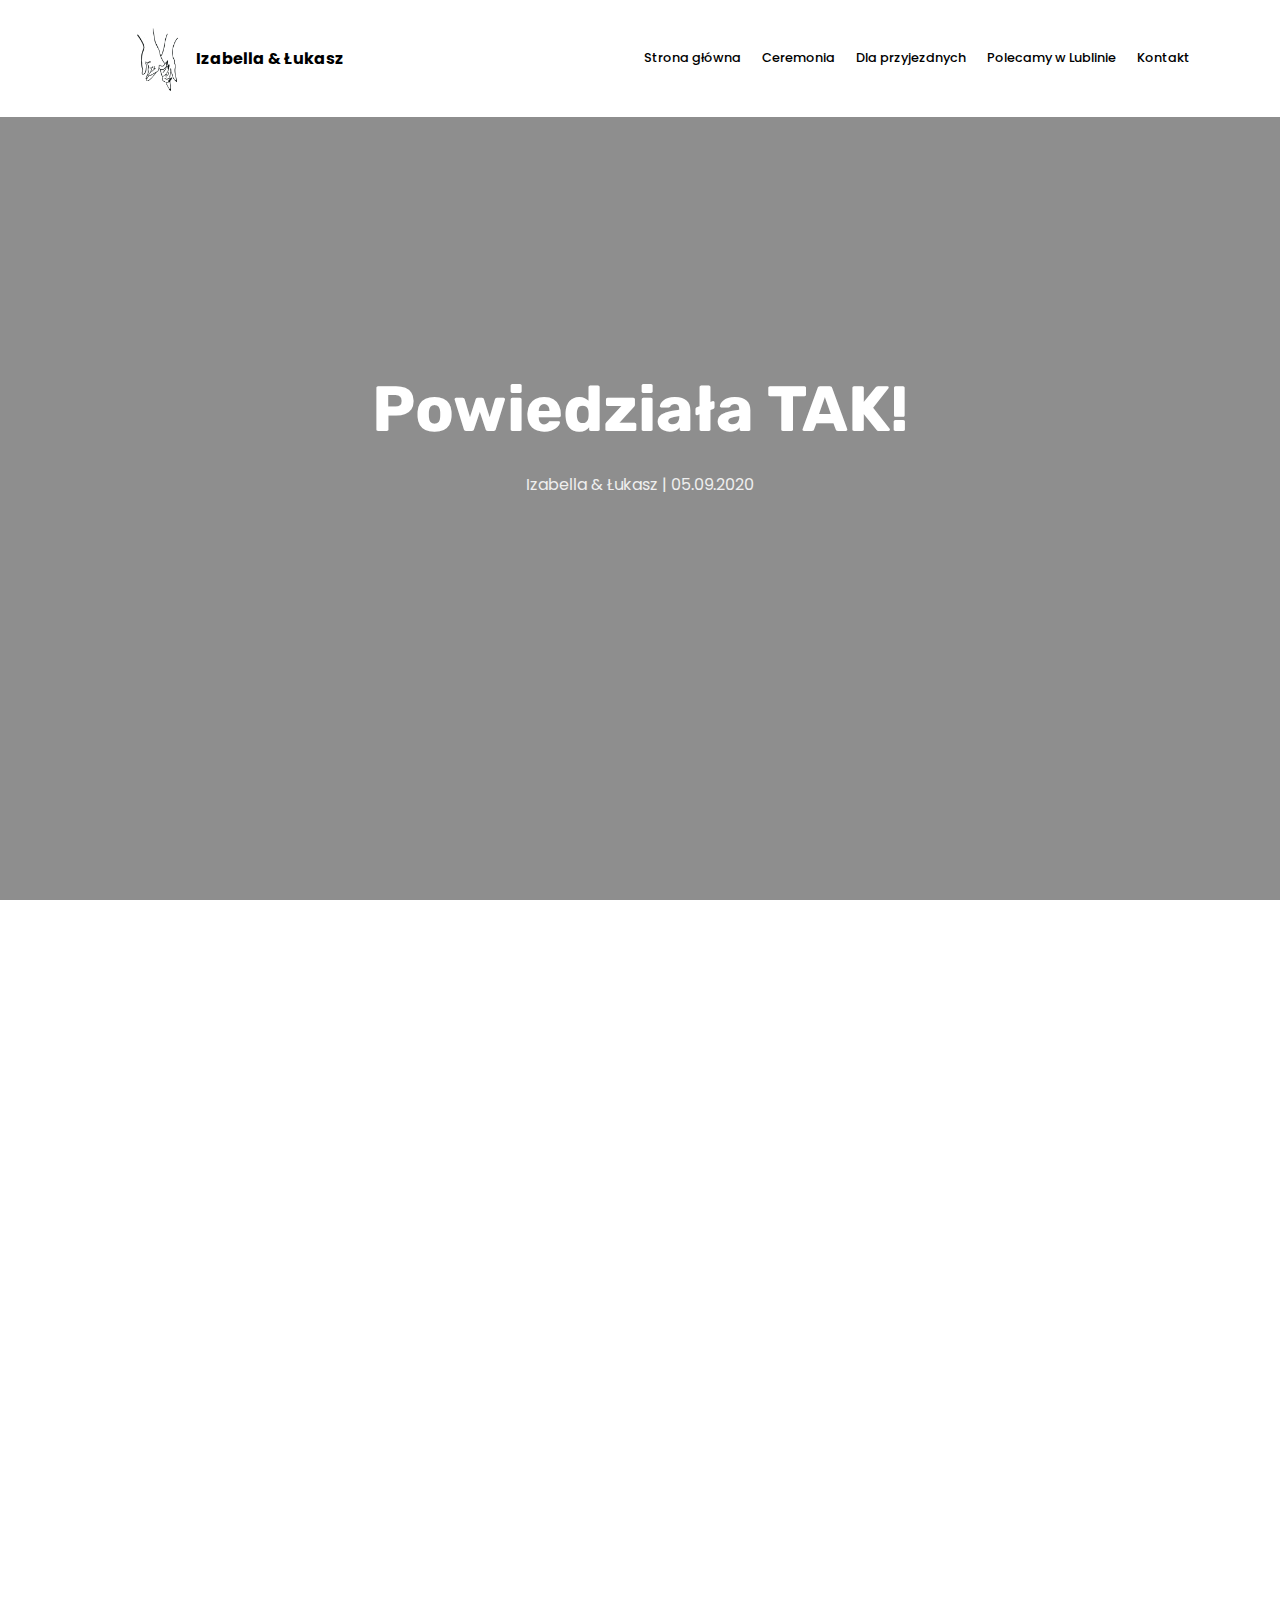
<file: index.html>
<!DOCTYPE html>
<html  >
<head>
  <!-- Site made with Mobirise Website Builder v4.12.0, https://mobirise.com -->
  <meta charset="UTF-8">
  <meta http-equiv="X-UA-Compatible" content="IE=edge">
  <meta name="generator" content="Mobirise v4.12.0, mobirise.com">
  <meta name="twitter:card" content="summary_large_image"/>
  <meta name="twitter:image:src" content="assets/images/index-meta.png">
  <meta property="og:image" content="assets/images/index-meta.png">
  <meta name="twitter:title" content="Strona główna">
  <meta name="viewport" content="width=device-width, initial-scale=1, minimum-scale=1">
  <link rel="shortcut icon" href="assets/images/love1-2-270x270.png" type="image/x-icon">
  <meta name="description" content="">
  
  <title>Strona główna</title>
  <link rel="stylesheet" href="assets/web/assets/mobirise-icons/mobirise-icons.css">
  <link rel="stylesheet" href="assets/facebook-plugin/style.css">
  <link rel="stylesheet" href="assets/bootstrap/css/bootstrap.min.css">
  <link rel="stylesheet" href="assets/bootstrap/css/bootstrap-grid.min.css">
  <link rel="stylesheet" href="assets/bootstrap/css/bootstrap-reboot.min.css">
  <link rel="stylesheet" href="assets/animatecss/animate.min.css">
  <link rel="stylesheet" href="assets/tether/tether.min.css">
  <link rel="stylesheet" href="assets/dropdown/css/style.css">
  <link rel="stylesheet" href="assets/theme/css/style.css">
  <link rel="preload" as="style" href="assets/mobirise/css/mbr-additional.css"><link rel="stylesheet" href="assets/mobirise/css/mbr-additional.css" type="text/css">
  
  
  
</head>
<body>

<!-- Analytics -->
<!-- Global site tag (gtag.js) - Google Analytics -->
<script async src="https://www.googletagmanager.com/gtag/js?id=UA-149592517-4"></script>
<script>
  window.dataLayer = window.dataLayer || [];
  function gtag(){dataLayer.push(arguments);}
  gtag('js', new Date());

  gtag('config', 'UA-149592517-4');
</script>

<!-- /Analytics -->


  <section class="menu cid-rQ2BaUkivi" once="menu" id="menu2-1">

    

    <nav class="navbar navbar-expand beta-menu navbar-dropdown align-items-center navbar-fixed-top navbar-toggleable-sm">
        <button class="navbar-toggler navbar-toggler-right" type="button" data-toggle="collapse" data-target="#navbarSupportedContent" aria-controls="navbarSupportedContent" aria-expanded="false" aria-label="Toggle navigation">
            <div class="hamburger">
                <span></span>
                <span></span>
                <span></span>
                <span></span>
            </div>
        </button>
        <div class="menu-logo">
            <div class="navbar-brand">
                <span class="navbar-logo">
                    <a href="index.html">
                        <img src="assets/images/love1-2-270x270.png" alt="hands" title="" style="height: 6.3rem;">
                    </a>
                </span>
                <span class="navbar-caption-wrap"><a class="navbar-caption text-black display-7" href="index.html">Izabella &amp; Łukasz</a></span>
            </div>
        </div>
        <div class="collapse navbar-collapse" id="navbarSupportedContent">
            <ul class="navbar-nav nav-dropdown nav-right" data-app-modern-menu="true"><li class="nav-item">
                    <a class="nav-link link text-black display-4" href="index.html">Strona główna</a>
                </li><li class="nav-item"><a class="nav-link link text-black display-4" href="ceremonia.html">Ceremonia</a></li><li class="nav-item"><a class="nav-link link text-black display-4" href="page5.html">Dla przyjezdnych</a></li><li class="nav-item"><a class="nav-link link text-black display-4" href="polecamy.html">Polecamy w Lublinie</a></li><li class="nav-item"><a class="nav-link link text-black display-4" href="kontakt.html">Kontakt</a></li></ul>
            
        </div>
    </nav>
</section>

<section class="engine"><a href="https://mobirise.info/e">make a website for free</a></section><section class="header6 cid-s1eG42L3i9 mbr-fullscreen" data-bg-video="https://www.youtube.com/watch?v=Q9dEwDJ-yLE&amp;feature=share" id="header6-11">

    

    <div class="mbr-overlay" style="opacity: 0.5; background-color: rgb(46, 46, 46);">
    </div>

    <div class="container">
        <div class="row justify-content-md-center">
            <div class="mbr-white col-md-10">
                <h1 class="mbr-section-title align-center mbr-bold pb-3 mbr-fonts-style display-1">Powiedziała TAK!</h1>
                <p class="mbr-text align-center pb-3 mbr-fonts-style display-7">Izabella &amp; Łukasz | 05.09.2020<em><br></em></p>
                
            </div>
        </div>
    </div>

    
</section>

<section class="features18 popup-btn-cards cid-s1gszPGOGW" id="features18-3e">

    

    
    <div class="container">
        <h2 class="mbr-section-title pb-3 align-center mbr-fonts-style display-2">
            Co na stronie</h2>
        <div class="media-container-row pt-5 ">
            <div class="card p-3 col-12 col-md-6 col-lg-3">
                <div class="card-wrapper ">
                    <div class="card-img">
                        <div class="mbr-overlay"></div>
                        <div class="mbr-section-btn text-center"><a href="ceremonia.html" class="btn btn-secondary display-4">Więcej</a></div>
                        <img src="assets/images/unnamed-454x341.jpeg" alt="Mobirise" title="">
                    </div>
                    <div class="card-box">
                        <h4 class="card-title mbr-fonts-style display-7">
                            Ceremonia i wesele</h4>
                        <p class="mbr-text mbr-fonts-style align-left display-7">Szczegóły przebiegu ślubu i wesela.</p>
                    </div>
                </div>
            </div>
            <div class="card p-3 col-12 col-md-6 col-lg-3">
                <div class="card-wrapper">
                    <div class="card-img">
                        <div class="mbr-overlay"></div>
                        <div class="mbr-section-btn text-center"><a href="page5.html" class="btn btn-secondary display-4">Więcej</a></div>
                        <img src="assets/images/lublincompressed-7-986x657.jpeg" alt="Mobirise" title="">
                    </div>
                    <div class="card-box">
                        <h4 class="card-title mbr-fonts-style display-7">
                            Dla przyjezdnych</h4>
                        <p class="mbr-text mbr-fonts-style display-7">
                           Wszytskie informacje, które przydadzą się wszystkim podróżującym.</p>
                    </div>
                </div>
            </div>
            <div class="card p-3 col-12 col-md-6 col-lg-3">
                <div class="card-wrapper">
                    <div class="card-img">
                        <div class="mbr-overlay"></div>
                        <div class="mbr-section-btn text-center"><a href="polecamy.html" class="btn btn-secondary display-4">Więcej</a></div>
                        <img src="assets/images/freakshake-450x450.jpeg" alt="Mobirise" title="">
                    </div>
                    <div class="card-box">
                        <h4 class="card-title mbr-fonts-style display-7">
                            Polecamy w Lublinie</h4>
                        <p class="mbr-text mbr-fonts-style display-7">
                            Nasze ulubione miejsca w Lublinie, które możemy z czystym sercem Wam polecić.<br></p>
                    </div>
                </div>
            </div>
            <div class="card p-3 col-12 col-md-6 col-lg-3">
                <div class="card-wrapper">
                    <div class="card-img">
                        <div class="mbr-overlay"></div>
                        <div class="mbr-section-btn text-center"><a href="kontakt.html" class="btn btn-secondary display-4">Więcej</a></div>
                        <img src="assets/images/screenshot-2020-06-07-at-23.48.05-492x396.png" alt="Mobirise" title="">
                    </div>
                    <div class="card-box">
                        <h4 class="card-title mbr-fonts-style display-7">
                            Kontakt</h4>
                        <p class="mbr-text mbr-fonts-style display-7">
                           Jeśli macie jakieś pytania, lub chcecie potwierdzić swoje przybycie, zachęcamy do kontaktu.</p>
                    </div>
                </div>
            </div>
        </div>
    </div>
</section>


  <script src="assets/web/assets/jquery/jquery.min.js"></script>
  <script src="assets/popper/popper.min.js"></script>
  <script src="https://connect.facebook.net/en_US/sdk.js#xfbml=1&version=v2.5"></script>
  <script src="https://apis.google.com/js/plusone.js"></script>
  <script src="assets/facebook-plugin/facebook-script.js"></script>
  <script src="assets/bootstrap/js/bootstrap.min.js"></script>
  <script src="assets/tether/tether.min.js"></script>
  <script src="assets/smoothscroll/smooth-scroll.js"></script>
  <script src="assets/touchswipe/jquery.touch-swipe.min.js"></script>
  <script src="assets/mbr-popup-btns/mbr-popup-btns.js"></script>
  <script src="assets/viewportchecker/jquery.viewportchecker.js"></script>
  <script src="assets/ytplayer/jquery.mb.ytplayer.min.js"></script>
  <script src="assets/vimeoplayer/jquery.mb.vimeo_player.js"></script>
  <script src="assets/dropdown/js/nav-dropdown.js"></script>
  <script src="assets/dropdown/js/navbar-dropdown.js"></script>
  <script src="assets/theme/js/script.js"></script>
  
  
 <div id="scrollToTop" class="scrollToTop mbr-arrow-up"><a style="text-align: center;"><i class="mbr-arrow-up-icon mbr-arrow-up-icon-cm cm-icon cm-icon-smallarrow-up"></i></a></div>
    <input name="animation" type="hidden">
  </body>
</html>
</file>
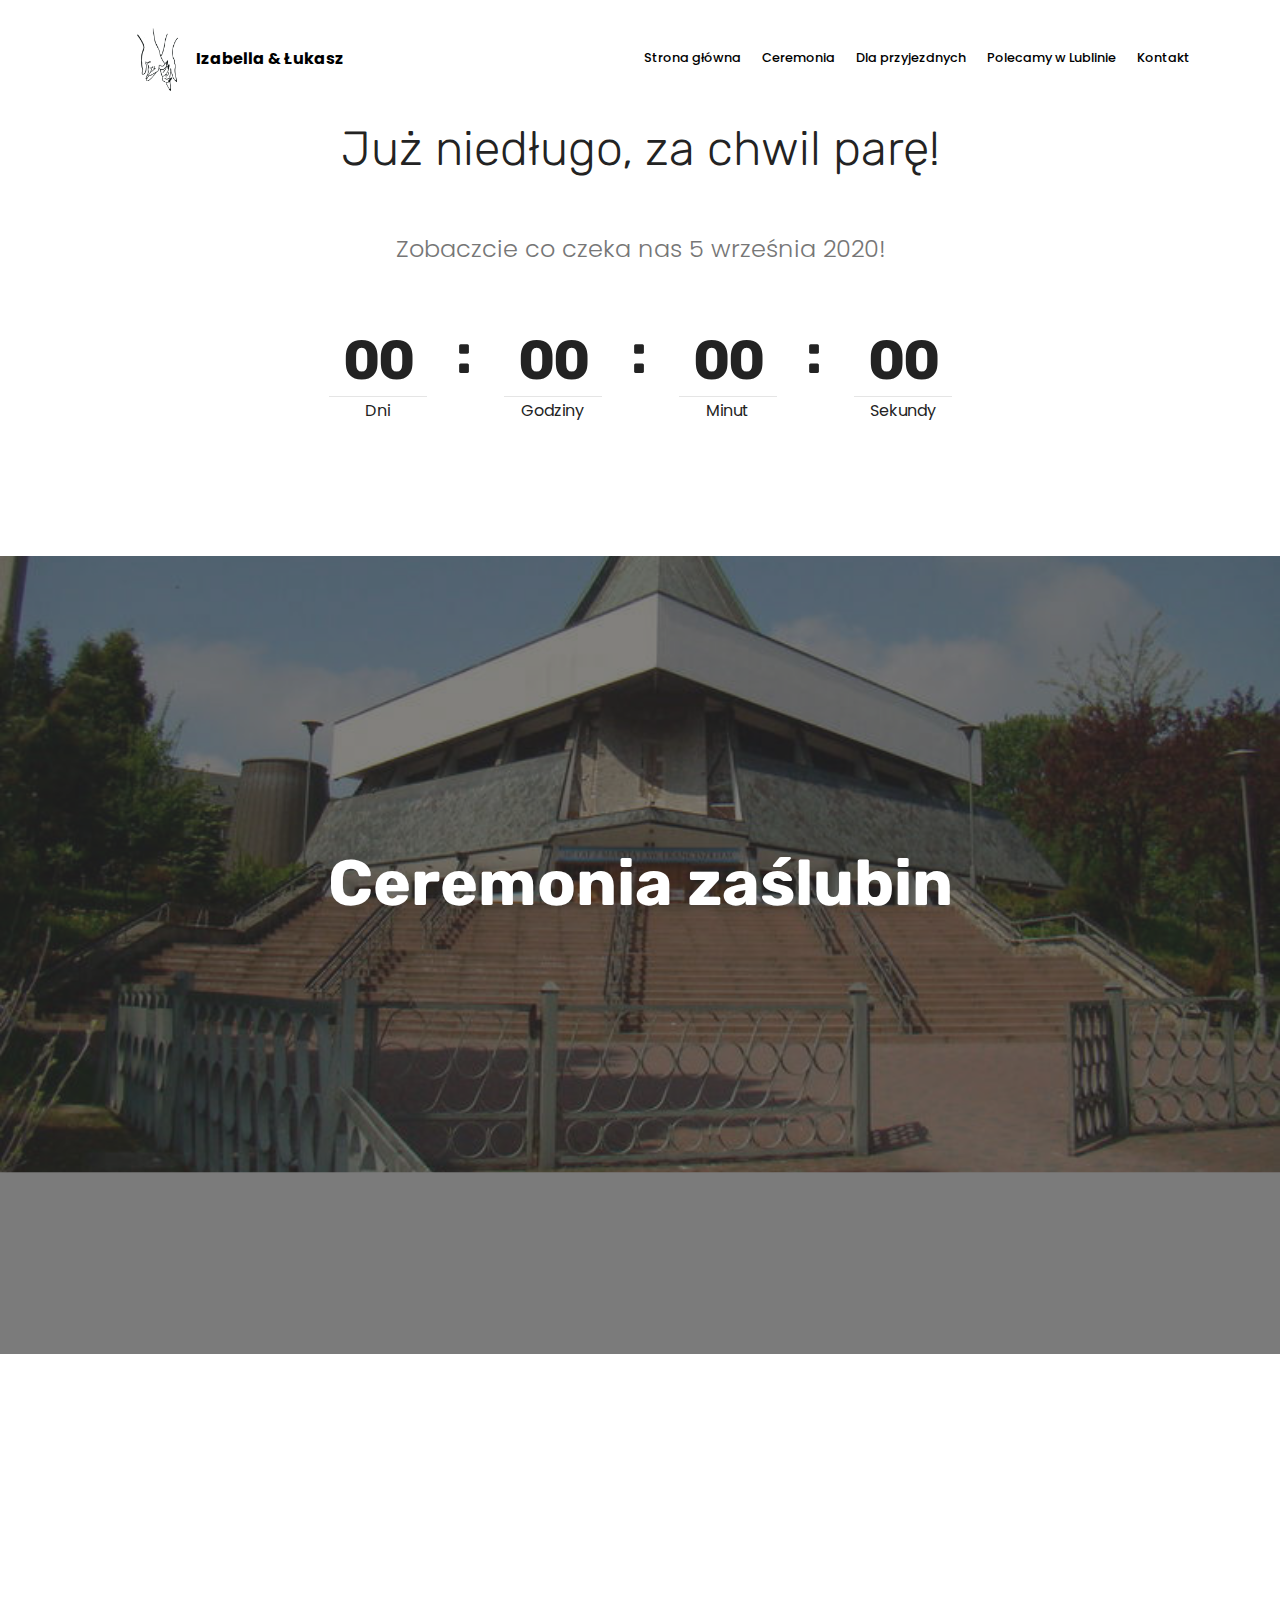
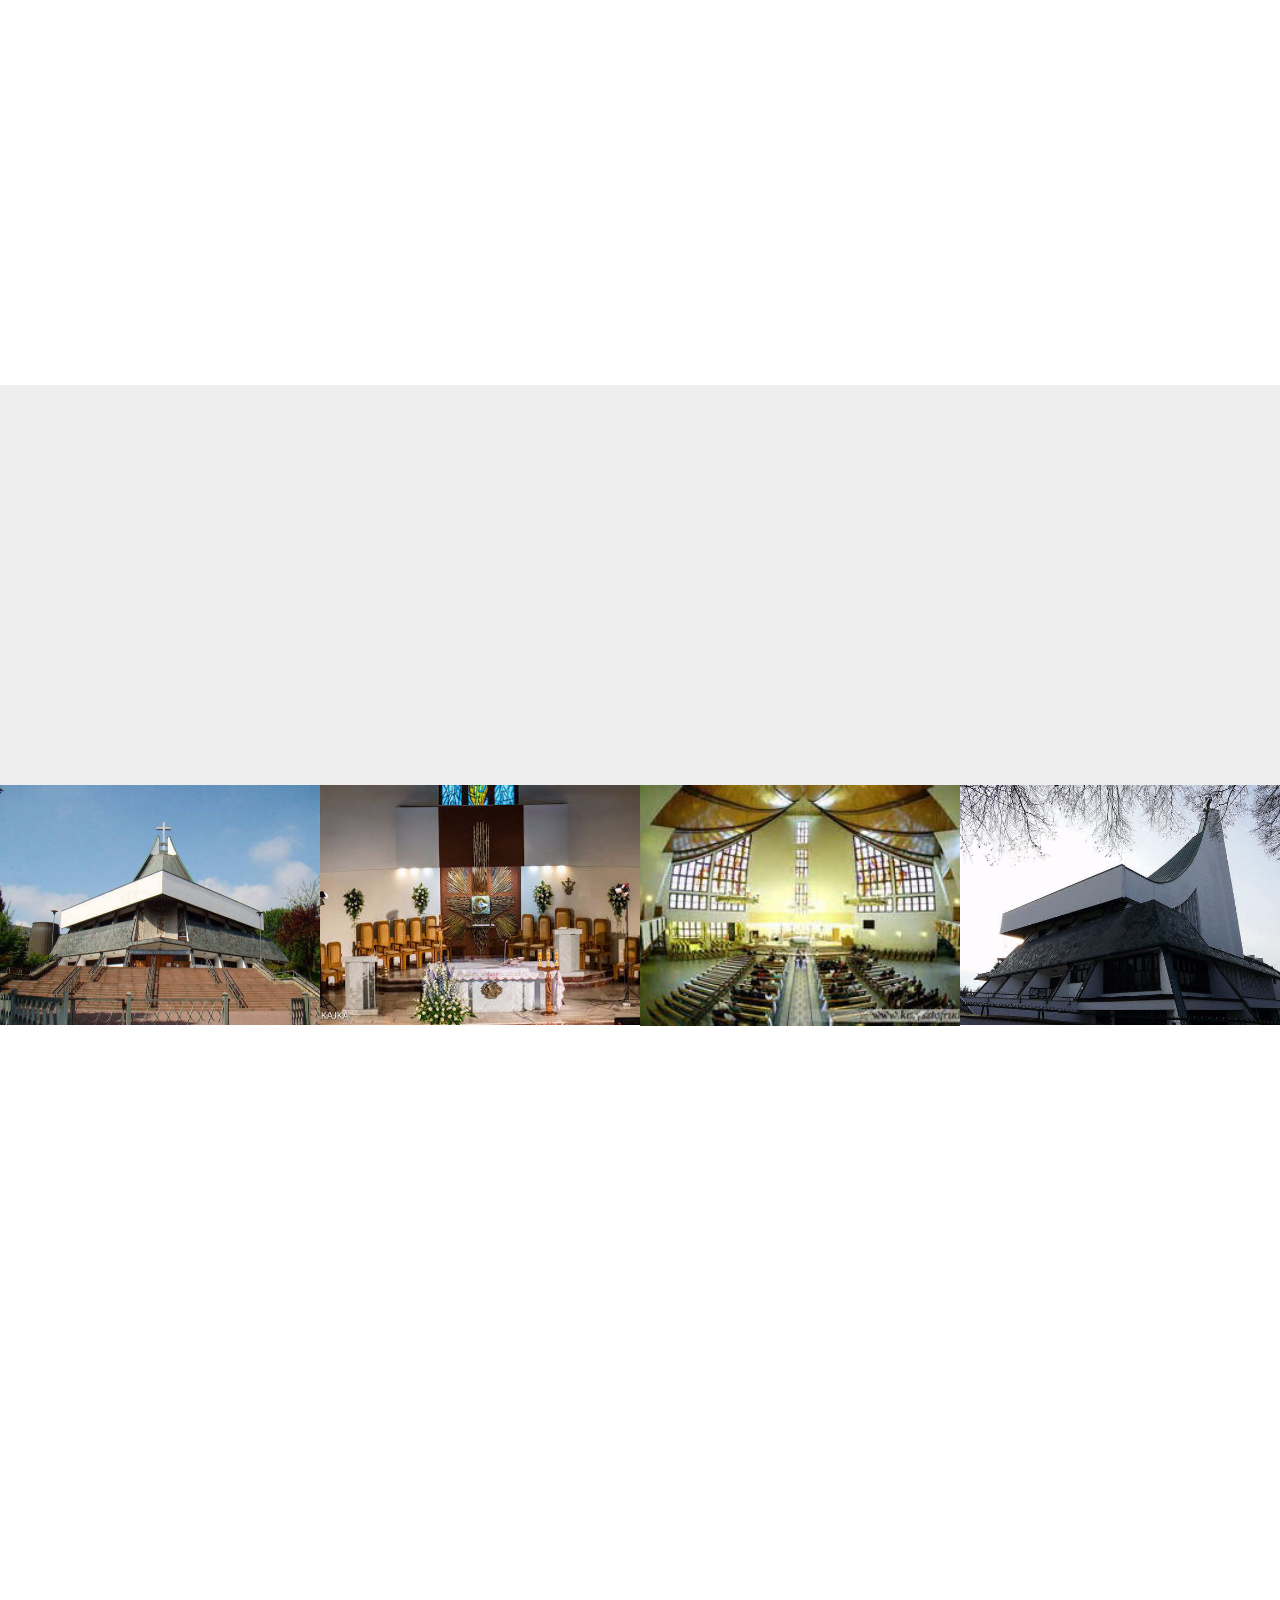
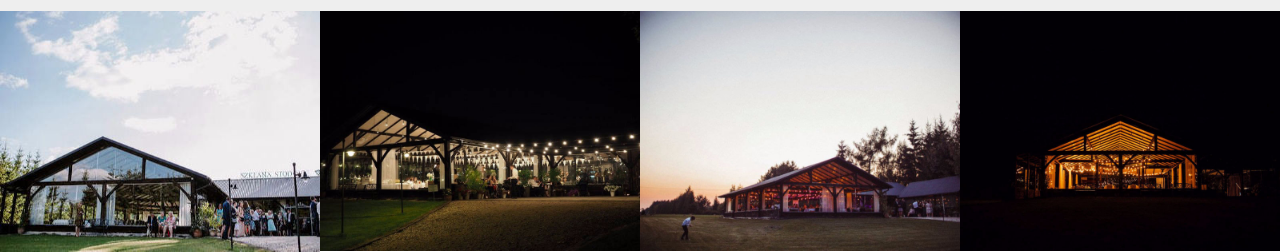
<file: ceremonia.html>
<!DOCTYPE html>
<html  >
<head>
  <!-- Site made with Mobirise Website Builder v4.12.0, https://mobirise.com -->
  <meta charset="UTF-8">
  <meta http-equiv="X-UA-Compatible" content="IE=edge">
  <meta name="generator" content="Mobirise v4.12.0, mobirise.com">
  <meta name="viewport" content="width=device-width, initial-scale=1, minimum-scale=1">
  <link rel="shortcut icon" href="assets/images/love1-2-270x270.png" type="image/x-icon">
  <meta name="description" content="">
  
  <title>Ceremonia i wesele</title>
  <link rel="stylesheet" href="assets/web/assets/mobirise-icons/mobirise-icons.css">
  <link rel="stylesheet" href="assets/facebook-plugin/style.css">
  <link rel="stylesheet" href="assets/bootstrap/css/bootstrap.min.css">
  <link rel="stylesheet" href="assets/bootstrap/css/bootstrap-grid.min.css">
  <link rel="stylesheet" href="assets/bootstrap/css/bootstrap-reboot.min.css">
  <link rel="stylesheet" href="assets/tether/tether.min.css">
  <link rel="stylesheet" href="assets/dropdown/css/style.css">
  <link rel="stylesheet" href="assets/animatecss/animate.min.css">
  <link rel="stylesheet" href="assets/theme/css/style.css">
  <link rel="stylesheet" href="assets/gallery/style.css">
  <link rel="preload" as="style" href="assets/mobirise/css/mbr-additional.css"><link rel="stylesheet" href="assets/mobirise/css/mbr-additional.css" type="text/css">
  
  
  
</head>
<body>

<!-- Analytics -->
<!-- Global site tag (gtag.js) - Google Analytics -->
<script async src="https://www.googletagmanager.com/gtag/js?id=UA-149592517-4"></script>
<script>
  window.dataLayer = window.dataLayer || [];
  function gtag(){dataLayer.push(arguments);}
  gtag('js', new Date());

  gtag('config', 'UA-149592517-4');
</script>

<!-- /Analytics -->


  <section class="menu cid-rQ2BaUkivi" once="menu" id="menu2-g">

    

    <nav class="navbar navbar-expand beta-menu navbar-dropdown align-items-center navbar-fixed-top navbar-toggleable-sm">
        <button class="navbar-toggler navbar-toggler-right" type="button" data-toggle="collapse" data-target="#navbarSupportedContent" aria-controls="navbarSupportedContent" aria-expanded="false" aria-label="Toggle navigation">
            <div class="hamburger">
                <span></span>
                <span></span>
                <span></span>
                <span></span>
            </div>
        </button>
        <div class="menu-logo">
            <div class="navbar-brand">
                <span class="navbar-logo">
                    <a href="index.html">
                        <img src="assets/images/love1-2-270x270.png" alt="hands" title="" style="height: 6.3rem;">
                    </a>
                </span>
                <span class="navbar-caption-wrap"><a class="navbar-caption text-black display-7" href="index.html">Izabella &amp; Łukasz</a></span>
            </div>
        </div>
        <div class="collapse navbar-collapse" id="navbarSupportedContent">
            <ul class="navbar-nav nav-dropdown nav-right" data-app-modern-menu="true"><li class="nav-item">
                    <a class="nav-link link text-black display-4" href="index.html">Strona główna</a>
                </li><li class="nav-item"><a class="nav-link link text-black display-4" href="ceremonia.html">Ceremonia</a></li><li class="nav-item"><a class="nav-link link text-black display-4" href="page5.html">Dla przyjezdnych</a></li><li class="nav-item"><a class="nav-link link text-black display-4" href="polecamy.html">Polecamy w Lublinie</a></li><li class="nav-item"><a class="nav-link link text-black display-4" href="kontakt.html">Kontakt</a></li></ul>
            
        </div>
    </nav>
</section>

<section class="engine"><a href="https://mobirise.info/x">css templates</a></section><section class="countdown1 cid-s1grt9rqG0" id="countdown1-3c">
    
    
    
    <div class="container ">
        <h2 class="mbr-section-title pb-3 align-center mbr-fonts-style display-2">
            Już niedługo, za chwil parę!</h2>
        <h3 class="mbr-section-subtitle align-center mbr-fonts-style display-5">
            <br>Zobaczcie co czeka nas 5 września 2020!</h3>
        
    </div>
    <div class="container countdown-cont align-center">
        <div class="daysCountdown" title="Dni"></div>
        <div class="hoursCountdown" title="Godziny"></div> 
        <div class="minutesCountdown" title="Minut"></div> 
        <div class="secondsCountdown" title="Sekundy"></div>
        <div class="countdown pt-5 mt-2" data-due-date="2020/09/05"> 
        </div>
    </div>
</section>

<section class="header1 cid-s1eemRPlFE mbr-parallax-background" id="header1-o">

    

    <div class="mbr-overlay" style="opacity: 0.6; background-color: rgb(46, 46, 46);">
    </div>

    <div class="container">
        <div class="row justify-content-md-center">
            <div class="mbr-white col-md-10">
                <h1 class="mbr-section-title align-center mbr-bold pb-3 mbr-fonts-style display-1"><br><br>Ceremonia zaślubin</h1>
                <h3 class="mbr-section-subtitle align-center mbr-light pb-3 mbr-fonts-style display-2">Kościół Niepokalanego Serca Maryi i św. Franciszka w Lublinie<br><br><br></h3>
                
                
            </div>
        </div>
    </div>

</section>

<section class="header3 cid-s1erTLpU6l" id="header3-v">

    

    

    <div class="container">
        <div class="media-container-row">
            <div class="mbr-figure" style="width: 45%;">
                <img src="assets/images/6339724-lublin-kosciol-oo-kapucynow-pw-niepokalanego-serca-maryi-i-sw-franciszka-436x729.jpeg" alt="Mobirise" title="">
            </div>

            <div class="media-content">
                <h1 class="mbr-section-title mbr-white pb-3 mbr-fonts-style display-2">Kościół pw. Niepokalanego Serca Maryi i św. Franciszka w Lublinie</h1>
                <h3 class="mbr-section-subtitle align-left mbr-white mbr-light pb-3 mbr-fonts-style display-4">Aleja Kraśnicka 76, 20-400 Lublin</h3>
                <div class="mbr-section-text mbr-white pb-3 ">
                    <p class="mbr-text mbr-fonts-style display-7">Pobieramy się w kościele, który został uznany za najpiękniejszy kościół w Lublinie w 2013.<br><br>Ceremonia rozpoczyna się o godzinie<strong> 15:00</strong>. Błogosławieństwa będzię udzielał nam obecny proboszcz br. Mirosław Ferenc.<br><br>Przy kościele znajduję się duży parking parafialny. W przypadku gdy zabraknie tam miejsca, proszę szukać miejsc po przeciwnej stronie ulicy skręcając w ulicę Zygmunta Krasińskiego.<br></p>
                </div>
                
            </div>
        </div>
    </div>

</section>

<section class="map1 cid-s1enxhrttX" id="map1-t">

     

    <div class="google-map"><iframe frameborder="0" style="border:0" src="https://www.google.com/maps/embed?pb=!1m14!1m8!1m3!1d9991.221668139104!2d22.5068165!3d51.2410784!3m2!1i1024!2i768!4f13.1!3m3!1m2!1s0x0%3A0xdc27b1b4f456ca46!2sParafia%20Niepokalanego%20Serca%20Maryi%20i%20%C5%9Bw.%20Franciszka%20w%20Lublinie!5e0!3m2!1spl!2spl!4v1591535453598!5m2!1spl!2spl" allowfullscreen=""></iframe></div>
</section>

<section class="mbr-gallery mbr-slider-carousel cid-s1eITquLZr" id="gallery3-14">

    

    <div>
        <div><!-- Filter --><!-- Gallery --><div class="mbr-gallery-row"><div class="mbr-gallery-layout-default"><div><div><div class="mbr-gallery-item mbr-gallery-item--p0" data-video-url="false" data-tags="Awesome"><div href="#lb-gallery3-14" data-slide-to="0" data-toggle="modal"><img src="assets/images/586e31f670145-p-780x585-624x468.jpeg" alt="" title=""><span class="icon-focus"></span></div></div><div class="mbr-gallery-item mbr-gallery-item--p0" data-video-url="false" data-tags="Responsive"><div href="#lb-gallery3-14" data-slide-to="1" data-toggle="modal"><img src="assets/images/unnamed-1-512x288-384x288.jpeg" alt="" title=""><span class="icon-focus"></span></div></div><div class="mbr-gallery-item mbr-gallery-item--p0" data-video-url="false" data-tags="Creative"><div href="#lb-gallery3-14" data-slide-to="2" data-toggle="modal"><img src="assets/images/th-300x200-266x200.jpeg" alt="" title=""><span class="icon-focus"></span></div></div><div class="mbr-gallery-item mbr-gallery-item--p0" data-video-url="false" data-tags="Animated"><div href="#lb-gallery3-14" data-slide-to="3" data-toggle="modal"><img src="assets/images/lu-mix-125f6fe51821c0a9989887e2a5b63a1d-600x450-600x450.jpeg" alt="" title=""><span class="icon-focus"></span></div></div></div></div><div class="clearfix"></div></div></div><!-- Lightbox --><div data-app-prevent-settings="" class="mbr-slider modal fade carousel slide" tabindex="-1" data-keyboard="true" data-interval="false" id="lb-gallery3-14"><div class="modal-dialog"><div class="modal-content"><div class="modal-body"><div class="carousel-inner"><div class="carousel-item"><img src="assets/images/586e31f670145-p-780x585.jpeg" alt="" title=""></div><div class="carousel-item"><img src="assets/images/unnamed-1-512x288.jpeg" alt="" title=""></div><div class="carousel-item active"><img src="assets/images/th-300x200.jpeg" alt="" title=""></div><div class="carousel-item"><img src="assets/images/lu-mix-125f6fe51821c0a9989887e2a5b63a1d-600x450.jpeg" alt="" title=""></div></div><a class="carousel-control carousel-control-prev" role="button" data-slide="prev" href="#lb-gallery3-14"><span class="mbri-left mbr-iconfont" aria-hidden="true"></span><span class="sr-only">Previous</span></a><a class="carousel-control carousel-control-next" role="button" data-slide="next" href="#lb-gallery3-14"><span class="mbri-right mbr-iconfont" aria-hidden="true"></span><span class="sr-only">Next</span></a><a class="close" href="#" role="button" data-dismiss="modal"><span class="sr-only">Close</span></a></div></div></div></div></div>
    </div>

</section>

<section class="header3 cid-s1erx6laBA" id="header3-u">

    

    

    <div class="container">
        <div class="media-container-row">
            <div class="mbr-figure" style="width: 95%;">
                <img src="assets/images/love1-3-736x736.png" alt="Mobirise" title="">
            </div>

            <div class="media-content">
                <h1 class="mbr-section-title mbr-white pb-3 mbr-fonts-style display-2"><br><br><br>Czas świętować!</h1>
                
                <div class="mbr-section-text mbr-white pb-3 ">
                    <p class="mbr-text mbr-fonts-style display-7">Po uroczystości, zapraszamy na zabawę weselną.<br><br>Z pod kościoła udamy się na sale. Droga zajmuję zaledwie 10 minut. Dla zainteresowanych spod kościoła będzie jechał bus, który będzie pomocny dla niezmotoryzowanych. : )<br><br><br><br><br><br><br><br></p>
                </div>
                
            </div>
        </div>
    </div>

</section>

<section class="header1 cid-s1etmzjLvf mbr-parallax-background" id="header1-w">

    

    <div class="mbr-overlay" style="opacity: 0.6; background-color: rgb(46, 46, 46);">
    </div>

    <div class="container">
        <div class="row justify-content-md-center">
            <div class="mbr-white col-md-10">
                <h1 class="mbr-section-title align-center mbr-bold pb-3 mbr-fonts-style display-1"><br><br>Impreza weselna</h1>
                <h3 class="mbr-section-subtitle align-center mbr-light pb-3 mbr-fonts-style display-2">Szklana stodoła w Motyczu<br><br><br></h3>
                
                
            </div>
        </div>
    </div>

</section>

<section class="header3 cid-s1etDwSFNj" id="header3-x">

    

    

    <div class="container">
        <div class="media-container-row">
            <div class="mbr-figure" style="width: 100%;">
                <img src="assets/images/galeria-szklana-stodola-gdzie-wesele-7699-590x443.jpg" alt="Mobirise" title="">
            </div>

            <div class="media-content">
                <h1 class="mbr-section-title mbr-white pb-3 mbr-fonts-style display-2"><br>Szklana stodoła w Motyczu</h1>
                <h3 class="mbr-section-subtitle align-left mbr-white mbr-light pb-3 mbr-fonts-style display-4">Motycz 31, 21-030 Motycz</h3>
                <div class="mbr-section-text mbr-white pb-3 ">
                    <p class="mbr-text mbr-fonts-style display-7">Impreza weselna odbędzie się w przepięknej sali weselnej zwanej 'Szklana stodoła'. Sala ma typowy rustykalny charakter.&nbsp;Przepiękne miejsce. Będziecie zachwyceni !<br></p>
                </div>
                
            </div>
        </div>
    </div>

</section>

<section class="header3 cid-s1ePjpidbd" id="header3-16">

    

    

    <div class="container">
        <div class="media-container-row">
            <div class="mbr-figure" style="width: 120%;">
                <img src="assets/images/1516377114-850x638.jpg" alt="Mobirise" title="">
            </div>

            <div class="media-content">
                
                
                <div class="mbr-section-text mbr-white pb-3 ">
                    <p class="mbr-text mbr-fonts-style display-7"><br><br>Do naszej dyspozycji mamy niezwykle uroczy 1.5 hektarowy teren, miejsce naturalnie otoczone zagajnikami i drzewami, odizolowane od świata zewnętrznego, choć pozostające w jego bliskości (6 km od granicy miasta Lublin, 12.5 km od jego centrum). Część terenu stanowi klimatyczny ogród w stylu angielskim (drzewa, krzewy, kwiaty) wraz z jego dzikimi zakątkami - uroczyskami, pełnymi ptasich gniazd, gdzie przyroda nie jest "poprawiana". Drugą część stanowi obszar przeznaczony do uprawiania sportu - boiska (futbolowe, siatkowe), kort tenisowy oraz wygodne miejsce ogniskowo-grillowe, wyposażone również w kamienną wędzarnię. Teren rekreacyjny obejmuje również oryginalny i pomysłowy kompleks zabawowy dla dzieci, w którym najmłodsi Goście oprócz standardowych zabaw mogą "zamieszkać" w domku na drzewie lub ukryć się w leszczynowym tunelu bądź pobawić się na placu zabaw.<br><br>Szczególnie wdzięcznym i romantycznym miejscem jest duża, naturalna sadzawka z porośniętymi tatarakiem i trzciną brzegami, otoczona drewnianym pomostem wraz z molo.<br></p>
                </div>
                
            </div>
        </div>
    </div>

</section>

<section class="header3 cid-s1eOGVnfNK" id="header3-15">

    

    

    <div class="container">
        <div class="media-container-row">
            <div class="mbr-figure" style="width: 100%;">
                <img src="assets/images/2nd-1014x679.jpg" alt="Mobirise" title="">
            </div>

            <div class="media-content">
                
                
                <div class="mbr-section-text mbr-white pb-3 ">
                    <p class="mbr-text mbr-fonts-style display-7"><br><br>W centrum ogrodu mieści się Szklana Stodoła, parterowy budynek o powierzchni 350 m kw., mieszcząca ok. 200 osób, wkomponowana naturalnie w całość kompleksu. Wszystkie zewnętrzne ściany "stodoły" są przeszklone, a sam budynek ma kształt litery L, dzięki czemu powstało niezwykle urokliwe patio o powierzchni 100 m kw. ,z którego można podziwiać opadający łagodnie w tym miejscu w dół - ogród.<br>Obiekt jest przystosowany dla osób mających problem z poruszaniem się, korzystających z wózków inwalidzkich, wyposażony również w odpowiednią toaletę.<br><br>Do dyspozycji Gości pozostaje parking na ok. 40 samochodów.<br></p>
                </div>
                
            </div>
        </div>
    </div>

</section>

<section class="map1 cid-s1etSUATNl" id="map1-y">

     

    <div class="google-map"><iframe frameborder="0" style="border:0" src="https://www.google.com/maps/embed?pb=!1m14!1m8!1m3!1d9991.248210363075!2d22.3861305!3d51.2409562!3m2!1i1024!2i768!4f13.1!3m3!1m2!1s0x0%3A0xd5022e2952166091!2sSzklana%20Stodo%C5%82a!5e0!3m2!1spl!2spl!4v1591537131109!5m2!1spl!2spl" allowfullscreen=""></iframe></div>
</section>

<section class="mbr-gallery mbr-slider-carousel cid-s1eIpY1rO0" id="gallery3-12">

    

    <div>
        <div><!-- Filter --><!-- Gallery --><div class="mbr-gallery-row"><div class="mbr-gallery-layout-default"><div><div><div class="mbr-gallery-item mbr-gallery-item--p0" data-video-url="false" data-tags="Responsive"><div href="#lb-gallery3-12" data-slide-to="0" data-toggle="modal"><img src="assets/images/unnamed-512x341-454x341.jpeg" alt="" title=""><span class="icon-focus"></span></div></div><div class="mbr-gallery-item mbr-gallery-item--p0" data-video-url="false" data-tags="Creative"><div href="#lb-gallery3-12" data-slide-to="1" data-toggle="modal"><img src="assets/images/galeria-szklana-stodola-gdzie-wesele-7699-800x600-800x600.jpeg" alt="" title=""><span class="icon-focus"></span></div></div><div class="mbr-gallery-item mbr-gallery-item--p0" data-video-url="false" data-tags="Awesome"><div href="#lb-gallery3-12" data-slide-to="2" data-toggle="modal"><img src="assets/images/wesele-szklana-stodola-agnieszka-malek-zdjecie-290-1000x667-800x600.jpeg" alt="" title=""><span class="icon-focus"></span></div></div><div class="mbr-gallery-item mbr-gallery-item--p0" data-video-url="false" data-tags="Animated"><div href="#lb-gallery3-12" data-slide-to="3" data-toggle="modal"><img src="assets/images/szklana-stodola-girlandowo-1a-1920x1013-800x600.jpeg" alt="" title=""><span class="icon-focus"></span></div></div></div></div><div class="clearfix"></div></div></div><!-- Lightbox --><div data-app-prevent-settings="" class="mbr-slider modal fade carousel slide" tabindex="-1" data-keyboard="true" data-interval="false" id="lb-gallery3-12"><div class="modal-dialog"><div class="modal-content"><div class="modal-body"><div class="carousel-inner"><div class="carousel-item"><img src="assets/images/unnamed-512x341.jpeg" alt="" title=""></div><div class="carousel-item active"><img src="assets/images/galeria-szklana-stodola-gdzie-wesele-7699-800x600.jpeg" alt="" title=""></div><div class="carousel-item"><img src="assets/images/wesele-szklana-stodola-agnieszka-malek-zdjecie-290-1000x667.jpeg" alt="" title=""></div><div class="carousel-item"><img src="assets/images/szklana-stodola-girlandowo-1a-1920x1013.jpeg" alt="" title=""></div></div><a class="carousel-control carousel-control-prev" role="button" data-slide="prev" href="#lb-gallery3-12"><span class="mbri-left mbr-iconfont" aria-hidden="true"></span><span class="sr-only">Previous</span></a><a class="carousel-control carousel-control-next" role="button" data-slide="next" href="#lb-gallery3-12"><span class="mbri-right mbr-iconfont" aria-hidden="true"></span><span class="sr-only">Next</span></a><a class="close" href="#" role="button" data-dismiss="modal"><span class="sr-only">Close</span></a></div></div></div></div></div>
    </div>

</section>


  <script src="assets/web/assets/jquery/jquery.min.js"></script>
  <script src="assets/popper/popper.min.js"></script>
  <script src="https://connect.facebook.net/en_US/sdk.js#xfbml=1&version=v2.5"></script>
  <script src="https://apis.google.com/js/plusone.js"></script>
  <script src="assets/facebook-plugin/facebook-script.js"></script>
  <script src="assets/bootstrap/js/bootstrap.min.js"></script>
  <script src="assets/countdown/jquery.countdown.min.js"></script>
  <script src="assets/tether/tether.min.js"></script>
  <script src="assets/dropdown/js/nav-dropdown.js"></script>
  <script src="assets/dropdown/js/navbar-dropdown.js"></script>
  <script src="assets/touchswipe/jquery.touch-swipe.min.js"></script>
  <script src="assets/smoothscroll/smooth-scroll.js"></script>
  <script src="assets/viewportchecker/jquery.viewportchecker.js"></script>
  <script src="assets/vimeoplayer/jquery.mb.vimeo_player.js"></script>
  <script src="assets/parallax/jarallax.min.js"></script>
  <script src="assets/masonry/masonry.pkgd.min.js"></script>
  <script src="assets/imagesloaded/imagesloaded.pkgd.min.js"></script>
  <script src="assets/bootstrapcarouselswipe/bootstrap-carousel-swipe.js"></script>
  <script src="assets/theme/js/script.js"></script>
  <script src="assets/gallery/player.min.js"></script>
  <script src="assets/gallery/script.js"></script>
  <script src="assets/slidervideo/script.js"></script>
  
  
 <div id="scrollToTop" class="scrollToTop mbr-arrow-up"><a style="text-align: center;"><i class="mbr-arrow-up-icon mbr-arrow-up-icon-cm cm-icon cm-icon-smallarrow-up"></i></a></div>
    <input name="animation" type="hidden">
  </body>
</html>
</file>
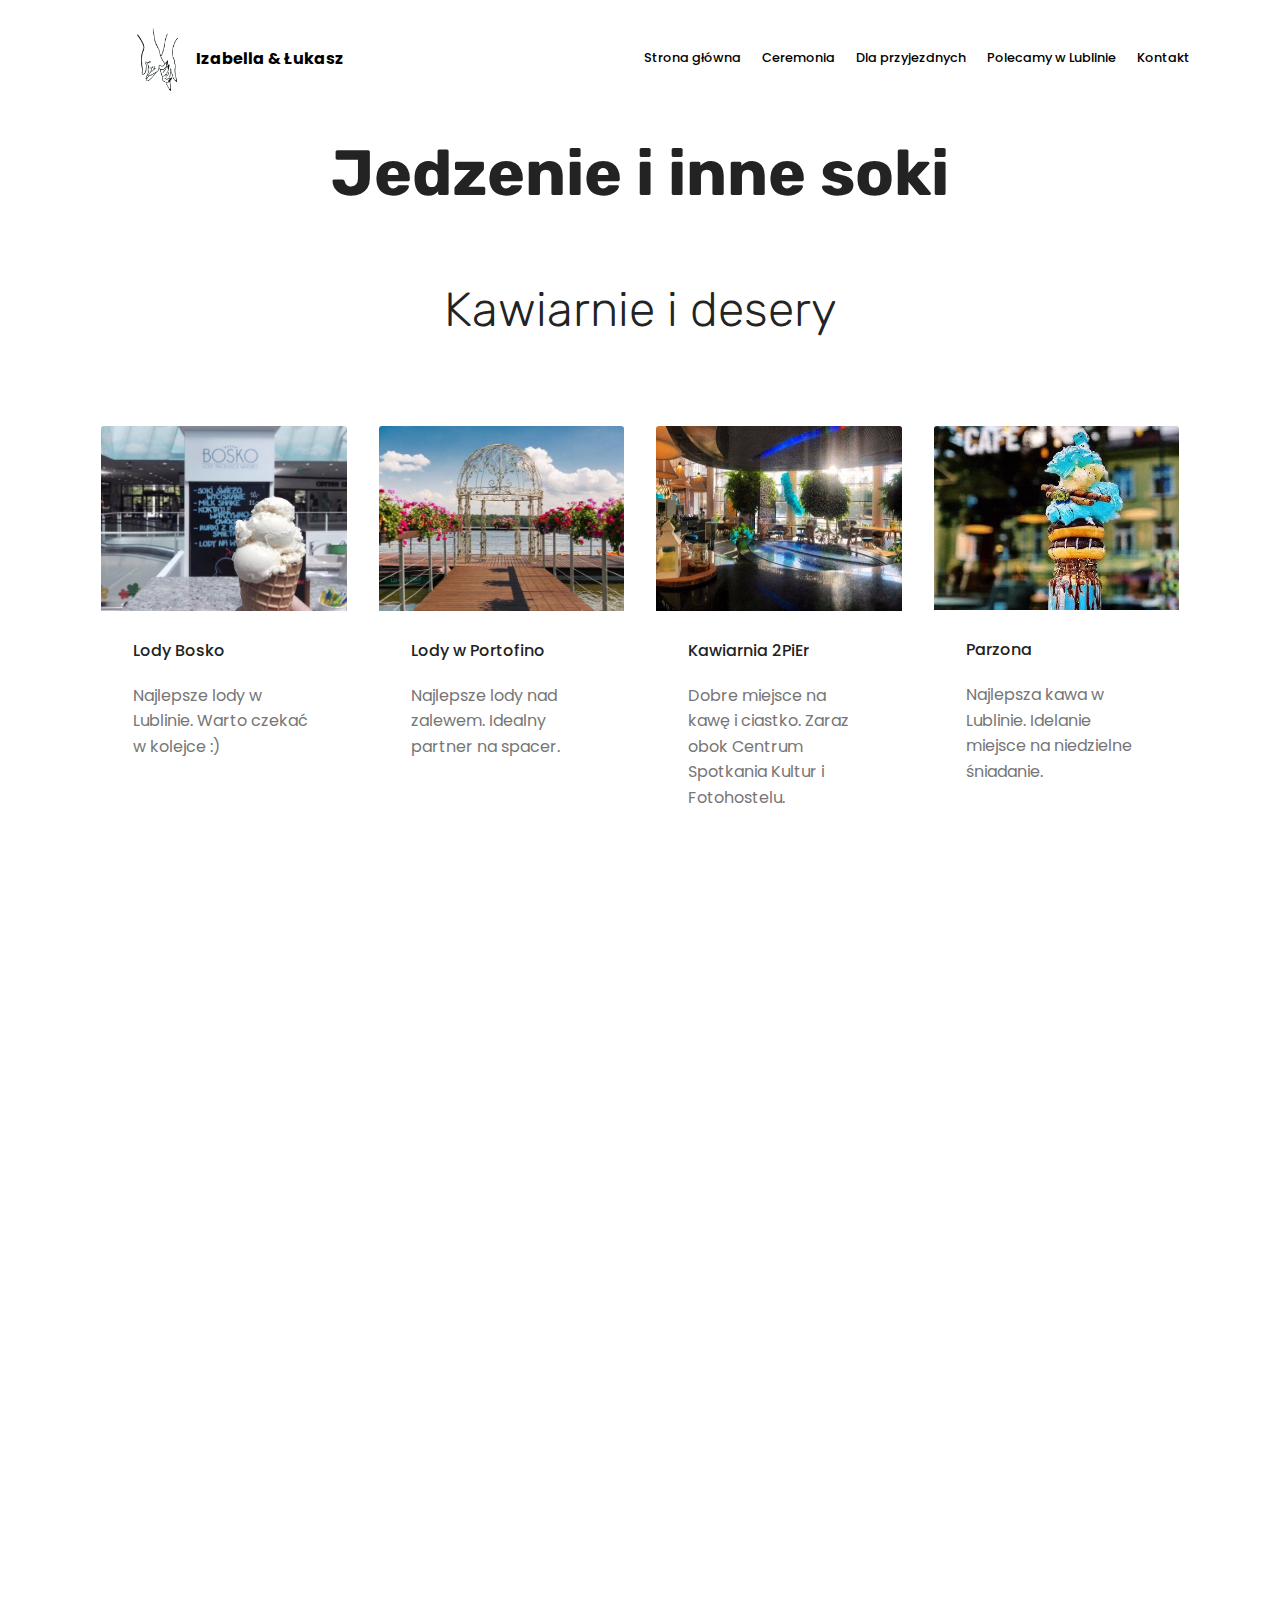
<file: jedzenie.html>
<!DOCTYPE html>
<html  >
<head>
  <!-- Site made with Mobirise Website Builder v4.12.0, https://mobirise.com -->
  <meta charset="UTF-8">
  <meta http-equiv="X-UA-Compatible" content="IE=edge">
  <meta name="generator" content="Mobirise v4.12.0, mobirise.com">
  <meta name="viewport" content="width=device-width, initial-scale=1, minimum-scale=1">
  <link rel="shortcut icon" href="assets/images/love1-2-270x270.png" type="image/x-icon">
  <meta name="description" content="">
  
  <title>Jedzenie i picie</title>
  <link rel="stylesheet" href="assets/facebook-plugin/style.css">
  <link rel="stylesheet" href="assets/bootstrap/css/bootstrap.min.css">
  <link rel="stylesheet" href="assets/bootstrap/css/bootstrap-grid.min.css">
  <link rel="stylesheet" href="assets/bootstrap/css/bootstrap-reboot.min.css">
  <link rel="stylesheet" href="assets/tether/tether.min.css">
  <link rel="stylesheet" href="assets/dropdown/css/style.css">
  <link rel="stylesheet" href="assets/animatecss/animate.min.css">
  <link rel="stylesheet" href="assets/theme/css/style.css">
  <link rel="preload" as="style" href="assets/mobirise/css/mbr-additional.css"><link rel="stylesheet" href="assets/mobirise/css/mbr-additional.css" type="text/css">
  
  
  
</head>
<body>

<!-- Analytics -->
<!-- Global site tag (gtag.js) - Google Analytics -->
<script async src="https://www.googletagmanager.com/gtag/js?id=UA-149592517-4"></script>
<script>
  window.dataLayer = window.dataLayer || [];
  function gtag(){dataLayer.push(arguments);}
  gtag('js', new Date());

  gtag('config', 'UA-149592517-4');
</script>

<!-- /Analytics -->


  <section class="menu cid-s1gbRpk1a8" once="menu" id="menu2-2h">

    

    <nav class="navbar navbar-expand beta-menu navbar-dropdown align-items-center navbar-fixed-top navbar-toggleable-sm">
        <button class="navbar-toggler navbar-toggler-right" type="button" data-toggle="collapse" data-target="#navbarSupportedContent" aria-controls="navbarSupportedContent" aria-expanded="false" aria-label="Toggle navigation">
            <div class="hamburger">
                <span></span>
                <span></span>
                <span></span>
                <span></span>
            </div>
        </button>
        <div class="menu-logo">
            <div class="navbar-brand">
                <span class="navbar-logo">
                    <a href="index.html">
                        <img src="assets/images/love1-2-270x270.png" alt="hands" title="" style="height: 6.3rem;">
                    </a>
                </span>
                <span class="navbar-caption-wrap"><a class="navbar-caption text-black display-7" href="index.html">Izabella &amp; Łukasz</a></span>
            </div>
        </div>
        <div class="collapse navbar-collapse" id="navbarSupportedContent">
            <ul class="navbar-nav nav-dropdown nav-right" data-app-modern-menu="true"><li class="nav-item">
                    <a class="nav-link link text-black display-4" href="index.html">Strona główna</a>
                </li><li class="nav-item"><a class="nav-link link text-black display-4" href="ceremonia.html">Ceremonia</a></li><li class="nav-item"><a class="nav-link link text-black display-4" href="page5.html">Dla przyjezdnych</a></li><li class="nav-item"><a class="nav-link link text-black display-4" href="polecamy.html">Polecamy w Lublinie</a></li><li class="nav-item"><a class="nav-link link text-black display-4" href="kontakt.html">Kontakt</a></li></ul>
            
        </div>
    </nav>
</section>

<section class="engine"><a href="https://mobirise.info/v">free html templates</a></section><section class="header1 cid-s1gcar8qsc" id="header16-2x">

    

    

    <div class="container">
        <div class="row justify-content-md-center">
            <div class="col-md-10 align-center">
                <h1 class="mbr-section-title mbr-bold pb-3 mbr-fonts-style display-1">
                    Jedzenie i inne soki</h1>
                
                
                
            </div>
        </div>
    </div>

</section>

<section class="features18 popup-btn-cards cid-s1geoOY81k" id="features18-33">

    

    
    <div class="container">
        <h2 class="mbr-section-title pb-3 align-center mbr-fonts-style display-2">
            Kawiarnie i desery</h2>
        
        <div class="media-container-row pt-5 ">
            <div class="card p-3 col-12 col-md-6 col-lg-3">
                <div class="card-wrapper ">
                    <div class="card-img">
                        <div class="mbr-overlay"></div>
                        <div class="mbr-section-btn text-center"><a href="https://g.page/LodyBoskoLublin?share" class="btn btn-secondary display-4" target="_blank">Jak dojechać</a></div>
                        <img src="assets/images/wyspa-bosko-676x487.jpeg" alt="Mobirise" title="">
                    </div>
                    <div class="card-box">
                        <h4 class="card-title mbr-fonts-style display-7">Lody Bosko</h4>
                        <p class="mbr-text mbr-fonts-style align-left display-7">
                            Najlepsze lody w Lublinie. Warto czekać w kolejce :)&nbsp;</p>
                    </div>
                </div>
            </div>
            <div class="card p-3 col-12 col-md-6 col-lg-3">
                <div class="card-wrapper">
                    <div class="card-img">
                        <div class="mbr-overlay"></div>
                        <div class="mbr-section-btn text-center"><a href="https://goo.gl/maps/PfMHfoPbcFFRuEQn8" class="btn btn-secondary display-4" target="_blank">Jak dojechać</a></div>
                        <img src="assets/images/portofino-675x450.jpeg" alt="Mobirise" title="">
                    </div>
                    <div class="card-box">
                        <h4 class="card-title mbr-fonts-style display-7">
                            Lody w Portofino</h4>
                        <p class="mbr-text mbr-fonts-style display-7">
                           Najlepsze lody nad zalewem. Idealny partner na spacer.</p>
                    </div>
                </div>
            </div>

            <div class="card p-3 col-12 col-md-6 col-lg-3">
                <div class="card-wrapper">
                    <div class="card-img">
                        <div class="mbr-overlay"></div>
                        <div class="mbr-section-btn text-center"><a href="https://goo.gl/maps/So3wDm1QAXsFZtok6" class="btn btn-secondary display-4" target="_blank">Jak dojechać</a></div>
                        <img src="assets/images/102661820-1392090854324950-2710169697155809280-o-676x361.jpeg" alt="Mobirise" title="">
                    </div>
                    <div class="card-box">
                        <h4 class="card-title mbr-fonts-style display-7">
                            Kawiarnia 2PiEr</h4>
                        <p class="mbr-text mbr-fonts-style display-7">
                            Dobre miejsce na kawę i ciastko. Zaraz obok Centrum Spotkania Kultur i Fotohostelu.</p>
                    </div>
                </div>
            </div>

            <div class="card p-3 col-12 col-md-6 col-lg-3">
                <div class="card-wrapper">
                    <div class="card-img">
                        <div class="mbr-overlay"></div>
                        <div class="mbr-section-btn text-center"><a href="https://goo.gl/maps/CJqnCN9vntgqYNmN9" class="btn btn-secondary display-4" target="_blank">Jak dojechać</a></div>
                        <img src="assets/images/freakshake-450x450.jpeg" alt="Mobirise" title="">
                    </div>
                    <div class="card-box">
                        <h4 class="card-title mbr-fonts-style display-7">
                            Parzona</h4>
                        <p class="mbr-text mbr-fonts-style display-7">
                           Najlepsza kawa w Lublinie. Idelanie miejsce na niedzielne śniadanie.</p>
                    </div>
                </div>
            </div>
        </div>
    </div>
</section>

<section class="features18 popup-btn-cards cid-s1ghGxxWDF" id="features18-36">

    

    
    <div class="container">
        <h2 class="mbr-section-title pb-3 align-center mbr-fonts-style display-2">
            Alkohole</h2>
        
        <div class="media-container-row pt-5 ">
            <div class="card p-3 col-12 col-md-6 col-lg-3">
                <div class="card-wrapper ">
                    <div class="card-img">
                        <div class="mbr-overlay"></div>
                        <div class="mbr-section-btn text-center"><a href="https://g.page/PerlowaPijalniaPiwa?share" class="btn btn-secondary display-4" target="_blank">Jak dojechać</a></div>
                        <img src="assets/images/pijalnia-492x328.jpeg" alt="Mobirise" title="">
                    </div>
                    <div class="card-box">
                        <h4 class="card-title mbr-fonts-style display-7">Browary Perła</h4>
                        <p class="mbr-text mbr-fonts-style align-left display-7">Jeśli lubicie piwo, to na pewno nie możecie przegapić tego miejsca. Posmakujcie najlepszego piwa w Polsce.&nbsp;</p>
                    </div>
                </div>
            </div>
            <div class="card p-3 col-12 col-md-6 col-lg-3">
                <div class="card-wrapper">
                    <div class="card-img">
                        <div class="mbr-overlay"></div>
                        <div class="mbr-section-btn text-center"><a href="https://goo.gl/maps/fTx6wgqiZk5w5K127" class="btn btn-secondary display-4" target="_blank">Jak dojechać</a></div>
                        <img src="assets/images/plener-492x328.jpeg" alt="Mobirise" title="">
                    </div>
                    <div class="card-box">
                        <h4 class="card-title mbr-fonts-style display-7">
                            Plener</h4>
                        <p class="mbr-text mbr-fonts-style display-7">Jeśli chcecie odpocząć w otoczeniu zielelni, to przejdźcie się do Parku Ludowego i odpocznijcie w Plenerze.</p>
                    </div>
                </div>
            </div>

            <div class="card p-3 col-12 col-md-6 col-lg-3">
                <div class="card-wrapper">
                    <div class="card-img">
                        <div class="mbr-overlay"></div>
                        <div class="mbr-section-btn text-center"><a href="https://g.page/ostroklubokawiarnia?share" class="btn btn-secondary display-4" target="_blank">Jak dojechać</a></div>
                        <img src="assets/images/ostro-lublin-492x328.jpeg" alt="Mobirise" title="">
                    </div>
                    <div class="card-box">
                        <h4 class="card-title mbr-fonts-style display-7">
                            Ostro</h4>
                        <p class="mbr-text mbr-fonts-style display-7">Mocniejsze i lekkie alkohole, jedzenie i planszówki.&nbsp;<br></p>
                    </div>
                </div>
            </div>

            <div class="card p-3 col-12 col-md-6 col-lg-3">
                <div class="card-wrapper">
                    <div class="card-img">
                        <div class="mbr-overlay"></div>
                        <div class="mbr-section-btn text-center"><a href="https://g.page/Widok_Zalew?share" class="btn btn-secondary display-4" target="_blank">Jak dojechać</a></div>
                        <img src="assets/images/widok-259x194.jpeg" alt="Mobirise" title="">
                    </div>
                    <div class="card-box">
                        <h4 class="card-title mbr-fonts-style display-7">
                            Widok</h4>
                        <p class="mbr-text mbr-fonts-style display-7">
                           Trochę morza nad Zalewem Zemborzyskim. Lubliński Beach Bar, w którym można zjeść, potańczyć i się napić.</p>
                    </div>
                </div>
            </div>
        </div>
    </div>
</section>

<section class="features18 popup-btn-cards cid-s1ghH9TGQm" id="features18-37">

    

    
    <div class="container">
        <h2 class="mbr-section-title pb-3 align-center mbr-fonts-style display-2">
            Obiady</h2>
        
        <div class="media-container-row pt-5 ">
            <div class="card p-3 col-12 col-md-6 col-lg-3">
                <div class="card-wrapper ">
                    <div class="card-img">
                        <div class="mbr-overlay"></div>
                        <div class="mbr-section-btn text-center"><a href="https://g.page/sexyducklublin?share" class="btn btn-secondary display-4" target="_blank">Jak dojechać</a></div>
                        <img src="assets/images/sexy-275x183.jpeg" alt="Mobirise" title="">
                    </div>
                    <div class="card-box">
                        <h4 class="card-title mbr-fonts-style display-7">Sexy Duck</h4>
                        <p class="mbr-text mbr-fonts-style align-left display-7">
                            Nasza pierwsza randka w Lublinie. Pyszne burgery z kaczki i włoska pizza i makarony.</p>
                    </div>
                </div>
            </div>
            <div class="card p-3 col-12 col-md-6 col-lg-3">
                <div class="card-wrapper">
                    <div class="card-img">
                        <div class="mbr-overlay"></div>
                        <div class="mbr-section-btn text-center"><a href="https://goo.gl/maps/5JGMhNh4PPYEwVoT8" class="btn btn-secondary display-4" target="_blank">Jak dojechać</a></div>
                        <img src="assets/images/stol-492x739.jpeg" alt="Mobirise" title="">
                    </div>
                    <div class="card-box">
                        <h4 class="card-title mbr-fonts-style display-7">
                            Stół i Wół</h4>
                        <p class="mbr-text mbr-fonts-style display-7">
                           Najlepsze w Lublinie sezonowane steki i burgery z grilla węglowego.</p>
                    </div>
                </div>
            </div>

            <div class="card p-3 col-12 col-md-6 col-lg-3">
                <div class="card-wrapper">
                    <div class="card-img">
                        <div class="mbr-overlay"></div>
                        <div class="mbr-section-btn text-center"><a href="https://goo.gl/maps/47GyvGhWqnj5E2u2A" class="btn btn-secondary display-4" target="_blank">Jak dojechać</a></div>
                        <img src="assets/images/swiety-400x265.jpeg" alt="Mobirise" title="">
                    </div>
                    <div class="card-box">
                        <h4 class="card-title mbr-fonts-style display-7">
                            Święty Michał</h4>
                        <p class="mbr-text mbr-fonts-style display-7">
                            Dobry za dnia do jedzenia, w nocy do picia. Dobrej jakości piwa i mięsne potrawy.</p>
                    </div>
                </div>
            </div>

            <div class="card p-3 col-12 col-md-6 col-lg-3">
                <div class="card-wrapper">
                    <div class="card-img">
                        <div class="mbr-overlay"></div>
                        <div class="mbr-section-btn text-center"><a href="https://g.page/CzarnaOwcaGastroPub?share" class="btn btn-secondary display-4" target="_blank">Jak dojechać</a></div>
                        <img src="assets/images/czarna-275x183.jpeg" alt="Mobirise" title="">
                    </div>
                    <div class="card-box">
                        <h4 class="card-title mbr-fonts-style display-7">
                            Czarna owca</h4>
                        <p class="mbr-text mbr-fonts-style display-7">
                           Krafty i czarne burgery.&nbsp;</p>
                    </div>
                </div>
            </div>
        </div>
    </div>
</section>

<section class="header3 cid-s1gnYui1zx" id="header3-39">

    

    

    <div class="container">
        <div class="media-container-row">
            <div class="mbr-figure" style="width: 95%;">
                <img src="assets/images/cebulaak-800x600.jpeg" alt="Mobirise" title="">
            </div>

            <div class="media-content">
                <h1 class="mbr-section-title mbr-white pb-3 mbr-fonts-style display-2"><br>Lubelskie cebularze<br></h1>
                
                <div class="mbr-section-text mbr-white pb-3 ">
                    <p class="mbr-text mbr-fonts-style display-7">Bedąc w Lublinie, nie możecie zapomnieć o lubelskim cebularzu. Drożdżowe chrupiące i złociste ciasto, pachnące nadzienie cebulowe z makiem – to jeden z najbardziej charakterystycznych wypieków tamtego regionu. Cebularze są najlepsze jeszcze na gorąco, prosto z pieca!</p>
                </div>
                
            </div>
        </div>
    </div>

</section>


  <script src="assets/web/assets/jquery/jquery.min.js"></script>
  <script src="assets/popper/popper.min.js"></script>
  <script src="https://connect.facebook.net/en_US/sdk.js#xfbml=1&version=v2.5"></script>
  <script src="https://apis.google.com/js/plusone.js"></script>
  <script src="assets/facebook-plugin/facebook-script.js"></script>
  <script src="assets/bootstrap/js/bootstrap.min.js"></script>
  <script src="assets/smoothscroll/smooth-scroll.js"></script>
  <script src="assets/tether/tether.min.js"></script>
  <script src="assets/dropdown/js/nav-dropdown.js"></script>
  <script src="assets/dropdown/js/navbar-dropdown.js"></script>
  <script src="assets/touchswipe/jquery.touch-swipe.min.js"></script>
  <script src="assets/viewportchecker/jquery.viewportchecker.js"></script>
  <script src="assets/mbr-popup-btns/mbr-popup-btns.js"></script>
  <script src="assets/theme/js/script.js"></script>
  
  
 <div id="scrollToTop" class="scrollToTop mbr-arrow-up"><a style="text-align: center;"><i class="mbr-arrow-up-icon mbr-arrow-up-icon-cm cm-icon cm-icon-smallarrow-up"></i></a></div>
    <input name="animation" type="hidden">
  </body>
</html>
</file>
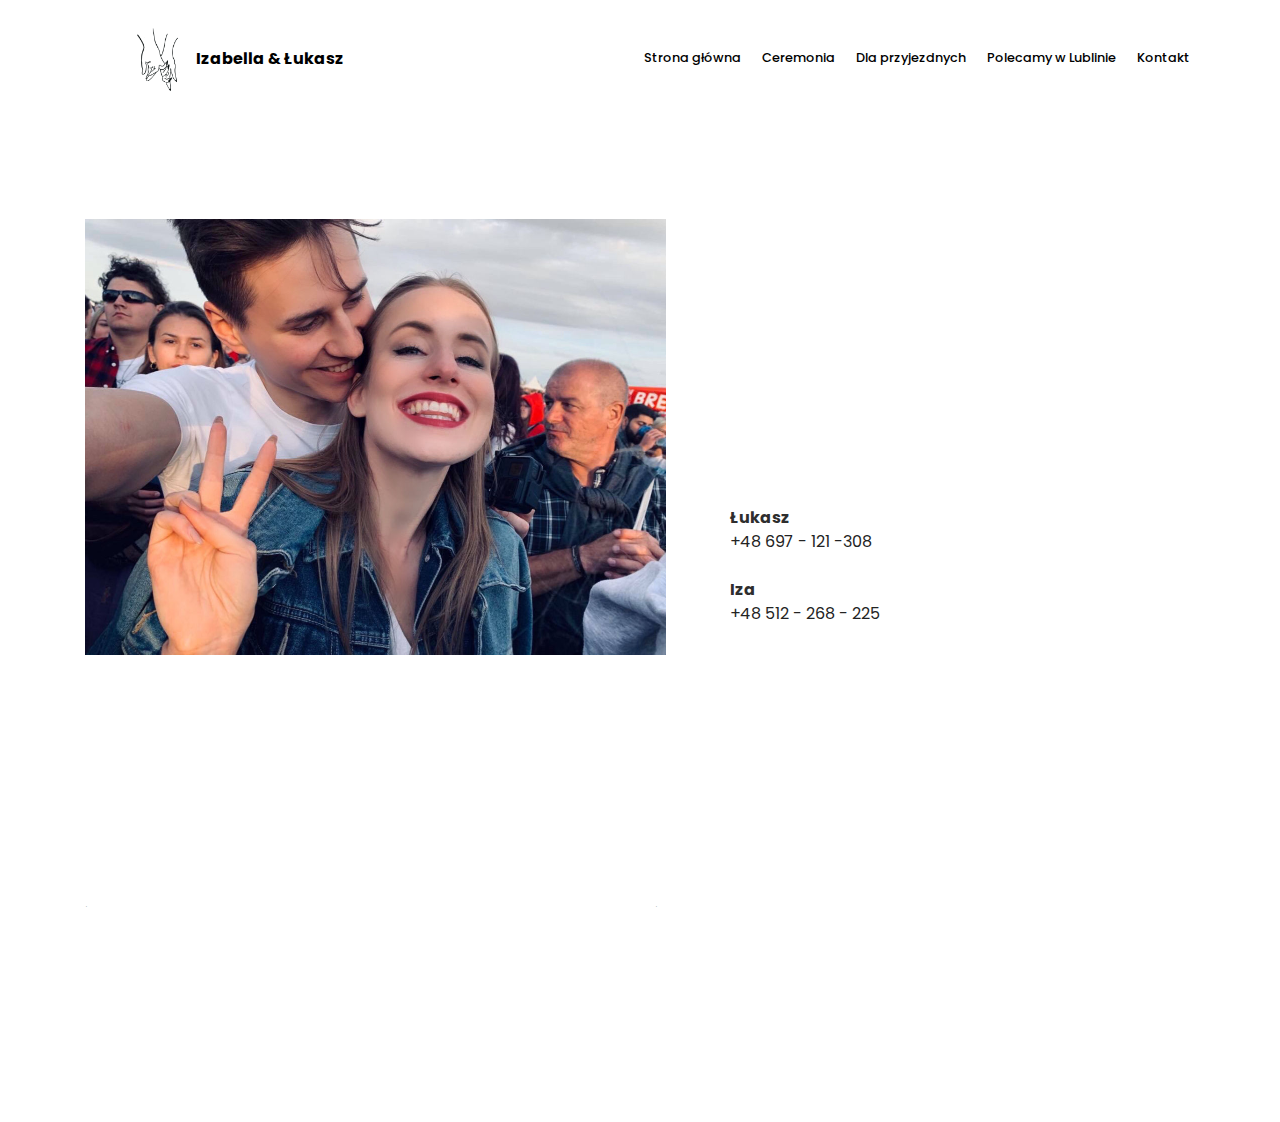
<file: kontakt.html>
<!DOCTYPE html>
<html  >
<head>
  <!-- Site made with Mobirise Website Builder v4.12.0, https://mobirise.com -->
  <meta charset="UTF-8">
  <meta http-equiv="X-UA-Compatible" content="IE=edge">
  <meta name="generator" content="Mobirise v4.12.0, mobirise.com">
  <meta name="viewport" content="width=device-width, initial-scale=1, minimum-scale=1">
  <link rel="shortcut icon" href="assets/images/love1-2-270x270.png" type="image/x-icon">
  <meta name="description" content="">
  
  <title>Kontakt</title>
  <link rel="stylesheet" href="assets/web/assets/mobirise-icons2/mobirise2.css">
  <link rel="stylesheet" href="assets/web/assets/mobirise-icons/mobirise-icons.css">
  <link rel="stylesheet" href="assets/bootstrap/css/bootstrap.min.css">
  <link rel="stylesheet" href="assets/bootstrap/css/bootstrap-grid.min.css">
  <link rel="stylesheet" href="assets/bootstrap/css/bootstrap-reboot.min.css">
  <link rel="stylesheet" href="assets/facebook-plugin/style.css">
  <link rel="stylesheet" href="assets/dropdown/css/style.css">
  <link rel="stylesheet" href="assets/animatecss/animate.min.css">
  <link rel="stylesheet" href="assets/tether/tether.min.css">
  <link rel="stylesheet" href="assets/theme/css/style.css">
  <link rel="preload" as="style" href="assets/mobirise/css/mbr-additional.css"><link rel="stylesheet" href="assets/mobirise/css/mbr-additional.css" type="text/css">
  
  
  
</head>
<body>

<!-- Analytics -->
<!-- Global site tag (gtag.js) - Google Analytics -->
<script async src="https://www.googletagmanager.com/gtag/js?id=UA-149592517-4"></script>
<script>
  window.dataLayer = window.dataLayer || [];
  function gtag(){dataLayer.push(arguments);}
  gtag('js', new Date());

  gtag('config', 'UA-149592517-4');
</script>

<!-- /Analytics -->


  <section class="menu cid-rQ2BaUkivi" once="menu" id="menu2-m">

    

    <nav class="navbar navbar-expand beta-menu navbar-dropdown align-items-center navbar-fixed-top navbar-toggleable-sm">
        <button class="navbar-toggler navbar-toggler-right" type="button" data-toggle="collapse" data-target="#navbarSupportedContent" aria-controls="navbarSupportedContent" aria-expanded="false" aria-label="Toggle navigation">
            <div class="hamburger">
                <span></span>
                <span></span>
                <span></span>
                <span></span>
            </div>
        </button>
        <div class="menu-logo">
            <div class="navbar-brand">
                <span class="navbar-logo">
                    <a href="index.html">
                        <img src="assets/images/love1-2-270x270.png" alt="hands" title="" style="height: 6.3rem;">
                    </a>
                </span>
                <span class="navbar-caption-wrap"><a class="navbar-caption text-black display-7" href="index.html">Izabella &amp; Łukasz</a></span>
            </div>
        </div>
        <div class="collapse navbar-collapse" id="navbarSupportedContent">
            <ul class="navbar-nav nav-dropdown nav-right" data-app-modern-menu="true"><li class="nav-item">
                    <a class="nav-link link text-black display-4" href="index.html">Strona główna</a>
                </li><li class="nav-item"><a class="nav-link link text-black display-4" href="ceremonia.html">Ceremonia</a></li><li class="nav-item"><a class="nav-link link text-black display-4" href="page5.html">Dla przyjezdnych</a></li><li class="nav-item"><a class="nav-link link text-black display-4" href="polecamy.html">Polecamy w Lublinie</a></li><li class="nav-item"><a class="nav-link link text-black display-4" href="kontakt.html">Kontakt</a></li></ul>
            
        </div>
    </nav>
</section>

<section class="engine"><a href="https://mobirise.info/e">how to make your own website</a></section><section class="testimonials2 cid-s1gwRGsqjg" id="testimonials2-3l">

    

    

    <div class="container">
        <div class="media-container-row">
            <div class="mbr-figure pr-lg-5" style="width: 130%;">
              <img src="assets/images/img-993-1162x871.jpg" alt="" title="">
            </div>
            <div class="media-content px-3 align-self-center mbr-white py-2">
                    <p class="mbr-text testimonial-text mbr-fonts-style display-7">&nbsp;</p>
                    <p class="mbr-author-name pt-4 mb-2 mbr-fonts-style display-7"><br><br><br><br><br><br><br><br><br><br><br><br><br>Łukasz<br><span style="font-weight: normal;"><a href="tel:+48 697- 121-308" class="text-secondary">+48 697 - 121 -308</a></span><br><br>Iza<br><span style="font-weight: normal;"><a href="tel:+48 512-268-225" class="text-secondary">+48 512 - 268 - 225</a></span><br></p>
                    <p class="mbr-author-desc mbr-fonts-style display-7"><br><a href="tel:+48 512-268-225"><br></a><br><a href="tel:+48 512-268-225"><br></a></p>
            </div>
        </div>
    </div>
</section>

<section class="features9 cid-s1gvldsRcR" id="features9-3g">

    

    
    <div class="container">
        <div class="row justify-content-center">
            <div class="card p-3 col-12 col-md-6">
                <div class="media-container-row">
                    <div class="card-img pr-2">
                        <span class="mbr-iconfont mobi-mbri-phone mobi-mbri" style="color: rgb(46, 46, 46); fill: rgb(46, 46, 46); font-size: 1px;"></span>
                    </div>
                    <div class="card-box">
                        <h4 class="card-title py-3 mbr-fonts-style display-7">
                            Świadek</h4>
                        <p class="mbr-text mbr-fonts-style display-7"><strong>
                           Bartłomiej Krzos<br></strong><a href="tel:+48 512-135-576" class="text-secondary">+48 512-135-576</a></p>
                    </div>
                </div>
            </div>

            <div class="card p-3 col-12 col-md-6">
                <div class="media-container-row">
                    <div class="card-img pr-2">
                        <span class="mbr-iconfont mobi-mbri-phone mobi-mbri" style="color: rgb(46, 46, 46); fill: rgb(46, 46, 46); font-size: 1px;"></span>
                    </div>
                    <div class="card-box">
                        <h4 class="card-title py-3 mbr-fonts-style display-7">
                            Świadkowa</h4>
                        <p class="mbr-text mbr-fonts-style display-7"><strong>
                           Kamila Tokarska<br></strong><a href="tel:+48 509-951-404" class="text-secondary">+48 509-951-404</a></p>
                    </div>
                </div>
            </div>

            

            
        </div>
    </div>
</section>


  <script src="assets/popper/popper.min.js"></script>
  <script src="assets/web/assets/jquery/jquery.min.js"></script>
  <script src="assets/bootstrap/js/bootstrap.min.js"></script>
  <script src="https://connect.facebook.net/en_US/sdk.js#xfbml=1&version=v2.5"></script>
  <script src="https://apis.google.com/js/plusone.js"></script>
  <script src="assets/facebook-plugin/facebook-script.js"></script>
  <script src="assets/smoothscroll/smooth-scroll.js"></script>
  <script src="assets/dropdown/js/nav-dropdown.js"></script>
  <script src="assets/dropdown/js/navbar-dropdown.js"></script>
  <script src="assets/touchswipe/jquery.touch-swipe.min.js"></script>
  <script src="assets/viewportchecker/jquery.viewportchecker.js"></script>
  <script src="assets/tether/tether.min.js"></script>
  <script src="assets/theme/js/script.js"></script>
  
  
 <div id="scrollToTop" class="scrollToTop mbr-arrow-up"><a style="text-align: center;"><i class="mbr-arrow-up-icon mbr-arrow-up-icon-cm cm-icon cm-icon-smallarrow-up"></i></a></div>
    <input name="animation" type="hidden">
  </body>
</html>
</file>
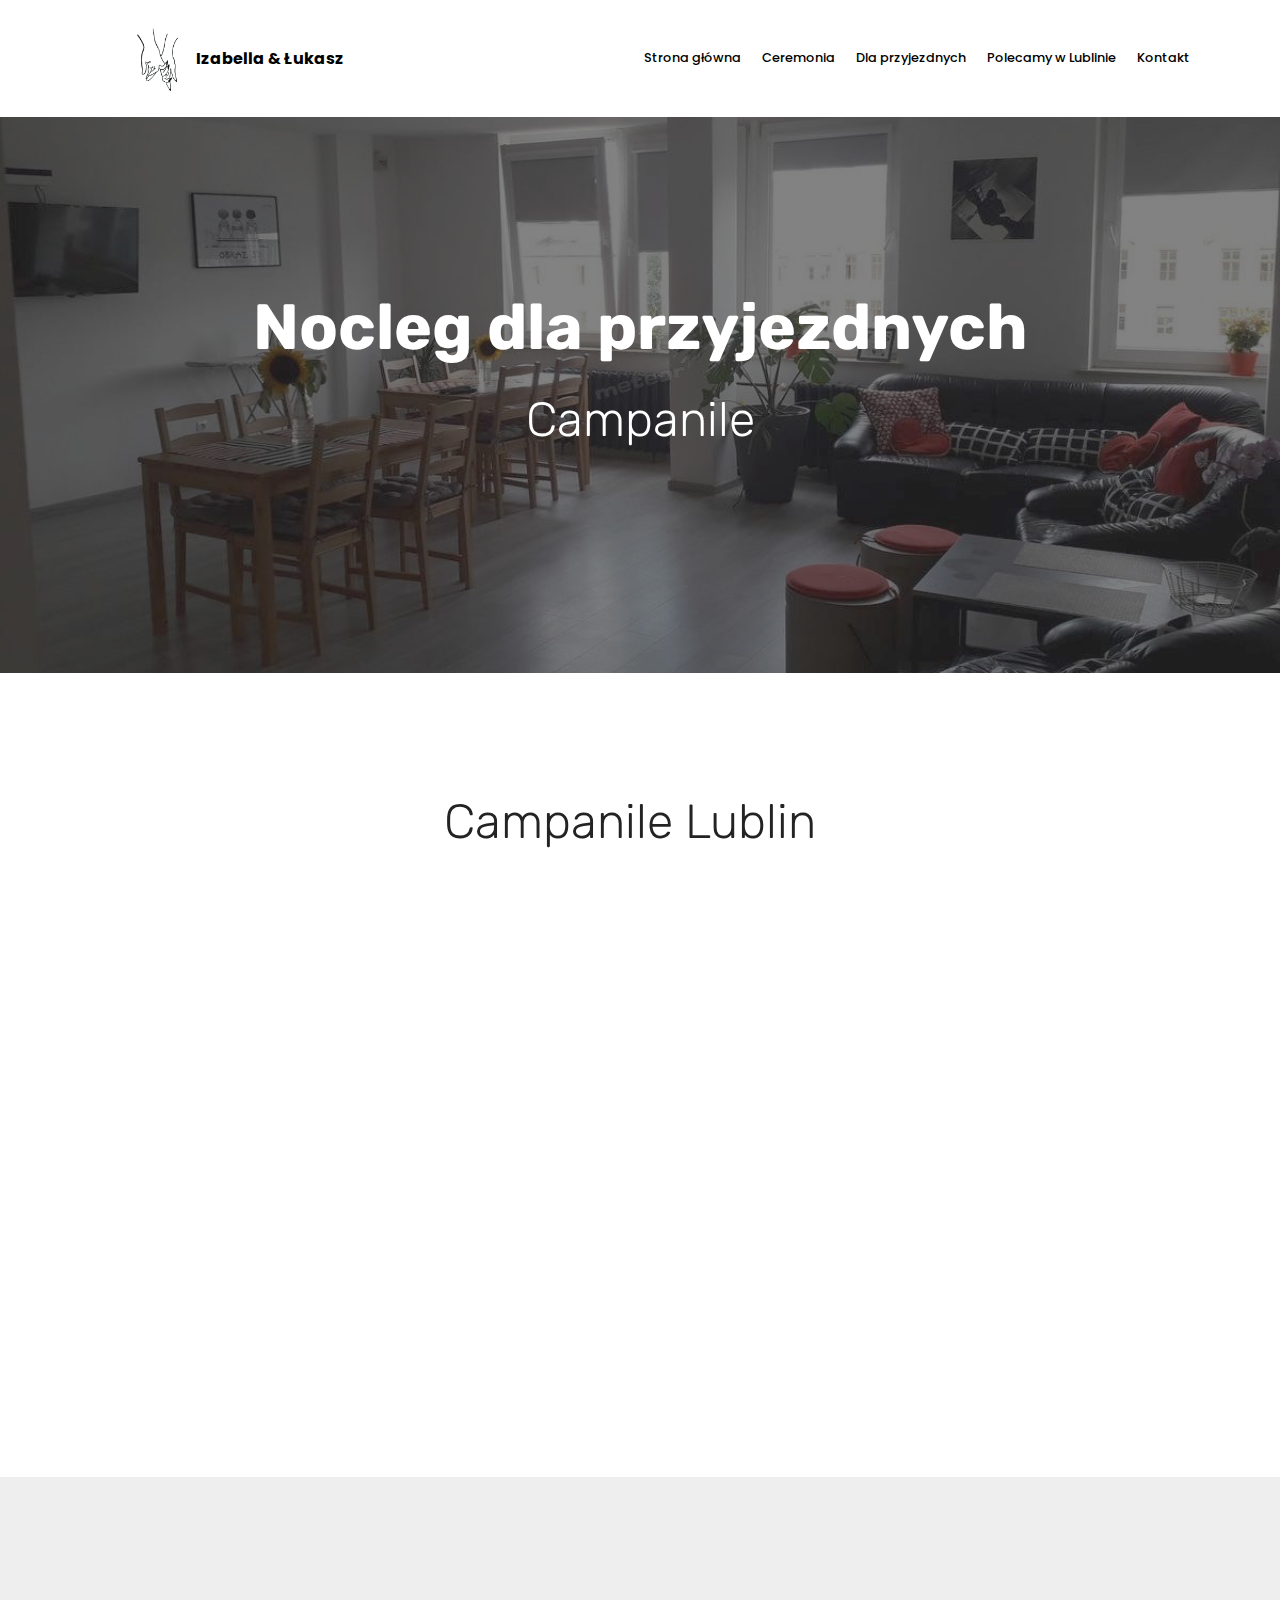
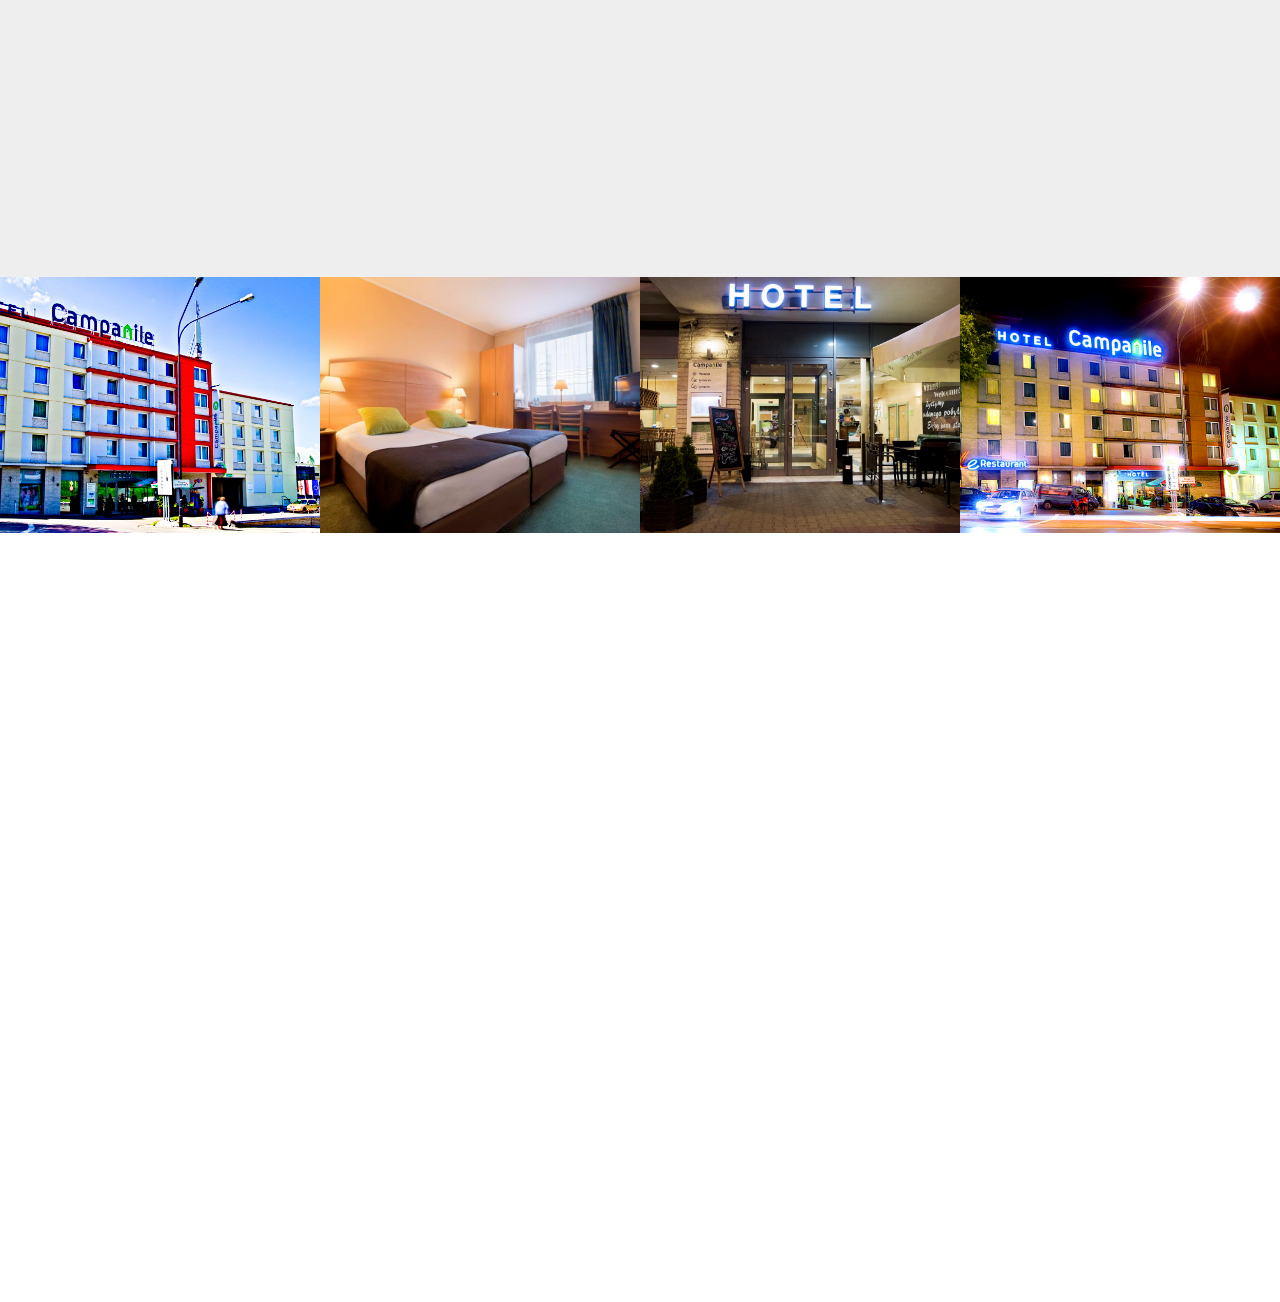
<file: page5.html>
<!DOCTYPE html>
<html  >
<head>
  <!-- Site made with Mobirise Website Builder v4.12.0, https://mobirise.com -->
  <meta charset="UTF-8">
  <meta http-equiv="X-UA-Compatible" content="IE=edge">
  <meta name="generator" content="Mobirise v4.12.0, mobirise.com">
  <meta name="viewport" content="width=device-width, initial-scale=1, minimum-scale=1">
  <link rel="shortcut icon" href="assets/images/love1-2-270x270.png" type="image/x-icon">
  <meta name="description" content="">
  
  <title>Informacje dla przyjezdnych</title>
  <link rel="stylesheet" href="assets/web/assets/mobirise-icons/mobirise-icons.css">
  <link rel="stylesheet" href="assets/facebook-plugin/style.css">
  <link rel="stylesheet" href="assets/bootstrap/css/bootstrap.min.css">
  <link rel="stylesheet" href="assets/bootstrap/css/bootstrap-grid.min.css">
  <link rel="stylesheet" href="assets/bootstrap/css/bootstrap-reboot.min.css">
  <link rel="stylesheet" href="assets/tether/tether.min.css">
  <link rel="stylesheet" href="assets/dropdown/css/style.css">
  <link rel="stylesheet" href="assets/animatecss/animate.min.css">
  <link rel="stylesheet" href="assets/theme/css/style.css">
  <link rel="stylesheet" href="assets/gallery/style.css">
  <link rel="preload" as="style" href="assets/mobirise/css/mbr-additional.css"><link rel="stylesheet" href="assets/mobirise/css/mbr-additional.css" type="text/css">
  
  
  
</head>
<body>

<!-- Analytics -->
<!-- Global site tag (gtag.js) - Google Analytics -->
<script async src="https://www.googletagmanager.com/gtag/js?id=UA-149592517-4"></script>
<script>
  window.dataLayer = window.dataLayer || [];
  function gtag(){dataLayer.push(arguments);}
  gtag('js', new Date());

  gtag('config', 'UA-149592517-4');
</script>

<!-- /Analytics -->


  <section class="menu cid-s1eUZO2UDn" once="menu" id="menu2-17">

    

    <nav class="navbar navbar-expand beta-menu navbar-dropdown align-items-center navbar-fixed-top navbar-toggleable-sm">
        <button class="navbar-toggler navbar-toggler-right" type="button" data-toggle="collapse" data-target="#navbarSupportedContent" aria-controls="navbarSupportedContent" aria-expanded="false" aria-label="Toggle navigation">
            <div class="hamburger">
                <span></span>
                <span></span>
                <span></span>
                <span></span>
            </div>
        </button>
        <div class="menu-logo">
            <div class="navbar-brand">
                <span class="navbar-logo">
                    <a href="index.html">
                        <img src="assets/images/love1-2-270x270.png" alt="hands" title="" style="height: 6.3rem;">
                    </a>
                </span>
                <span class="navbar-caption-wrap"><a class="navbar-caption text-black display-7" href="index.html">Izabella &amp; Łukasz</a></span>
            </div>
        </div>
        <div class="collapse navbar-collapse" id="navbarSupportedContent">
            <ul class="navbar-nav nav-dropdown nav-right" data-app-modern-menu="true"><li class="nav-item">
                    <a class="nav-link link text-black display-4" href="index.html">Strona główna</a>
                </li><li class="nav-item"><a class="nav-link link text-black display-4" href="ceremonia.html">Ceremonia</a></li><li class="nav-item"><a class="nav-link link text-black display-4" href="page5.html">Dla przyjezdnych</a></li><li class="nav-item"><a class="nav-link link text-black display-4" href="polecamy.html">Polecamy w Lublinie</a></li><li class="nav-item"><a class="nav-link link text-black display-4" href="kontakt.html">Kontakt</a></li></ul>
            
        </div>
    </nav>
</section>

<section class="engine"><a href="https://mobirise.info/d">web maker</a></section><section class="header1 cid-s1eUZQtbVa mbr-parallax-background" id="header1-19">

    

    <div class="mbr-overlay" style="opacity: 0.6; background-color: rgb(46, 46, 46);">
    </div>

    <div class="container">
        <div class="row justify-content-md-center">
            <div class="mbr-white col-md-10">
                <h1 class="mbr-section-title align-center mbr-bold pb-3 mbr-fonts-style display-1"><br><br>Nocleg dla przyjezdnych</h1>
                <h3 class="mbr-section-subtitle align-center mbr-light pb-3 mbr-fonts-style display-2">Campanile<br><br></h3>
                
                
            </div>
        </div>
    </div>

</section>

<section class="header3 cid-s1eUZR2qF5" id="header3-1a">

    

    

    <div class="container">
        <div class="media-container-row">
            <div class="mbr-figure" style="width: 45%;">
                <img src="assets/images/campanile-lublin-1.jpg" alt="Mobirise" title="">
            </div>

            <div class="media-content">
                <h1 class="mbr-section-title mbr-white pb-3 mbr-fonts-style display-2">Campanile Lublin</h1>
                <h3 class="mbr-section-subtitle align-left mbr-white mbr-light pb-3 mbr-fonts-style display-4">Lubomelska 14, 20-067 Lublin</h3>
                <div class="mbr-section-text mbr-white pb-3 ">
                    <p class="mbr-text mbr-fonts-style display-7">Dla przyjezdnych przygotowaliśmy nocleg w okolicach centrum miasta Lublin. <br><br>Hostel znajduję się też w sąsiedztwie „zielonych płuc Lublina” czyli Ogrodu Saskiego. Obiekt oferuje nocleg, który zapewni Wam ciszę i spokój. Idealna lokalizacja, przemiła atmosfera i personel służący pomocą w każdej sytuacji sprawi, że Państwa pobyt w Lublinie będzie niezapomniany.<br><br>Hotel oferuje pokoje 2-osobowe. W hotelu mamy do dyspozycji żelazka, deski do prasowania, suszarki. Po te ostatnie, ze względu na obostrzenia covidowe, należy zgłosić się do recepcji.<br><br><strong>Dodatkowe informację:</strong><br>- Możliwość zakwaterowania się w piątek (04.09) od godziny 14:00.<br>- Prosimy o wymeldowanie do niedzieli (06.09) do godziny 12:00.<br>- Recepcja czynna 24/7.<br>- W hotelu znajduję się restauracja, w której można zakupić śniadanie i obiad. My osobiście polecamy restauracje wspomniane w sekcji 'Polecamy w Lublinie'.</p>
                </div>
                
            </div>
        </div>
    </div>

</section>

<section class="map1 cid-s1eUZRDWMj" id="map1-1b">

     

    <div class="google-map"><iframe frameborder="0" style="border:0" src="https://www.google.com/maps/embed?pb=!1m14!1m8!1m3!1d9988.954855379294!2d22.5513357!3d51.251514!3m2!1i1024!2i768!4f13.1!3m3!1m2!1s0x0%3A0x41ea4c4c0270d594!2sHotel%20Campanile!5e0!3m2!1sen!2spl!4v1598819864484!5m2!1sen!2spl" allowfullscreen=""></iframe></div>
</section>

<section class="mbr-gallery mbr-slider-carousel cid-s1eUZSdg7l" id="gallery3-1c">

    

    <div>
        <div><!-- Filter --><!-- Gallery --><div class="mbr-gallery-row"><div class="mbr-gallery-layout-default"><div><div><div class="mbr-gallery-item mbr-gallery-item--p0" data-video-url="false" data-tags="Awesome"><div href="#lb-gallery3-1c" data-slide-to="0" data-toggle="modal"><img src="assets/images/campanile-lublin-1.png" alt="" title=""><span class="icon-focus"></span></div></div><div class="mbr-gallery-item mbr-gallery-item--p0" data-video-url="false" data-tags="Responsive"><div href="#lb-gallery3-1c" data-slide-to="1" data-toggle="modal"><img src="assets/images/campanile-lublin-2.png" alt="" title=""><span class="icon-focus"></span></div></div><div class="mbr-gallery-item mbr-gallery-item--p0" data-video-url="false" data-tags="Animated"><div href="#lb-gallery3-1c" data-slide-to="2" data-toggle="modal"><img src="assets/images/campanile-lublin-3.png" alt="" title=""><span class="icon-focus"></span></div></div><div class="mbr-gallery-item mbr-gallery-item--p0" data-video-url="false" data-tags="Creative"><div href="#lb-gallery3-1c" data-slide-to="3" data-toggle="modal"><img src="assets/images/campanile-lublin-6.png" alt="" title=""><span class="icon-focus"></span></div></div></div></div><div class="clearfix"></div></div></div><!-- Lightbox --><div data-app-prevent-settings="" class="mbr-slider modal fade carousel slide" tabindex="-1" data-keyboard="true" data-interval="false" id="lb-gallery3-1c"><div class="modal-dialog"><div class="modal-content"><div class="modal-body"><div class="carousel-inner"><div class="carousel-item"><img src="assets/images/campanile-lublin-1.png" alt="" title=""></div><div class="carousel-item"><img src="assets/images/campanile-lublin-2.png" alt="" title=""></div><div class="carousel-item"><img src="assets/images/campanile-lublin-3.png" alt="" title=""></div><div class="carousel-item active"><img src="assets/images/campanile-lublin-6.png" alt="" title=""></div></div><a class="carousel-control carousel-control-prev" role="button" data-slide="prev" href="#lb-gallery3-1c"><span class="mbri-left mbr-iconfont" aria-hidden="true"></span><span class="sr-only">Previous</span></a><a class="carousel-control carousel-control-next" role="button" data-slide="next" href="#lb-gallery3-1c"><span class="mbri-right mbr-iconfont" aria-hidden="true"></span><span class="sr-only">Next</span></a><a class="close" href="#" role="button" data-dismiss="modal"><span class="sr-only">Close</span></a></div></div></div></div></div>
    </div>

</section>

<section class="header3 cid-s1f8sXHqsm" id="header3-1k">

    

    

    <div class="container">
        <div class="media-container-row">
            <div class="mbr-figure" style="width: 150%;">
                <img src="assets/images/campanile-mapa.png" alt="Mobirise" title="">
            </div>

            <div class="media-content">
                <h1 class="mbr-section-title mbr-white pb-3 mbr-fonts-style display-2"><br>Parking</h1>
                
                <div class="mbr-section-text mbr-white pb-3 ">
                    <p class="mbr-text mbr-fonts-style display-7">Ze względu na lokalizację w pobliżu centrum liczba miejsc parkingowych w okolicy może być ograniczona. Sytuacja jest utrudniona również z powodu remontu Aleji Racławickich i ul. Lipowej w okolicy hotelu. Zmiany są potrzebne, ale dlaczego akurat teraz? :) <br><br> Powyżej znajdują się obszary gdzie proponujemy rozpocząć poszukiwania miejsca parkingowego.<br><br> Najlepszym wyborem wydaje się być <em>ul. Czechowska</em> i <em>ul. Stanisława Leszczyńskiego</em><br>Parking znajduję się również na terenie hotelu, jednak kosztuje on 20zł za dobę.</p>
                </div>
                
            </div>
        </div>
    </div>

</section>


  <script src="assets/web/assets/jquery/jquery.min.js"></script>
  <script src="assets/popper/popper.min.js"></script>
  <script src="https://connect.facebook.net/en_US/sdk.js#xfbml=1&version=v2.5"></script>
  <script src="https://apis.google.com/js/plusone.js"></script>
  <script src="assets/facebook-plugin/facebook-script.js"></script>
  <script src="assets/bootstrap/js/bootstrap.min.js"></script>
  <script src="assets/viewportchecker/jquery.viewportchecker.js"></script>
  <script src="assets/tether/tether.min.js"></script>
  <script src="assets/dropdown/js/nav-dropdown.js"></script>
  <script src="assets/dropdown/js/navbar-dropdown.js"></script>
  <script src="assets/touchswipe/jquery.touch-swipe.min.js"></script>
  <script src="assets/smoothscroll/smooth-scroll.js"></script>
  <script src="assets/vimeoplayer/jquery.mb.vimeo_player.js"></script>
  <script src="assets/parallax/jarallax.min.js"></script>
  <script src="assets/masonry/masonry.pkgd.min.js"></script>
  <script src="assets/imagesloaded/imagesloaded.pkgd.min.js"></script>
  <script src="assets/bootstrapcarouselswipe/bootstrap-carousel-swipe.js"></script>
  <script src="assets/theme/js/script.js"></script>
  <script src="assets/gallery/player.min.js"></script>
  <script src="assets/gallery/script.js"></script>
  <script src="assets/slidervideo/script.js"></script>
  
  
 <div id="scrollToTop" class="scrollToTop mbr-arrow-up"><a style="text-align: center;"><i class="mbr-arrow-up-icon mbr-arrow-up-icon-cm cm-icon cm-icon-smallarrow-up"></i></a></div>
    <input name="animation" type="hidden">
  </body>
</html>
</file>
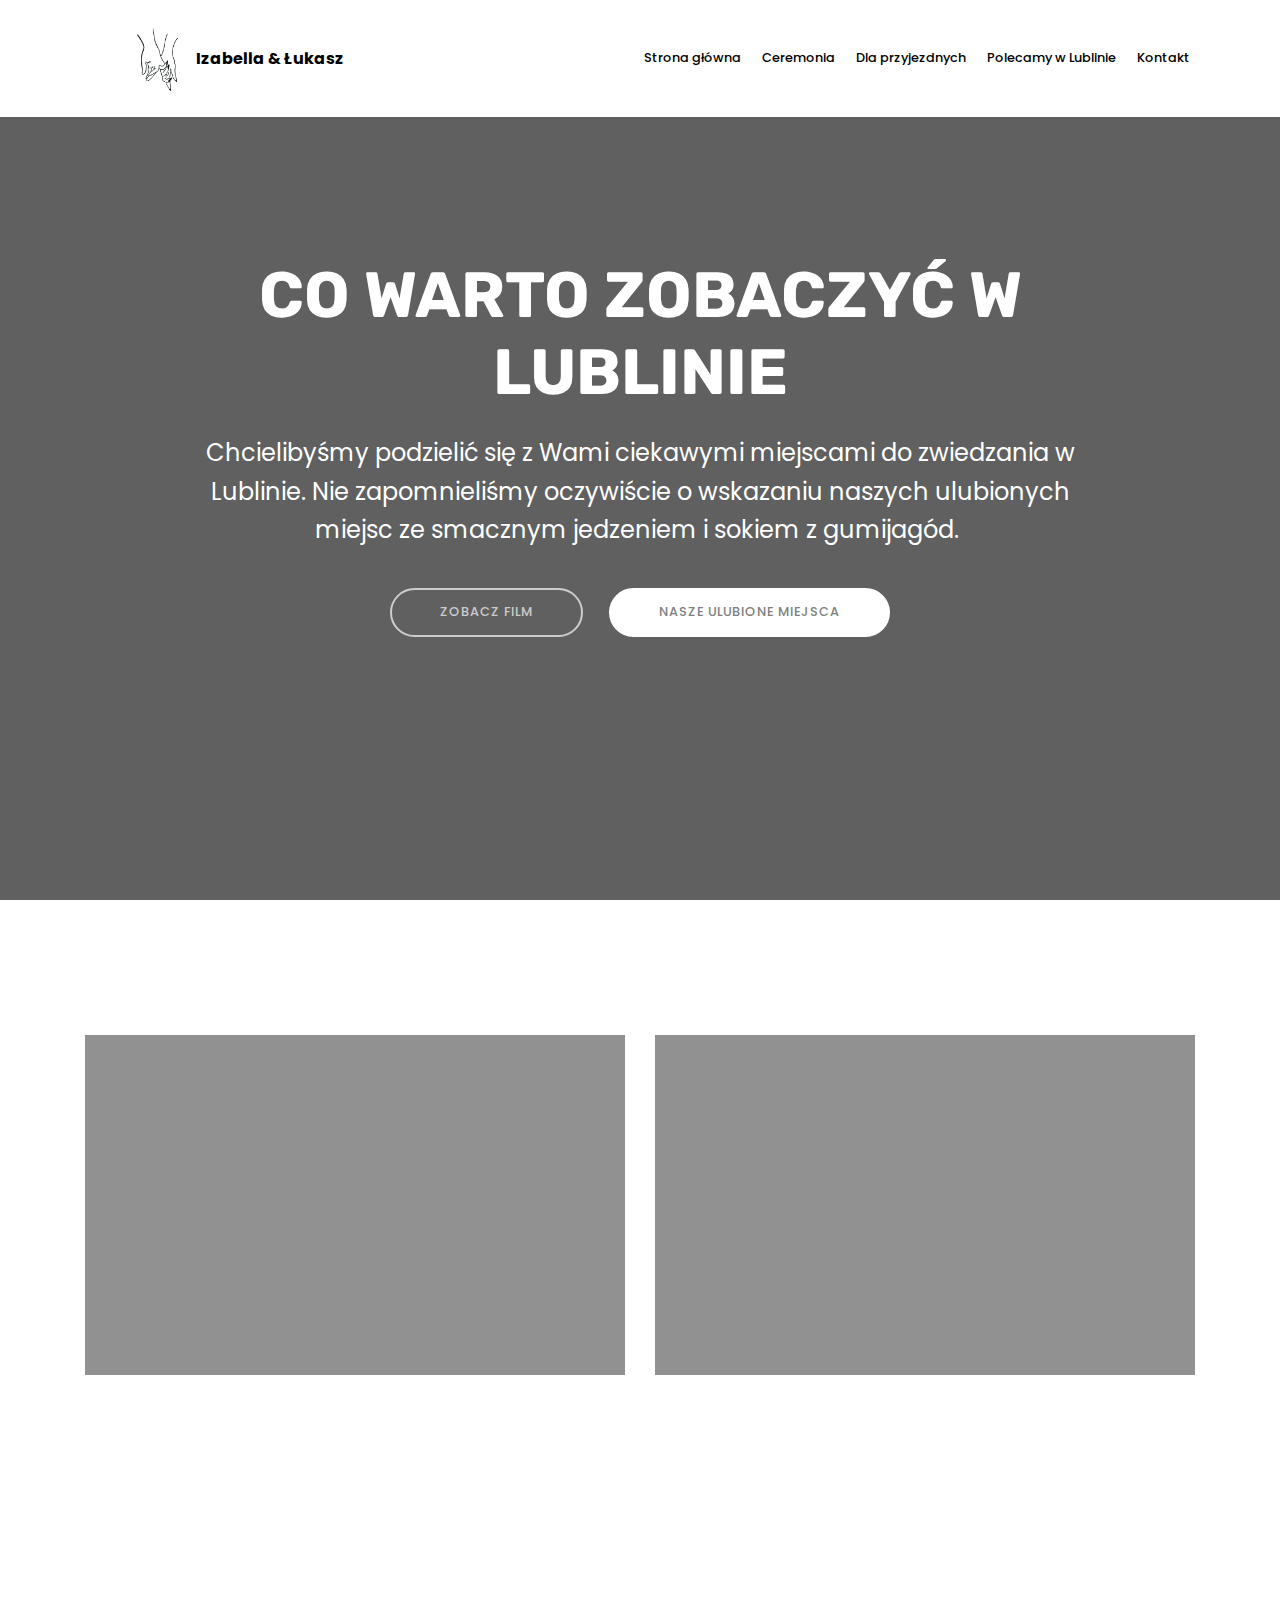
<file: polecamy.html>
<!DOCTYPE html>
<html  >
<head>
  <!-- Site made with Mobirise Website Builder v4.12.0, https://mobirise.com -->
  <meta charset="UTF-8">
  <meta http-equiv="X-UA-Compatible" content="IE=edge">
  <meta name="generator" content="Mobirise v4.12.0, mobirise.com">
  <meta name="viewport" content="width=device-width, initial-scale=1, minimum-scale=1">
  <link rel="shortcut icon" href="assets/images/love1-2-270x270.png" type="image/x-icon">
  <meta name="description" content="Website Builder Description">
  
  <title>Polecamy</title>
  <link rel="stylesheet" href="assets/web/assets/mobirise-icons/mobirise-icons.css">
  <link rel="stylesheet" href="assets/facebook-plugin/style.css">
  <link rel="stylesheet" href="assets/bootstrap/css/bootstrap.min.css">
  <link rel="stylesheet" href="assets/bootstrap/css/bootstrap-grid.min.css">
  <link rel="stylesheet" href="assets/bootstrap/css/bootstrap-reboot.min.css">
  <link rel="stylesheet" href="assets/tether/tether.min.css">
  <link rel="stylesheet" href="assets/animatecss/animate.min.css">
  <link rel="stylesheet" href="assets/dropdown/css/style.css">
  <link rel="stylesheet" href="assets/theme/css/style.css">
  <link rel="preload" as="style" href="assets/mobirise/css/mbr-additional.css"><link rel="stylesheet" href="assets/mobirise/css/mbr-additional.css" type="text/css">
  
  
  
</head>
<body>

<!-- Analytics -->
<!-- Global site tag (gtag.js) - Google Analytics -->
<script async src="https://www.googletagmanager.com/gtag/js?id=UA-149592517-4"></script>
<script>
  window.dataLayer = window.dataLayer || [];
  function gtag(){dataLayer.push(arguments);}
  gtag('js', new Date());

  gtag('config', 'UA-149592517-4');
</script>

<!-- /Analytics -->


  <section class="menu cid-rQ2BaUkivi" once="menu" id="menu2-23">

    

    <nav class="navbar navbar-expand beta-menu navbar-dropdown align-items-center navbar-fixed-top navbar-toggleable-sm">
        <button class="navbar-toggler navbar-toggler-right" type="button" data-toggle="collapse" data-target="#navbarSupportedContent" aria-controls="navbarSupportedContent" aria-expanded="false" aria-label="Toggle navigation">
            <div class="hamburger">
                <span></span>
                <span></span>
                <span></span>
                <span></span>
            </div>
        </button>
        <div class="menu-logo">
            <div class="navbar-brand">
                <span class="navbar-logo">
                    <a href="index.html">
                        <img src="assets/images/love1-2-270x270.png" alt="hands" title="" style="height: 6.3rem;">
                    </a>
                </span>
                <span class="navbar-caption-wrap"><a class="navbar-caption text-black display-7" href="index.html">Izabella &amp; Łukasz</a></span>
            </div>
        </div>
        <div class="collapse navbar-collapse" id="navbarSupportedContent">
            <ul class="navbar-nav nav-dropdown nav-right" data-app-modern-menu="true"><li class="nav-item">
                    <a class="nav-link link text-black display-4" href="index.html">Strona główna</a>
                </li><li class="nav-item"><a class="nav-link link text-black display-4" href="ceremonia.html">Ceremonia</a></li><li class="nav-item"><a class="nav-link link text-black display-4" href="page5.html">Dla przyjezdnych</a></li><li class="nav-item"><a class="nav-link link text-black display-4" href="polecamy.html">Polecamy w Lublinie</a></li><li class="nav-item"><a class="nav-link link text-black display-4" href="kontakt.html">Kontakt</a></li></ul>
            
        </div>
    </nav>
</section>

<section class="engine"><a href="https://mobirise.info">Mobirise</a></section><section class="header6 cid-s1g90WLJ1x mbr-fullscreen" data-bg-video="https://www.youtube.com/watch?v=JRVMBQC1KoU&amp;feature=share" id="header6-2f">

    

    <div class="mbr-overlay" style="opacity: 0.7; background-color: rgb(35, 35, 35);">
    </div>

    <div class="container">
        <div class="row justify-content-md-center">
            <div class="mbr-white col-md-10">
                <h1 class="mbr-section-title align-center mbr-bold pb-3 mbr-fonts-style display-1">
                    CO WARTO ZOBACZYĆ W LUBLINIE</h1>
                <p class="mbr-text align-center pb-3 mbr-fonts-style display-5">
                    Chcielibyśmy podzielić się z Wami ciekawymi miejscami do zwiedzania w Lublinie. Nie zapomnieliśmy oczywiście o wskazaniu naszych ulubionych miejsc ze smacznym jedzeniem i sokiem z gumijagód.&nbsp;</p>
                <div class="mbr-section-btn align-center"><a class="btn btn-md btn-primary-outline display-4" href="https://www.youtube.com/watch?v=JRVMBQC1KoU&feature=share" target="_blank">ZOBACZ FILM</a> <a class="btn btn-md btn-primary display-4" href="polecamy.html#features13-27">NASZE ULUBIONE MIEJSCA</a></div>
            </div>
        </div>
    </div>

    
</section>

<section class="features13 cid-s1g6STp4Dj" id="features13-27">

    

    
    <div class="container">
        

        <div class="media-container-row">
            <div class="card col-12 col-md-6 align-center">
                <div class="card-wrap">
                    <div class="card-img">
                        <a href="zwiedzanie.html"><img src="assets/images/lublin-poland-3-649x433.jpg" alt="Mobirise" title=""></a>
                    </div>
                    <div class="card-box p-5">
                        <h4 class="card-title py-2 mbr-fonts-style align-center mbr-white display-5"><br><br><br><br><br><a href="zwiedzanie.html">ZWIEDZANIE</a><br><br><br><br></h4>
                        
                    </div>
                </div>
            </div>
            <div class="card col-12 col-md-6 align-center">
                <div class="card-wrap">
                    <div class="card-img">
                        <a href="jedzenie.html"><img src="assets/images/z24545293vrestaurant-week-960x644.jpg" alt="Mobirise" title=""></a>
                    </div>
                    <div class="card-box p-5">
                        <h4 class="card-title py-2 mbr-fonts-style align-center mbr-white display-5"><a href="jedzenie.html"><br></a><br><br><br><a href="jedzenie.html">JEDZENIE </a><br><a href="jedzenie.html">I ALKOHOL</a><br><br><a href="jedzenie.html"><br></a><br></h4>
                        
                    </div>
                </div>
            </div>
                
        </div>
    </div>
</section>

<section class="cid-s1gabBX1zB" id="video3-2g">

    
    
    <figure class="mbr-figure align-center container">
        <div class="video-block" style="width: 100%;">
            <div><iframe class="mbr-embedded-video" src="https://www.youtube.com/embed/tkmpMZ3DsPo?rel=0&amp;amp;showinfo=0&amp;autoplay=1&amp;loop=0" width="1280" height="720" frameborder="0" allowfullscreen></iframe></div>
        </div>
    </figure>
</section>


  <script src="assets/web/assets/jquery/jquery.min.js"></script>
  <script src="assets/popper/popper.min.js"></script>
  <script src="https://connect.facebook.net/en_US/sdk.js#xfbml=1&version=v2.5"></script>
  <script src="https://apis.google.com/js/plusone.js"></script>
  <script src="assets/facebook-plugin/facebook-script.js"></script>
  <script src="assets/bootstrap/js/bootstrap.min.js"></script>
  <script src="assets/touchswipe/jquery.touch-swipe.min.js"></script>
  <script src="assets/tether/tether.min.js"></script>
  <script src="assets/smoothscroll/smooth-scroll.js"></script>
  <script src="assets/vimeoplayer/jquery.mb.vimeo_player.js"></script>
  <script src="assets/viewportchecker/jquery.viewportchecker.js"></script>
  <script src="assets/ytplayer/jquery.mb.ytplayer.min.js"></script>
  <script src="assets/dropdown/js/nav-dropdown.js"></script>
  <script src="assets/dropdown/js/navbar-dropdown.js"></script>
  <script src="assets/theme/js/script.js"></script>
  
  
 <div id="scrollToTop" class="scrollToTop mbr-arrow-up"><a style="text-align: center;"><i class="mbr-arrow-up-icon mbr-arrow-up-icon-cm cm-icon cm-icon-smallarrow-up"></i></a></div>
    <input name="animation" type="hidden">
  </body>
</html>
</file>
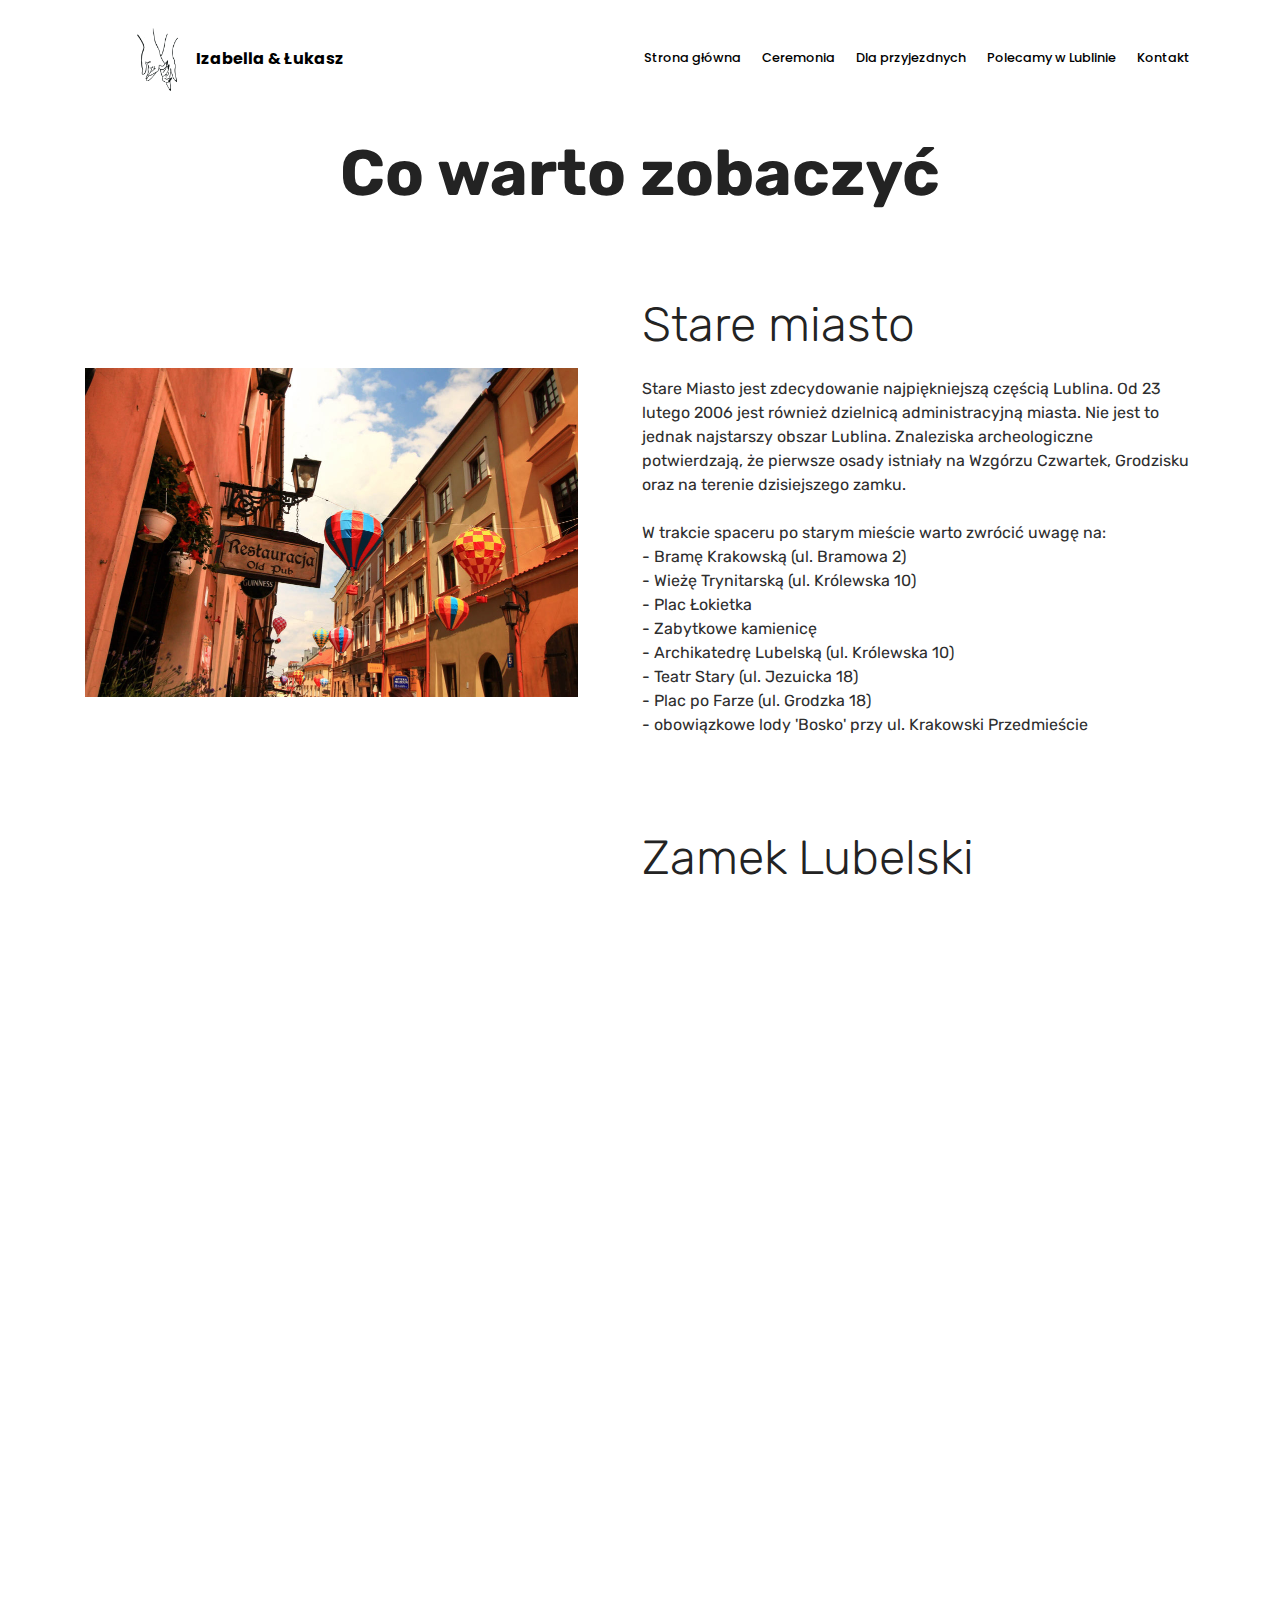
<file: zwiedzanie.html>
<!DOCTYPE html>
<html  >
<head>
  <!-- Site made with Mobirise Website Builder v4.12.0, https://mobirise.com -->
  <meta charset="UTF-8">
  <meta http-equiv="X-UA-Compatible" content="IE=edge">
  <meta name="generator" content="Mobirise v4.12.0, mobirise.com">
  <meta name="viewport" content="width=device-width, initial-scale=1, minimum-scale=1">
  <link rel="shortcut icon" href="assets/images/love1-2-270x270.png" type="image/x-icon">
  <meta name="description" content="">
  
  <title>Zwiedzanie</title>
  <link rel="stylesheet" href="assets/bootstrap/css/bootstrap.min.css">
  <link rel="stylesheet" href="assets/bootstrap/css/bootstrap-grid.min.css">
  <link rel="stylesheet" href="assets/bootstrap/css/bootstrap-reboot.min.css">
  <link rel="stylesheet" href="assets/facebook-plugin/style.css">
  <link rel="stylesheet" href="assets/animatecss/animate.min.css">
  <link rel="stylesheet" href="assets/tether/tether.min.css">
  <link rel="stylesheet" href="assets/dropdown/css/style.css">
  <link rel="stylesheet" href="assets/theme/css/style.css">
  <link rel="preload" as="style" href="assets/mobirise/css/mbr-additional.css"><link rel="stylesheet" href="assets/mobirise/css/mbr-additional.css" type="text/css">
  
  
  
</head>
<body>

<!-- Analytics -->
<!-- Global site tag (gtag.js) - Google Analytics -->
<script async src="https://www.googletagmanager.com/gtag/js?id=UA-149592517-4"></script>
<script>
  window.dataLayer = window.dataLayer || [];
  function gtag(){dataLayer.push(arguments);}
  gtag('js', new Date());

  gtag('config', 'UA-149592517-4');
</script>

<!-- /Analytics -->


  <section class="menu cid-rQ2BaUkivi" once="menu" id="menu2-i">

    

    <nav class="navbar navbar-expand beta-menu navbar-dropdown align-items-center navbar-fixed-top navbar-toggleable-sm">
        <button class="navbar-toggler navbar-toggler-right" type="button" data-toggle="collapse" data-target="#navbarSupportedContent" aria-controls="navbarSupportedContent" aria-expanded="false" aria-label="Toggle navigation">
            <div class="hamburger">
                <span></span>
                <span></span>
                <span></span>
                <span></span>
            </div>
        </button>
        <div class="menu-logo">
            <div class="navbar-brand">
                <span class="navbar-logo">
                    <a href="index.html">
                        <img src="assets/images/love1-2-270x270.png" alt="hands" title="" style="height: 6.3rem;">
                    </a>
                </span>
                <span class="navbar-caption-wrap"><a class="navbar-caption text-black display-7" href="index.html">Izabella &amp; Łukasz</a></span>
            </div>
        </div>
        <div class="collapse navbar-collapse" id="navbarSupportedContent">
            <ul class="navbar-nav nav-dropdown nav-right" data-app-modern-menu="true"><li class="nav-item">
                    <a class="nav-link link text-black display-4" href="index.html">Strona główna</a>
                </li><li class="nav-item"><a class="nav-link link text-black display-4" href="ceremonia.html">Ceremonia</a></li><li class="nav-item"><a class="nav-link link text-black display-4" href="page5.html">Dla przyjezdnych</a></li><li class="nav-item"><a class="nav-link link text-black display-4" href="polecamy.html">Polecamy w Lublinie</a></li><li class="nav-item"><a class="nav-link link text-black display-4" href="kontakt.html">Kontakt</a></li></ul>
            
        </div>
    </nav>
</section>

<section class="engine"><a href="https://mobirise.info/o">portfolio website templates</a></section><section class="header1 cid-s1gnLWki6u" id="header16-38">

    

    

    <div class="container">
        <div class="row justify-content-md-center">
            <div class="col-md-10 align-center">
                <h1 class="mbr-section-title mbr-bold pb-3 mbr-fonts-style display-1">
                    Co warto zobaczyć</h1>
                
                
                
            </div>
        </div>
    </div>

</section>

<section class="header3 cid-s1fHPG8N08" id="header3-1n">

    

    

    <div class="container">
        <div class="media-container-row">
            <div class="mbr-figure" style="width: 95%;">
                <img src="assets/images/lublincompressed-7-986x657.jpg" alt="Mobirise" title="">
            </div>

            <div class="media-content">
                <h1 class="mbr-section-title mbr-white pb-3 mbr-fonts-style display-2">Stare miasto</h1>
                
                <div class="mbr-section-text mbr-white pb-3 ">
                    <p>Stare Miasto jest zdecydowanie najpiękniejszą częścią Lublina. Od 23 lutego 2006 jest również dzielnicą administracyjną miasta. Nie jest to jednak najstarszy obszar Lublina. Znaleziska archeologiczne potwierdzają, że pierwsze osady istniały na Wzgórzu Czwartek, Grodzisku oraz na terenie dzisiejszego zamku.<br><br>W trakcie spaceru po starym mieście warto zwrócić uwagę na:<br>- Bramę Krakowską (ul. Bramowa 2)<br>- Wieżę Trynitarską (ul. Królewska 10)<br>- Plac Łokietka<br>- Zabytkowe kamienicę<br>- Archikatedrę Lubelską (ul.&nbsp;Królewska 10)<br>- Teatr Stary (ul. Jezuicka 18)<br>- Plac po Farze (ul. Grodzka 18)<br>- obowiązkowe lody 'Bosko' przy ul. Krakowski Przedmieście</p><p></p><p></p>
                </div>
                
            </div>
        </div>
    </div>

</section>

<section class="header3 cid-s1fKPGI93R" id="header3-20">

    

    

    <div class="container">
        <div class="media-container-row">
            <div class="mbr-figure" style="width: 95%;">
                <img src="assets/images/lublin-poland-3-649x433.jpg" alt="Mobirise" title="">
            </div>

            <div class="media-content">
                <h1 class="mbr-section-title mbr-white pb-3 mbr-fonts-style display-2">Zamek Lubelski</h1>
                <h3 class="mbr-section-subtitle align-left mbr-white mbr-light pb-3 mbr-fonts-style display-4">Zamkowa 9, 20-117 Lublin</h3>
                <div class="mbr-section-text mbr-white pb-3 ">
                    <p class="mbr-text mbr-fonts-style display-7">Zamek w Lublinie – zamek królewski w Lublinie, pierwotnie zbudowany w XII wieku, wielokrotnie przebudowywany, w latach 1831–1954 wykorzystywany jako więzienie, od 1957 siedziba Muzeum Lubelskiego.<br><br>W XIII wieku do zamku dobudowano romański donżon (wieżę mieszkalno-obronną). XIV-wieczna Kaplica Trójcy Świętej, wybudowana jako fundacja Kazimierza Wielkiego, pokryta rusko-bizantyńskimi freskami z 1418, powstałymi na zamówienie Władysława Jagiełły, jest jednym z najcenniejszych zabytków w Polsce.&nbsp;<br></p>
                </div>
                <div class="mbr-section-btn"><a class="btn btn-md btn-secondary display-4" href="https://www.muzeumlubelskie.pl/Informacje_dla_zwiedzajacych-1-703-25.html" target="_blank">Zobacz więcej</a></div>
            </div>
        </div>
    </div>

</section>

<section class="header3 cid-s1fJnyznzC" id="header3-1y">

    

    

    <div class="container">
        <div class="media-container-row">
            <div class="mbr-figure" style="width: 95%;">
                <img src="assets/images/fontanna-pokaz-986x657.jpg" alt="Mobirise" title="">
            </div>

            <div class="media-content">
                <h1 class="mbr-section-title mbr-white pb-3 mbr-fonts-style display-2">Fontanna multimedialna</h1>
                <h3 class="mbr-section-subtitle align-left mbr-white mbr-light pb-3 mbr-fonts-style display-4">plac Litewski</h3>
                <div class="mbr-section-text mbr-white pb-3 ">
                    <p class="mbr-text mbr-fonts-style display-7">Fontanna multimedialna w Lublinie to najmłodszy tego typu obiekt w Polsce. Zlokalizowana na odnowionym placu Litewskim budowla ma kształt liścia przedzielonego groblą, a przy widowiskach wykorzystuje pełną paletę elementów charakterystycznych dla fontann multimedialnych, tj. wodę, światło, dźwięk, obraz oraz lasery.<br>Harmonogram pokazów udostępniany na stronie.</p>
                </div>
                <div class="mbr-section-btn"><a class="btn btn-md btn-secondary display-4" href="http://fontanna-multimedialna.pl/lublin/" target="_blank">Zobacz więcej</a></div>
            </div>
        </div>
    </div>

</section>

<section class="header3 cid-s1fKQYuJ8q" id="header3-21">

    

    

    <div class="container">
        <div class="media-container-row">
            <div class="mbr-figure" style="width: 95%;">
                <img src="assets/images/podziemia-w-lublinie-lublin-podziemia-lubelskie-co-zwiedzac-w-lublinie-55-986x658.jpg" alt="Mobirise" title="">
            </div>

            <div class="media-content">
                <h1 class="mbr-section-title mbr-white pb-3 mbr-fonts-style display-2">Zwiedzanie pod ziemią</h1>
                <h3 class="mbr-section-subtitle align-left mbr-white mbr-light pb-3 mbr-fonts-style display-4">Rynek 1, 20-400 Lublin</h3>
                <div class="mbr-section-text mbr-white pb-3 ">
                    <p class="mbr-text mbr-fonts-style display-7">Lubelskie Podziemia to ok. 280-metrowa trasa turystyczna biegnąca pod Rynkiem i kamienicami Starego Miasta. Trasa powstała w wyniku połączenia kilkunastu z licznych staromiejskich piwnic, których historia sięga początku XVI w., czyli stulecia największej świetności Lublina. Zostały one częściowo połączone korytarzami i w ten sposób pod miastem powstał podziemny labirynt.<br><br>Biuro znajduje sie w Trybunale Koronnym, pokój nr. 1 gdzie można zakupić bilety. Temperatura w trakcie zwiedzania to 7-12 'C. Czas zwiedzania to ok. 45 min. Cena bilety od 8zl do 14zl.<br></p>
                </div>
                <div class="mbr-section-btn"><a class="btn btn-md btn-secondary display-4" href="http://teatrnn.pl/podziemia/" target="_blank">Zobacz więcej</a></div>
            </div>
        </div>
    </div>

</section>

<section class="header3 cid-s1fNVF4pts" id="header3-22">

    

    

    <div class="container">
        <div class="media-container-row">
            <div class="mbr-figure" style="width: 95%;">
                <img src="assets/images/perla21-986x657.jpg" alt="Mobirise" title="">
            </div>

            <div class="media-content">
                <h1 class="mbr-section-title mbr-white pb-3 mbr-fonts-style display-2">Zwiedzanie browarów lubelskiej Perły</h1>
                <h3 class="mbr-section-subtitle align-left mbr-white mbr-light pb-3 mbr-fonts-style display-4">Bernardyńska 15, 20-109 Lublin</h3>
                <div class="mbr-section-text mbr-white pb-3 ">
                    <p class="mbr-text mbr-fonts-style display-7">Browar Perła przy ulicy Bernardyńskiej to zabytek lubelskiego przemysłu – zmodernizowany dawny klasztor i kościół Ojców Reformatów, w którym w latach 1846 – 2001 produkowano piwo. W 2014 roku chcąc tchnąć nowe życie w pomieszczenia poprodukcyjne, udostępniono do zwiedzania Podziemia Browaru Perła. Podróżując po ich zakamarkach można poznać bogatą historię tego miejsca, wydarzenia i postaci z nim związane oraz dowiedzieć się, jak przebiega proces produkcji i z jakich składników powstaje piwo. Doskonałym zwieńczeniem zwiedzania jest degustacja w wyjątkowej sali, będącej dawną leżakownią Browaru.<br>Cena to ok 10zl.</p>
                </div>
                <div class="mbr-section-btn"><a class="btn btn-md btn-secondary display-4" href="http://perla.pl/browar-perla/browar-dzisiaj/" target="_blank">Zobacz więcej</a></div>
            </div>
        </div>
    </div>

</section>

<section class="header3 cid-s1fJm692H5" id="header3-1x">

    

    

    <div class="container">
        <div class="media-container-row">
            <div class="mbr-figure" style="width: 95%;">
                <img src="assets/images/home-news-bg-986x657.jpg" alt="Mobirise" title="">
            </div>

            <div class="media-content">
                <h1 class="mbr-section-title mbr-white pb-3 mbr-fonts-style display-2">Centrum spotkania kultur (CSK)</h1>
                <h3 class="mbr-section-subtitle align-left mbr-white mbr-light pb-3 mbr-fonts-style display-4">Plac Teatralny 1, (obok hostelu)</h3>
                <div class="mbr-section-text mbr-white pb-3 ">
                    <p class="mbr-text mbr-fonts-style display-7">instytucja kultury w Lublinie. Budowa siedziby CSK rozpoczęła się w 1974, a jej uroczyste zakończenie miało miejsce 22 listopada 2015.<br><br>Historia Centrum Spotkania Kultur sięga roku 1974, kiedy w Lublinie rozpoczęto budowę teatru i filharmonii, mających mieścić się w pokaźnym obiekcie zajmującym docelowo trzy sale widowiskowe o łącznej liczbie około 2300 miejsc.&nbsp;<br><br>W CSK znajdują się liczne pokazy, restauracje. Warto podpytać o taras widokowy.&nbsp;</p>
                </div>
                <div class="mbr-section-btn"><a class="btn btn-md btn-secondary display-4" href="https://www.spotkaniakultur.com/" target="_blank">Zobacz więcej</a></div>
            </div>
        </div>
    </div>

</section>

<section class="header3 cid-s1fI4Jj8sq" id="header3-1o">

    

    

    <div class="container">
        <div class="media-container-row">
            <div class="mbr-figure" style="width: 95%;">
                <img src="assets/images/1024px-cerkiew-greckokatolicka-skansen-lublin-986x740.jpg" alt="Mobirise" title="">
            </div>

            <div class="media-content">
                <h1 class="mbr-section-title mbr-white pb-3 mbr-fonts-style display-2">Muzeum Wsi Lubelskiej (Skansen)</h1>
                <h3 class="mbr-section-subtitle align-left mbr-white mbr-light pb-3 mbr-fonts-style display-4">Aleja Warszawska 76</h3>
                <div class="mbr-section-text mbr-white pb-3 ">
                    <p class="mbr-text mbr-fonts-style display-7">Muzeum Wsi Lubelskiej malowniczo położone w dolinie rzeki Czechówki, jest jednym z największych skansenów w Polsce. Prezentuje kulturową różnorodność województwa, dzięki połączeniu bogatej kolekcji architektury i eksponatów z troską o niematerialne dziedzictwo regionu. W sposób kompleksowy gromadzi przedmioty związane z dawnym życiem wsi, dworów oraz miasteczek, ale też utrwala wiedzę na temat zwyczajów, obrzędów, tradycji i codziennej pracy ludzi minionej epoki.<br><br>Muzealna ekspozycja podzielona została na sektory odzwierciedlające zróżnicowanie krajobrazowe i etnograficzne Lubelszczyzny: Wyżyna Lubelska, Roztocze, Powiśle, Podlasie, Nadbuże oraz sektory dworski i miasteczkowy.<br></p>
                </div>
                <div class="mbr-section-btn"><a class="btn btn-md btn-secondary display-4" href="https://skansen.lublin.pl/pl/zwiedzanie/" target="_blank">Zobacz więcej</a></div>
            </div>
        </div>
    </div>

</section>

<section class="header3 cid-s1fJp2E0eR" id="header3-1z">

    

    

    <div class="container">
        <div class="media-container-row">
            <div class="mbr-figure" style="width: 95%;">
                <img src="assets/images/2017-08-15-452x256.jpg" alt="Mobirise" title="">
            </div>

            <div class="media-content">
                <h1 class="mbr-section-title mbr-white pb-3 mbr-fonts-style display-2">Zalew Zemborzycki i baseny rekreacyjne wraz z wypożyczalnią sprzętu wodnego</h1>
                
                <div class="mbr-section-text mbr-white pb-3 ">
                    <p class="mbr-text mbr-fonts-style display-7">Zalew Zemborzycki daje wiele możliwości atrakcyjnego spędzania czasu wolnego. Otoczenie Zalewu wciąż się zmienia, oferując wypoczywającym coraz liczniejsze i ciekawsze atrakcje. Nad Zalewem można spędzać wolne popołudnia, weekendy i tygodnie. Znajdujące się wokół zalewu zagajniki, polanki i wzniesienia, stanowią doskonałe miejsca do spacerów, pikników i wypoczynku w lesie. Wokół Zalewu znajduje się ścieżka rowerowa, dzięki czemu miejsce to odwiedza liczna rzesza amatorów dwóch kółek. Na kochających kąpiel, czekają tu cztery nowoczesne baseny z podgrzewaną wodą. Zalew Zemborzycki oferuje najdłuższy w Polsce wyciąg nart wodnych. Kochający aktywność na świeżym powietrzu, znajdą tu wypożyczalnie sprzętu sportowego, lądowego i pływającego. Najlepiej kierować się na tamę. Tam też łatwo znajdziecie parkingi.<br><br>Atrakcje:<br>- Trasa spacerowa dookoła Zalewu (ok. 20km)<br>- lody w restauracji 'Portofino'<br>- baseny rekreacyjne 'Słoneczny Wrotków'<br>- spływy kajakowe<br>- rowery wodne, rowery górskie, windsurfing</p>
                </div>
                <div class="mbr-section-btn"><a class="btn btn-md btn-secondary display-4" href="https://www.google.com/maps/place/Jezioro+Zemborzyckie,+Lublin/@51.1787726,22.5277669,14z/data=!4m2!3m1!1s0x4722f86e333cb1d5:0x2447907b984d5661?hl=en-GB&gl=pl" target="_blank">Zobacz więcej</a></div>
            </div>
        </div>
    </div>

</section>

<section class="header3 cid-s1fI5y8tPZ" id="header3-1p">

    

    

    <div class="container">
        <div class="media-container-row">
            <div class="mbr-figure" style="width: 95%;">
                <img src="assets/images/27788832-575202962838846-7182332793478382051-o-986x462.jpg" alt="Mobirise" title="">
            </div>

            <div class="media-content">
                <h1 class="mbr-section-title mbr-white pb-3 mbr-fonts-style display-2">Aqua Lublin</h1>
                <h3 class="mbr-section-subtitle align-left mbr-white mbr-light pb-3 mbr-fonts-style display-4">Aleje Zygmuntowskie 4</h3>
                <div class="mbr-section-text mbr-white pb-3 ">
                    <p class="mbr-text mbr-fonts-style display-7">Aquapark w Lublinie, znajdujący się przy al. Zygmuntowskich 4. Jest jednym z największych i najnowocześniejszych aquaparków z basenem olimpijskim w Lublinie.&nbsp;Kompleks obejmuje basen sportowy o długości 50 metrów, basen do nauki pływania, baseny rekreacyjne, baseny zewnętrzne, baseny z hydromasażem, strefę saun, siłownię.<br></p>
                </div>
                <div class="mbr-section-btn"><a class="btn btn-md btn-secondary display-4" href="https://www.mosir.lublin.pl/obiekty/aqua-lublin" target="_blank">Zobacz więcej</a></div>
            </div>
        </div>
    </div>

</section>

<section class="header3 cid-s1fIFSAVN5" id="header3-1q">

    

    

    <div class="container">
        <div class="media-container-row">
            <div class="mbr-figure" style="width: 95%;">
                <img src="assets/images/gf-qems-mw59-xhvp-ogrod-saski-w-lublinie-zostal-zamkniety-664x442-nocrop-664x498.jpg" alt="Mobirise" title="">
            </div>

            <div class="media-content">
                <h1 class="mbr-section-title mbr-white pb-3 mbr-fonts-style display-2">Ogród Saski</h1>
                <h3 class="mbr-section-subtitle align-left mbr-white mbr-light pb-3 mbr-fonts-style display-4">Aleje Racławickie 14, (obok hostelu)</h3>
                <div class="mbr-section-text mbr-white pb-3 ">
                    <p class="mbr-text mbr-fonts-style display-7">Park miejski w Lublinie założony w 1837 roku według projektu inżyniera Feliksa Bieczyńskiego. Pod koniec XIX wieku wokół parku postawiono ozdobne ogrodzenie z bramą i domkiem odźwiernego. Ogrodzenie i bramę rozebrano po II wojnie światowej, pozostawiając jedynie wspomniany domek. Ich odbudowę rozpoczęto w roku 2007, a zakończono w 2008. Ogród ma około 12 ha powierzchni. Jest wpisany do rejestru zabytków.<br><br></p>
                </div>
                
            </div>
        </div>
    </div>

</section>

<section class="header3 cid-s1fIH3qwEr" id="header3-1s">

    

    

    <div class="container">
        <div class="media-container-row">
            <div class="mbr-figure" style="width: 95%;">
                <img src="assets/images/german-concentration-camp-majdanek-2-986x750.jpg" alt="Mobirise" title="">
            </div>

            <div class="media-content">
                <h1 class="mbr-section-title mbr-white pb-3 mbr-fonts-style display-2">Majdanek</h1>
                <h3 class="mbr-section-subtitle align-left mbr-white mbr-light pb-3 mbr-fonts-style display-4">Droga Męczenników Majdanka 67</h3>
                <div class="mbr-section-text mbr-white pb-3 ">
                    <p class="mbr-text mbr-fonts-style display-7">Niemiecki obóz w Lublinie, zwany potocznie Majdankiem, działał od października 1941 r. do lipca 1944 r. Oficjalnie pełnił funkcje obozu jenieckiego, a później koncentracyjnego. Wykorzystywany był jako miejsce masowych egzekucji oraz jako obóz karny i obóz pracy. Na Majdanku odbywały się również egzekucje więźniów Zamku w Lublinie, w którym mieściło się więzienie niemieckiej policji i służby bezpieczeństwa. Obóz zajmuje powierzchnię 90 ha. Do dzisiaj zachowało się jedynie 71 obiektów spośród 280 baraków które zostały wybudowane. Pozostała część uległa zniszczeniu lub została rozebrana tuż po wojnie.<br><br>Majdanek znajduje się w Lublinie. Wstęp do muzeum jest bezpłatny. Opłacie podlega jedynie wjazd na teren Muzeum, gdzie można skorzystać z jednego z trzech parkingów. Za samochód osobowy zapłacimy 5 zł. Obóz można zwiedzać indywidualnie lub z przewodnikiem. Na zwiedzanie należy przeznaczyć ponad godzinę, a w przypadku zwiedzania z przewodnikiem dwie godziny.</p>
                </div>
                <div class="mbr-section-btn"><a class="btn btn-md btn-secondary display-4" href="http://www.majdanek.eu/pl" target="_blank">Zobacz więcej</a></div>
            </div>
        </div>
    </div>

</section>

<section class="header3 cid-s1fIHwuxaB" id="header3-1t">

    

    

    <div class="container">
        <div class="media-container-row">
            <div class="mbr-figure" style="width: 95%;">
                <img src="assets/images/kazimierz-dolny-folwark-walencja-wandergirl-79-986x658.jpg" alt="Mobirise" title="">
            </div>

            <div class="media-content">
                <h1 class="mbr-section-title mbr-white pb-3 mbr-fonts-style display-2">Kazimierz Dolny i góra Trzech Krzyży</h1>
                <h3 class="mbr-section-subtitle align-left mbr-white mbr-light pb-3 mbr-fonts-style display-4">ok. 50 km od Lublina</h3>
                <div class="mbr-section-text mbr-white pb-3 ">
                    <p class="mbr-text mbr-fonts-style display-7">Miasteczko nieopodal Lublina.&nbsp;Kazimierz Dolny, chociaż jest niewielkim miastem, to – dzięki swej bogatej historii – obfituje w liczne interesujące zabytki architektury zarówno sakralnej, jak i świeckiej.</p>
                </div>
                <div class="mbr-section-btn"><a class="btn btn-md btn-secondary display-4" href="https://www.wandergirl.pl/pomysl-na-weekend-kazimierz-dolny/" target="_blank">Zobacz więcej</a></div>
            </div>
        </div>
    </div>

</section>

<section class="header3 cid-s1fIHWfNSv" id="header3-1u">

    

    

    <div class="container">
        <div class="media-container-row">
            <div class="mbr-figure" style="width: 95%;">
                <img src="assets/images/ksiaze-jozef-1-900x600-900x600.jpg" alt="Mobirise" title="">
            </div>

            <div class="media-content">
                <h1 class="mbr-section-title mbr-white pb-3 mbr-fonts-style display-2">Nałęczów i uzdrowisko</h1>
                <h3 class="mbr-section-subtitle align-left mbr-white mbr-light pb-3 mbr-fonts-style display-4">ok. 30km od Lublina</h3>
                <div class="mbr-section-text mbr-white pb-3 ">
                    <p class="mbr-text mbr-fonts-style display-7">Nałęczów to piękne uzdrowiskowe miasto w województwie lubelskim, położone w atrakcyjnym trójkącie turystycznym: Puławy&nbsp;-&nbsp;Kazimierz Dolny&nbsp;-&nbsp;Nałęczów.<br><br>Co warto zobaczyć:<br>-&nbsp;Wąwóz lessowy Chmielnickiego<br>-&nbsp;Architektura Nałęczowa i Nałęczowski Park Zdrojowy<br>-&nbsp;Łubinowe Wzgórze i Stacja Badawcza Ekologii<br>- Polecamy restauracje ze swoiskim jedzeniem 'Karczma nałęczowska'</p>
                </div>
                
            </div>
        </div>
    </div>

</section>

<section class="header3 cid-s1fIIYQXOS" id="header3-1w">

    

    

    <div class="container">
        <div class="media-container-row">
            <div class="mbr-figure" style="width: 95%;">
                <img src="assets/images/d2fjptkwmhgxljqwma-src-21053-staw-w-ogrodzie-botanicznym-mm-600x428.jpg" alt="Mobirise" title="">
            </div>

            <div class="media-content">
                <h1 class="mbr-section-title mbr-white pb-3 mbr-fonts-style display-2">Ogród botaniczny</h1>
                <h3 class="mbr-section-subtitle align-left mbr-white mbr-light pb-3 mbr-fonts-style display-4">Willowa (między 58 i 60)</h3>
                <div class="mbr-section-text mbr-white pb-3 ">
                    <p class="mbr-text mbr-fonts-style display-7">Ogród Botaniczny Uniwersytetu Marii Curie-Skłodowskiej w Lublinie powstał 23 lutego 1965 roku na Sławinie. Areał zajmuje 21,25 ha. Ogród położony jest w dolinie rzeki Czechówki i obejmuje jej fragment oraz przylegające od strony zachodniej zbocze i część płaskowyżu. Cena od 3 do 6 zł.&nbsp;Dla zmotoryzowanych dostępny jest bezpłatny parking.</p>
                </div>
                <div class="mbr-section-btn"><a class="btn btn-md btn-secondary display-4" href="https://www.umcs.pl/pl/informacje-dla-zwiedzajacych,3657.htm" target="_blank">Zobacz więcej</a></div>
            </div>
        </div>
    </div>

</section>


  <script src="assets/web/assets/jquery/jquery.min.js"></script>
  <script src="assets/popper/popper.min.js"></script>
  <script src="assets/bootstrap/js/bootstrap.min.js"></script>
  <script src="https://connect.facebook.net/en_US/sdk.js#xfbml=1&version=v2.5"></script>
  <script src="https://apis.google.com/js/plusone.js"></script>
  <script src="assets/facebook-plugin/facebook-script.js"></script>
  <script src="assets/viewportchecker/jquery.viewportchecker.js"></script>
  <script src="assets/tether/tether.min.js"></script>
  <script src="assets/dropdown/js/nav-dropdown.js"></script>
  <script src="assets/dropdown/js/navbar-dropdown.js"></script>
  <script src="assets/touchswipe/jquery.touch-swipe.min.js"></script>
  <script src="assets/smoothscroll/smooth-scroll.js"></script>
  <script src="assets/theme/js/script.js"></script>
  
  
 <div id="scrollToTop" class="scrollToTop mbr-arrow-up"><a style="text-align: center;"><i class="mbr-arrow-up-icon mbr-arrow-up-icon-cm cm-icon cm-icon-smallarrow-up"></i></a></div>
    <input name="animation" type="hidden">
  </body>
</html>
</file>
<file: assets/web/assets/mobirise-icons/mobirise-icons.css>
@font-face {
  font-family: 'MobiriseIcons';
  src:  url('mobirise-icons.eot?spat4u');
  src:  url('mobirise-icons.eot?spat4u#iefix') format('embedded-opentype'),
    url('mobirise-icons.ttf?spat4u') format('truetype'),
    url('mobirise-icons.woff?spat4u') format('woff'),
    url('mobirise-icons.svg?spat4u#MobiriseIcons') format('svg');
  font-weight: normal;
  font-style: normal;
  font-display: swap;
}

[class^="mbri-"], [class*=" mbri-"] {
  /* use !important to prevent issues with browser extensions that change fonts */
  font-family: MobiriseIcons !important;
  speak: none;
  font-style: normal;
  font-weight: normal;
  font-variant: normal;
  text-transform: none;
  line-height: 1;

  /* Better Font Rendering =========== */
  -webkit-font-smoothing: antialiased;
  -moz-osx-font-smoothing: grayscale;
}

.mbri-add-submenu:before {
  content: "\e900";
}
.mbri-alert:before {
  content: "\e901";
}
.mbri-align-center:before {
  content: "\e902";
}
.mbri-align-justify:before {
  content: "\e903";
}
.mbri-align-left:before {
  content: "\e904";
}
.mbri-align-right:before {
  content: "\e905";
}
.mbri-android:before {
  content: "\e906";
}
.mbri-apple:before {
  content: "\e907";
}
.mbri-arrow-down:before {
  content: "\e908";
}
.mbri-arrow-next:before {
  content: "\e909";
}
.mbri-arrow-prev:before {
  content: "\e90a";
}
.mbri-arrow-up:before {
  content: "\e90b";
}
.mbri-bold:before {
  content: "\e90c";
}
.mbri-bookmark:before {
  content: "\e90d";
}
.mbri-bootstrap:before {
  content: "\e90e";
}
.mbri-briefcase:before {
  content: "\e90f";
}
.mbri-browse:before {
  content: "\e910";
}
.mbri-bulleted-list:before {
  content: "\e911";
}
.mbri-calendar:before {
  content: "\e912";
}
.mbri-camera:before {
  content: "\e913";
}
.mbri-cart-add:before {
  content: "\e914";
}
.mbri-cart-full:before {
  content: "\e915";
}
.mbri-cash:before {
  content: "\e916";
}
.mbri-change-style:before {
  content: "\e917";
}
.mbri-chat:before {
  content: "\e918";
}
.mbri-clock:before {
  content: "\e919";
}
.mbri-close:before {
  content: "\e91a";
}
.mbri-cloud:before {
  content: "\e91b";
}
.mbri-code:before {
  content: "\e91c";
}
.mbri-contact-form:before {
  content: "\e91d";
}
.mbri-credit-card:before {
  content: "\e91e";
}
.mbri-cursor-click:before {
  content: "\e91f";
}
.mbri-cust-feedback:before {
  content: "\e920";
}
.mbri-database:before {
  content: "\e921";
}
.mbri-delivery:before {
  content: "\e922";
}
.mbri-desktop:before {
  content: "\e923";
}
.mbri-devices:before {
  content: "\e924";
}
.mbri-down:before {
  content: "\e925";
}
.mbri-download:before {
  content: "\e989";
}
.mbri-drag-n-drop:before {
  content: "\e927";
}
.mbri-drag-n-drop2:before {
  content: "\e928";
}
.mbri-edit:before {
  content: "\e929";
}
.mbri-edit2:before {
  content: "\e92a";
}
.mbri-error:before {
  content: "\e92b";
}
.mbri-extension:before {
  content: "\e92c";
}
.mbri-features:before {
  content: "\e92d";
}
.mbri-file:before {
  content: "\e92e";
}
.mbri-flag:before {
  content: "\e92f";
}
.mbri-folder:before {
  content: "\e930";
}
.mbri-gift:before {
  content: "\e931";
}
.mbri-github:before {
  content: "\e932";
}
.mbri-globe:before {
  content: "\e933";
}
.mbri-globe-2:before {
  content: "\e934";
}
.mbri-growing-chart:before {
  content: "\e935";
}
.mbri-hearth:before {
  content: "\e936";
}
.mbri-help:before {
  content: "\e937";
}
.mbri-home:before {
  content: "\e938";
}
.mbri-hot-cup:before {
  content: "\e939";
}
.mbri-idea:before {
  content: "\e93a";
}
.mbri-image-gallery:before {
  content: "\e93b";
}
.mbri-image-slider:before {
  content: "\e93c";
}
.mbri-info:before {
  content: "\e93d";
}
.mbri-italic:before {
  content: "\e93e";
}
.mbri-key:before {
  content: "\e93f";
}
.mbri-laptop:before {
  content: "\e940";
}
.mbri-layers:before {
  content: "\e941";
}
.mbri-left-right:before {
  content: "\e942";
}
.mbri-left:before {
  content: "\e943";
}
.mbri-letter:before {
  content: "\e944";
}
.mbri-like:before {
  content: "\e945";
}
.mbri-link:before {
  content: "\e946";
}
.mbri-lock:before {
  content: "\e947";
}
.mbri-login:before {
  content: "\e948";
}
.mbri-logout:before {
  content: "\e949";
}
.mbri-magic-stick:before {
  content: "\e94a";
}
.mbri-map-pin:before {
  content: "\e94b";
}
.mbri-menu:before {
  content: "\e94c";
}
.mbri-mobile:before {
  content: "\e94d";
}
.mbri-mobile2:before {
  content: "\e94e";
}
.mbri-mobirise:before {
  content: "\e94f";
}
.mbri-more-horizontal:before {
  content: "\e950";
}
.mbri-more-vertical:before {
  content: "\e951";
}
.mbri-music:before {
  content: "\e952";
}
.mbri-new-file:before {
  content: "\e953";
}
.mbri-numbered-list:before {
  content: "\e954";
}
.mbri-opened-folder:before {
  content: "\e955";
}
.mbri-pages:before {
  content: "\e956";
}
.mbri-paper-plane:before {
  content: "\e957";
}
.mbri-paperclip:before {
  content: "\e958";
}
.mbri-photo:before {
  content: "\e959";
}
.mbri-photos:before {
  content: "\e95a";
}
.mbri-pin:before {
  content: "\e95b";
}
.mbri-play:before {
  content: "\e95c";
}
.mbri-plus:before {
  content: "\e95d";
}
.mbri-preview:before {
  content: "\e95e";
}
.mbri-print:before {
  content: "\e95f";
}
.mbri-protect:before {
  content: "\e960";
}
.mbri-question:before {
  content: "\e961";
}
.mbri-quote-left:before {
  content: "\e962";
}
.mbri-quote-right:before {
  content: "\e963";
}
.mbri-refresh:before {
  content: "\e964";
}
.mbri-responsive:before {
  content: "\e965";
}
.mbri-right:before {
  content: "\e966";
}
.mbri-rocket:before {
  content: "\e967";
}
.mbri-sad-face:before {
  content: "\e968";
}
.mbri-sale:before {
  content: "\e969";
}
.mbri-save:before {
  content: "\e96a";
}
.mbri-search:before {
  content: "\e96b";
}
.mbri-setting:before {
  content: "\e96c";
}
.mbri-setting2:before {
  content: "\e96d";
}
.mbri-setting3:before {
  content: "\e96e";
}
.mbri-share:before {
  content: "\e96f";
}
.mbri-shopping-bag:before {
  content: "\e970";
}
.mbri-shopping-basket:before {
  content: "\e971";
}
.mbri-shopping-cart:before {
  content: "\e972";
}
.mbri-sites:before {
  content: "\e973";
}
.mbri-smile-face:before {
  content: "\e974";
}
.mbri-speed:before {
  content: "\e975";
}
.mbri-star:before {
  content: "\e976";
}
.mbri-success:before {
  content: "\e977";
}
.mbri-sun:before {
  content: "\e978";
}
.mbri-sun2:before {
  content: "\e979";
}
.mbri-tablet:before {
  content: "\e97a";
}
.mbri-tablet-vertical:before {
  content: "\e97b";
}
.mbri-target:before {
  content: "\e97c";
}
.mbri-timer:before {
  content: "\e97d";
}
.mbri-to-ftp:before {
  content: "\e97e";
}
.mbri-to-local-drive:before {
  content: "\e97f";
}
.mbri-touch-swipe:before {
  content: "\e980";
}
.mbri-touch:before {
  content: "\e981";
}
.mbri-trash:before {
  content: "\e982";
}
.mbri-underline:before {
  content: "\e983";
}
.mbri-unlink:before {
  content: "\e984";
}
.mbri-unlock:before {
  content: "\e985";
}
.mbri-up-down:before {
  content: "\e986";
}
.mbri-up:before {
  content: "\e987";
}
.mbri-update:before {
  content: "\e988";
}
.mbri-upload:before {
 content: "\e926"; 
}
.mbri-user:before {
  content: "\e98a";
}
.mbri-user2:before {
  content: "\e98b";
}
.mbri-users:before {
  content: "\e98c";
}
.mbri-video:before {
  content: "\e98d";
}
.mbri-video-play:before {
  content: "\e98e";
}
.mbri-watch:before {
  content: "\e98f";
}
.mbri-website-theme:before {
  content: "\e990";
}
.mbri-wifi:before {
  content: "\e991";
}
.mbri-windows:before {
  content: "\e992";
}
.mbri-zoom-out:before {
  content: "\e993";
}
.mbri-redo:before {
  content: "\e994";
}
.mbri-undo:before {
  content: "\e995";
}
</file>
<file: assets/facebook-plugin/style.css>
.mbr-section.mbr-section__comments{
    position: relative;
}
.mbr-section__comments{
    background-size: cover;
}
.addons-container {
  position: relative;
  margin-left: auto;
  margin-right: auto;
  padding-right: 15px;
  padding-left: 15px; }
  @media (min-width: 576px) {
    .addons-container {
      padding-right: 15px;
      padding-left: 15px; } }
  @media (min-width: 768px) {
    .addons-container {
      padding-right: 15px;
      padding-left: 15px; } }
  @media (min-width: 992px) {
    .addons-container {
      padding-right: 15px;
      padding-left: 15px; } }
  @media (min-width: 1200px) {
    .addons-container {
      padding-right: 15px;
      padding-left: 15px; } }
  @media (min-width: 576px) {
    .addons-container {
      width: 540px;
      max-width: 100%; } }
  @media (min-width: 768px) {
    .addons-container {
      width: 720px;
      max-width: 100%; } }
  @media (min-width: 992px) {
    .addons-container {
      width: 960px;
      max-width: 100%; } }
  @media (min-width: 1200px) {
    .addons-container {
      width: 1140px;
      max-width: 100%; } }

.addons-container-inner{
    position: relative;
    width: 100%;
    min-height: 1px;
    padding-right: 15px;
    padding-left: 15px;
}
@media (min-width: 567px) {
    .addons-container-inner{
        -ms-flex: 0 0 66.666667%;
        flex: 0 0 66.666667%;
        max-width: 66.666667%;
    }
}
.addons-row{
    display: flex;
    justify-content:center;
}
</file>
<file: assets/dropdown/css/style.css>
.navbar-dropdown {
  left: 0;
  padding: 0;
  position: absolute;
  right: 0;
  top: 0;
  transition: all 0.45s ease;
  z-index: 1030;
  background: #282828; }
  .navbar-dropdown .navbar-logo {
    margin-right: 0.8rem;
    transition: margin 0.3s ease-in-out;
    vertical-align: middle; }
    .navbar-dropdown .navbar-logo img {
      height: 3.125rem;
      transition: all 0.3s ease-in-out; }
    .navbar-dropdown .navbar-logo.mbr-iconfont {
      font-size: 3.125rem;
      line-height: 3.125rem; }
  .navbar-dropdown .navbar-caption {
    font-weight: 700;
    white-space: normal;
    vertical-align: -4px;
    line-height: 3.125rem !important; }
    .navbar-dropdown .navbar-caption, .navbar-dropdown .navbar-caption:hover {
      color: inherit;
      text-decoration: none; }
  .navbar-dropdown .mbr-iconfont + .navbar-caption {
    vertical-align: -1px; }
  .navbar-dropdown.navbar-fixed-top {
    position: fixed; }
  .navbar-dropdown .navbar-brand span {
    vertical-align: -4px; }
  .navbar-dropdown.bg-color.transparent {
    background: none; }
  .navbar-dropdown.navbar-short .navbar-brand {
    padding: 0.625rem 0; }
    .navbar-dropdown.navbar-short .navbar-brand span {
      vertical-align: -1px; }
  .navbar-dropdown.navbar-short .navbar-caption {
    line-height: 2.375rem !important;
    vertical-align: -2px; }
  .navbar-dropdown.navbar-short .navbar-logo {
    margin-right: 0.5rem; }
    .navbar-dropdown.navbar-short .navbar-logo img {
      height: 2.375rem; }
    .navbar-dropdown.navbar-short .navbar-logo.mbr-iconfont {
      font-size: 2.375rem;
      line-height: 2.375rem; }
  .navbar-dropdown.navbar-short .mbr-table-cell {
    height: 3.625rem; }
  .navbar-dropdown .navbar-close {
    left: 0.6875rem;
    position: fixed;
    top: 0.75rem;
    z-index: 1000; }
  .navbar-dropdown .hamburger-icon {
    content: "";
    display: inline-block;
    vertical-align: middle;
    width: 16px;
    -webkit-box-shadow: 0 -6px 0 1px #282828,0 0 0 1px #282828,0 6px 0 1px #282828;
    -moz-box-shadow: 0 -6px 0 1px #282828,0 0 0 1px #282828,0 6px 0 1px #282828;
    box-shadow: 0 -6px 0 1px #282828,0 0 0 1px #282828,0 6px 0 1px #282828; }

.dropdown-menu .dropdown-toggle[data-toggle="dropdown-submenu"]::after {
  border-bottom: 0.35em solid transparent;
  border-left: 0.35em solid;
  border-right: 0;
  border-top: 0.35em solid transparent;
  margin-left: 0.3rem; }

.dropdown-menu .dropdown-item:focus {
  outline: 0; }

.nav-dropdown {
  font-size: 0.75rem;
  font-weight: 500;
  height: auto !important; }
  .nav-dropdown .nav-btn {
    padding-left: 1rem; }
  .nav-dropdown .link {
    margin: .667em 1.667em;
    font-weight: 500;
    padding: 0;
    transition: color .2s ease-in-out; }
    .nav-dropdown .link.dropdown-toggle {
      margin-right: 2.583em; }
      .nav-dropdown .link.dropdown-toggle::after {
        margin-left: .25rem;
        border-top: 0.35em solid;
        border-right: 0.35em solid transparent;
        border-left: 0.35em solid transparent;
        border-bottom: 0; }
      .nav-dropdown .link.dropdown-toggle[aria-expanded="true"] {
        margin: 0;
        padding: 0.667em 3.263em  0.667em 1.667em; }
  .nav-dropdown .link::after,
  .nav-dropdown .dropdown-item::after {
    color: inherit; }
  .nav-dropdown .btn {
    font-size: 0.75rem;
    font-weight: 700;
    letter-spacing: 0;
    margin-bottom: 0;
    padding-left: 1.25rem;
    padding-right: 1.25rem; }
  .nav-dropdown .dropdown-menu {
    border-radius: 0;
    border: 0;
    left: 0;
    margin: 0;
    padding-bottom: 1.25rem;
    padding-top: 1.25rem;
    position: relative; }
  .nav-dropdown .dropdown-submenu {
    margin-left: 0.125rem;
    top: 0; }
  .nav-dropdown .dropdown-item {
    font-weight: 500;
    line-height: 2;
    padding: 0.3846em 4.615em 0.3846em 1.5385em;
    position: relative;
    transition: color .2s ease-in-out, background-color .2s ease-in-out; }
    .nav-dropdown .dropdown-item::after {
      margin-top: -0.3077em;
      position: absolute;
      right: 1.1538em;
      top: 50%; }
    .nav-dropdown .dropdown-item:focus, .nav-dropdown .dropdown-item:hover {
      background: none; }

@media (max-width: 767px) {
  .nav-dropdown.navbar-toggleable-sm {
    bottom: 0;
    display: none;
    left: 0;
    overflow-x: hidden;
    position: fixed;
    top: 0;
    transform: translateX(-100%);
    -ms-transform: translateX(-100%);
    -webkit-transform: translateX(-100%);
    width: 18.75rem;
    z-index: 999; } }
.nav-dropdown.navbar-toggleable-xl {
  bottom: 0;
  display: none;
  left: 0;
  overflow-x: hidden;
  position: fixed;
  top: 0;
  transform: translateX(-100%);
  -ms-transform: translateX(-100%);
  -webkit-transform: translateX(-100%);
  width: 18.75rem;
  z-index: 999; }

.nav-dropdown-sm {
  display: block !important;
  overflow-x: hidden;
  overflow: auto;
  padding-top: 3.875rem; }
  .nav-dropdown-sm::after {
    content: "";
    display: block;
    height: 3rem;
    width: 100%; }
  .nav-dropdown-sm.collapse.in ~ .navbar-close {
    display: block !important; }
  .nav-dropdown-sm.collapsing, .nav-dropdown-sm.collapse.in {
    transform: translateX(0);
    -ms-transform: translateX(0);
    -webkit-transform: translateX(0);
    transition: all 0.25s ease-out;
    -webkit-transition: all 0.25s ease-out;
    background: #282828; }
  .nav-dropdown-sm.collapsing[aria-expanded="false"] {
    transform: translateX(-100%);
    -ms-transform: translateX(-100%);
    -webkit-transform: translateX(-100%); }
  .nav-dropdown-sm .nav-item {
    display: block;
    margin-left: 0 !important;
    padding-left: 0; }
  .nav-dropdown-sm .link,
  .nav-dropdown-sm .dropdown-item {
    border-top: 1px dotted rgba(255, 255, 255, 0.1);
    font-size: 0.8125rem;
    line-height: 1.6;
    margin: 0 !important;
    padding: 0.875rem 2.4rem 0.875rem 1.5625rem !important;
    position: relative;
    white-space: normal; }
    .nav-dropdown-sm .link:focus, .nav-dropdown-sm .link:hover,
    .nav-dropdown-sm .dropdown-item:focus,
    .nav-dropdown-sm .dropdown-item:hover {
      background: rgba(0, 0, 0, 0.2) !important;
      color: #c0a375; }
  .nav-dropdown-sm .nav-btn {
    position: relative;
    padding: 1.5625rem 1.5625rem 0 1.5625rem; }
    .nav-dropdown-sm .nav-btn::before {
      border-top: 1px dotted rgba(255, 255, 255, 0.1);
      content: "";
      left: 0;
      position: absolute;
      top: 0;
      width: 100%; }
    .nav-dropdown-sm .nav-btn + .nav-btn {
      padding-top: 0.625rem; }
      .nav-dropdown-sm .nav-btn + .nav-btn::before {
        display: none; }
  .nav-dropdown-sm .btn {
    padding: 0.625rem 0; }
  .nav-dropdown-sm .dropdown-toggle[data-toggle="dropdown-submenu"]::after {
    margin-left: .25rem;
    border-top: 0.35em solid;
    border-right: 0.35em solid transparent;
    border-left: 0.35em solid transparent;
    border-bottom: 0; }
  .nav-dropdown-sm .dropdown-toggle[data-toggle="dropdown-submenu"][aria-expanded="true"]::after {
    border-top: 0;
    border-right: 0.35em solid transparent;
    border-left: 0.35em solid transparent;
    border-bottom: 0.35em solid; }
  .nav-dropdown-sm .dropdown-menu {
    margin: 0;
    padding: 0;
    position: relative;
    top: 0;
    left: 0;
    width: 100%;
    border: 0;
    float: none;
    border-radius: 0;
    background: none; }
  .nav-dropdown-sm .dropdown-submenu {
    left: 100%;
    margin-left: 0.125rem;
    margin-top: -1.25rem;
    top: 0; }

.navbar-toggleable-sm .nav-dropdown .dropdown-menu {
  position: absolute; }

.navbar-toggleable-sm .nav-dropdown .dropdown-submenu {
  left: 100%;
  margin-left: 0.125rem;
  margin-top: -1.25rem;
  top: 0; }

.navbar-toggleable-sm.opened .nav-dropdown .dropdown-menu {
  position: relative; }

.navbar-toggleable-sm.opened .nav-dropdown .dropdown-submenu {
  left: 0;
  margin-left: 00rem;
  margin-top: 0rem;
  top: 0; }

.is-builder .nav-dropdown.collapsing {
  transition: none !important; }

/*# sourceMappingURL=style.css.map */
</file>
<file: assets/theme/css/style.css>
/*!
 * Mobirise v4 theme (https://mobirise.com/)
 * Copyright 2017 Mobirise
 */
section {
  background-color: #eeeeee; }

body {
  font-style: normal;
  line-height: 1.5; }

section,
.container,
.container-fluid {
  position: relative;
  word-wrap: break-word; }

a.mbr-iconfont:hover {
  text-decoration: none; }

.article .lead p,
.article .lead ul,
.article .lead ol,
.article .lead pre,
.article .lead blockquote {
  margin-bottom: 0; }

ul,
ol,
pre,
blockquote {
  margin-bottom: 2.3125rem; }

pre {
  background: #f4f4f4;
  padding: 10px 24px;
  white-space: pre-wrap; }

.inactive {
  -webkit-user-select: none;
  -moz-user-select: none;
  -ms-user-select: none;
  user-select: none;
  pointer-events: none;
  -webkit-user-drag: none;
  user-drag: none; }

.mbr-section__comments .row {
  justify-content: center;
  -webkit-justify-content: center; }

a {
  font-style: normal;
  font-weight: 400;
  cursor: pointer; }
  a, a:hover {
    text-decoration: none; }

figure {
  margin-bottom: 0; }

body {
  color: #232323; }

h1,
h2,
h3,
h4,
h5,
h6,
.h1,
.h2,
.h3,
.h4,
.h5,
.h6,
.display-1,
.display-2,
.display-3,
.display-4 {
  line-height: 1;
  word-break: break-word;
  word-wrap: break-word; }

.mbr-section-title {
  font-style: normal;
  line-height: 1.2; }

.mbr-section-subtitle {
  line-height: 1.3; }

.mbr-text {
  font-style: normal;
  line-height: 1.6; }

b,
strong {
  font-weight: bold; }

blockquote {
  padding: 10px 0 10px 20px;
  position: relative;
  border-left: 2px solid;
  border-color: #ff3366; }

input:-webkit-autofill, input:-webkit-autofill:hover, input:-webkit-autofill:focus, input:-webkit-autofill:active {
  transition-delay: 9999s;
  transition-property: background-color, color; }

textarea[type='hidden'] {
  display: none; }

body {
  position: relative; }

section {
  background-position: 50% 50%;
  background-repeat: no-repeat;
  background-size: cover; }
  section .mbr-background-video,
  section .mbr-background-video-preview {
    position: absolute;
    bottom: 0;
    left: 0;
    right: 0;
    top: 0; }

.hidden {
  visibility: hidden; }

.mbr-z-index20 {
  z-index: 20; }

/*! Base colors */
.mbr-white {
  color: #ffffff; }

.mbr-black {
  color: #000000; }

.mbr-bg-white {
  background-color: #ffffff; }

.mbr-bg-black {
  background-color: #000000; }

/*! Text-aligns */
.align-left {
  text-align: left; }

.align-center {
  text-align: center; }

.align-right {
  text-align: right; }

@media (max-width: 767px) {
  .align-left,
  .align-center,
  .align-right,
  .mbr-section-btn,
  .mbr-section-title {
    text-align: center; } }
/*! Font-weight  */
.mbr-light {
  font-weight: 300; }

.mbr-regular {
  font-weight: 400; }

.mbr-semibold {
  font-weight: 500; }

.mbr-bold {
  font-weight: 700; }

/*! Media  */
.media-size-item {
  -webkit-flex: 1 1 auto;
  -moz-flex: 1 1 auto;
  -ms-flex: 1 1 auto;
  -o-flex: 1 1 auto;
  flex: 1 1 auto; }

.media-content {
  -webkit-flex-basis: 100%;
  flex-basis: 100%; }

.media-container-row {
  display: -ms-flexbox;
  display: -webkit-flex;
  display: flex;
  -webkit-flex-direction: row;
  -ms-flex-direction: row;
  flex-direction: row;
  -webkit-flex-wrap: wrap;
  -ms-flex-wrap: wrap;
  flex-wrap: wrap;
  -webkit-justify-content: center;
  -ms-flex-pack: center;
  justify-content: center;
  -webkit-align-content: center;
  -ms-flex-line-pack: center;
  align-content: center;
  -webkit-align-items: start;
  -ms-flex-align: start;
  align-items: start; }
  .media-container-row .media-size-item {
    width: 400px; }

.media-container-column {
  display: -ms-flexbox;
  display: -webkit-flex;
  display: flex;
  -webkit-flex-direction: column;
  -ms-flex-direction: column;
  flex-direction: column;
  -webkit-flex-wrap: wrap;
  -ms-flex-wrap: wrap;
  flex-wrap: wrap;
  -webkit-justify-content: center;
  -ms-flex-pack: center;
  justify-content: center;
  -webkit-align-content: center;
  -ms-flex-line-pack: center;
  align-content: center;
  -webkit-align-items: stretch;
  -ms-flex-align: stretch;
  align-items: stretch; }
  .media-container-column > * {
    width: 100%; }

@media (min-width: 992px) {
  .media-container-row {
    -webkit-flex-wrap: nowrap;
    -ms-flex-wrap: nowrap;
    flex-wrap: nowrap; } }
figure {
  overflow: hidden; }

figure[mbr-media-size] {
  transition: width 0.1s; }

.mbr-figure img,
.mbr-figure iframe {
  display: block;
  width: 100%; }

.card {
  background-color: transparent;
  border: none; }

.card-box {
  width: 100%; }

.card-img {
  text-align: center;
  flex-shrink: 0;
  -webkit-flex-shrink: 0; }

.media {
  max-width: 100%;
  margin: 0 auto; }

.mbr-figure {
  -ms-flex-item-align: center;
  -ms-grid-row-align: center;
  -webkit-align-self: center;
  align-self: center; }

.media-container > div {
  max-width: 100%; }

.mbr-figure img,
.card-img img {
  width: 100%; }

@media (max-width: 991px) {
  .media-size-item {
    width: auto !important; }

  .media {
    width: auto; }

  .mbr-figure {
    width: 100% !important; } }
/*! Buttons */
.btn {
  font-weight: 500;
  border-width: 2px;
  font-style: normal;
  letter-spacing: 1px;
  margin: .4rem .8rem;
  white-space: normal;
  -webkit-transition: all .3s ease-in-out;
  -moz-transition: all .3s ease-in-out;
  transition: all .3s ease-in-out;
  display: inline-flex;
  align-items: center;
  justify-content: center;
  word-break: break-word;
  -webkit-align-items: center;
  -webkit-justify-content: center;
  display: -webkit-inline-flex; }

.btn-sm {
  font-weight: 500;
  letter-spacing: 1px;
  -webkit-transition: all .3s ease-in-out;
  -moz-transition: all .3s ease-in-out;
  transition: all .3s ease-in-out; }

.btn-md {
  font-weight: 500;
  letter-spacing: 1px;
  margin: .4rem .8rem !important;
  -webkit-transition: all .3s ease-in-out;
  -moz-transition: all .3s ease-in-out;
  transition: all .3s ease-in-out; }

.btn-lg {
  font-weight: 500;
  letter-spacing: 1px;
  margin: .4rem .8rem !important;
  -webkit-transition: all .3s ease-in-out;
  -moz-transition: all .3s ease-in-out;
  transition: all .3s ease-in-out; }

.mbr-section-btn {
  margin-left: -0.25rem;
  margin-right: -0.25rem;
  font-size: 0; }

nav .mbr-section-btn {
  margin-left: 0rem;
  margin-right: 0rem; }

.btn-form {
  border-radius: 0; }
  .btn-form:hover {
    cursor: pointer; }

/*! Btn icon margin */
.btn .mbr-iconfont,
.btn.btn-sm .mbr-iconfont {
  cursor: pointer;
  margin-right: 0.5rem; }

.btn.btn-md .mbr-iconfont,
.btn.btn-md .mbr-iconfont {
  margin-right: 0.8rem; }

.mbr-regular {
  font-weight: 400; }

.mbr-semibold {
  font-weight: 500; }

.mbr-bold {
  font-weight: 700; }

[type='submit'] {
  -webkit-appearance: none; }

/*! Full-screen */
.mbr-fullscreen .mbr-overlay {
  min-height: 100vh; }

.mbr-fullscreen {
  display: flex;
  display: -webkit-flex;
  display: -moz-flex;
  display: -ms-flex;
  display: -o-flex;
  align-items: center;
  -webkit-align-items: center;
  min-height: 100vh;
  padding-top: 3rem;
  padding-bottom: 3rem; }

/*! Map */
.map {
  height: 25rem;
  position: relative; }
  .map iframe {
    width: 100%;
    height: 100%; }

.mbr-overlay {
  background-color: #000;
  bottom: 0;
  left: 0;
  opacity: .5;
  position: absolute;
  right: 0;
  top: 0;
  z-index: 0;
  pointer-events: none; }

/* Form */
blockquote {
  font-style: italic;
  padding: 10px 0 10px 20px;
  font-size: 1.09rem;
  position: relative;
  border-width: 3px; }

.form-control {
  background-color: #f5f5f5;
  box-shadow: none;
  color: #565656;
  line-height: 1.43;
  min-height: 3.5em;
  padding: 1.07em .5em; }
  .form-control, .form-control:focus {
    border: 1px solid #e8e8e8; }
  .form-active .form-control:invalid {
    border-color: red; }

.form-control-label {
  position: relative;
  cursor: pointer;
  margin-bottom: .357em;
  padding: 0; }

.alert {
  color: #ffffff;
  border-radius: 0;
  border: 0;
  font-size: .875rem;
  line-height: 1.5;
  margin-bottom: 1.875rem;
  padding: 1.25rem;
  position: relative; }
  .alert.alert-form::after {
    background-color: inherit;
    bottom: -7px;
    content: "";
    display: block;
    height: 14px;
    left: 50%;
    margin-left: -7px;
    position: absolute;
    transform: rotate(45deg);
    width: 14px;
    -webkit-transform: rotate(45deg); }

.form-asterisk {
  font-family: initial;
  position: absolute;
  top: -2px;
  font-weight: normal; }

/*! Scroll to top arrow */
#scrollToTop a i:before {
  content: '';
  position: absolute;
  height: 40%;
  top: 25%;
  background: #fff;
  width: 2px;
  left: calc(50% - 1px); }
#scrollToTop a i:after {
  content: '';
  position: absolute;
  display: block;
  border-top: 2px solid #fff;
  border-right: 2px solid #fff;
  width: 40%;
  height: 40%;
  left: 30%;
  bottom: 30%;
  transform: rotate(135deg);
  -webkit-transform: rotate(135deg); }

.mbr-arrow-up {
  bottom: 25px;
  right: 90px;
  position: fixed;
  text-align: right;
  z-index: 5000;
  color: #ffffff;
  font-size: 32px;
  transform: rotate(180deg);
  -webkit-transform: rotate(180deg); }

.mbr-arrow-up a {
  background: rgba(0, 0, 0, 0.2);
  border-radius: 3px;
  color: #fff;
  display: inline-block;
  height: 60px;
  width: 60px;
  outline-style: none !important;
  position: relative;
  text-decoration: none;
  transition: all 0.3s ease-in-out;
  cursor: pointer;
  text-align: center; }
  .mbr-arrow-up a:hover {
    background-color: rgba(0, 0, 0, 0.4); }
  .mbr-arrow-up a i {
    line-height: 60px; }

.mbr-arrow-up-icon {
  display: block;
  color: #fff; }

.mbr-arrow-up-icon::before {
  content: '\203a';
  display: inline-block;
  font-family: serif;
  font-size: 32px;
  line-height: 1;
  font-style: normal;
  position: relative;
  top: 6px;
  left: -4px;
  -webkit-transform: rotate(-90deg);
  transform: rotate(-90deg); }

/*! Arrow Down */
.mbr-arrow {
  position: absolute;
  bottom: 45px;
  left: 50%;
  width: 60px;
  height: 60px;
  cursor: pointer;
  background-color: rgba(80, 80, 80, 0.5);
  border-radius: 50%;
  -webkit-transform: translateX(-50%);
  transform: translateX(-50%); }
  .mbr-arrow > a {
    display: inline-block;
    text-decoration: none;
    outline-style: none;
    -webkit-animation: arrowdown 1.7s ease-in-out infinite;
    animation: arrowdown 1.7s ease-in-out infinite; }
    .mbr-arrow > a > i {
      position: absolute;
      top: -2px;
      left: 15px;
      font-size: 2rem; }

@keyframes arrowdown {
  0% {
    transform: translateY(0px);
    -webkit-transform: translateY(0px); }
  50% {
    transform: translateY(-5px);
    -webkit-transform: translateY(-5px); }
  100% {
    transform: translateY(0px);
    -webkit-transform: translateY(0px); } }
@-webkit-keyframes arrowdown {
  0% {
    transform: translateY(0px);
    -webkit-transform: translateY(0px); }
  50% {
    transform: translateY(-5px);
    -webkit-transform: translateY(-5px); }
  100% {
    transform: translateY(0px);
    -webkit-transform: translateY(0px); } }
@media (max-width: 500px) {
  .mbr-arrow-up {
    left: 50%;
    right: auto;
    transform: translateX(-50%) rotate(180deg);
    -webkit-transform: translateX(-50%) rotate(180deg); } }
/*Gradients animation*/
@keyframes gradient-animation {
  from {
    background-position: 0% 100%;
    animation-timing-function: ease-in-out; }
  to {
    background-position: 100% 0%;
    animation-timing-function: ease-in-out; } }
@-webkit-keyframes gradient-animation {
  from {
    background-position: 0% 100%;
    animation-timing-function: ease-in-out; }
  to {
    background-position: 100% 0%;
    animation-timing-function: ease-in-out; } }
.bg-gradient {
  background-size: 200% 200%;
  animation: gradient-animation 5s infinite alternate;
  -webkit-animation: gradient-animation 5s infinite alternate; }

.menu .navbar-brand {
  display: -webkit-flex; }
  .menu .navbar-brand span {
    display: flex;
    display: -webkit-flex; }
  .menu .navbar-brand .navbar-caption-wrap {
    display: -webkit-flex; }
  .menu .navbar-brand .navbar-logo img {
    display: -webkit-flex; }
@media (min-width: 768px) and (max-width: 1023px) {
  .menu .navbar-toggleable-sm .navbar-nav {
    display: -webkit-box;
    display: -webkit-flex;
    display: -ms-flexbox; } }
@media (max-width: 1023px) {
  .menu .navbar-collapse {
    max-height: 93.5vh; }
    .menu .navbar-collapse.show {
      overflow: auto; } }
@media (min-width: 1024px) {
  .menu .navbar-nav.nav-dropdown {
    display: -webkit-flex; }
  .menu .navbar-toggleable-sm .navbar-collapse {
    display: -webkit-flex !important; }
  .menu .collapsed .navbar-collapse {
    max-height: 93.5vh; }
    .menu .collapsed .navbar-collapse.show {
      overflow: auto; } }
@media (max-width: 767px) {
  .menu .navbar-collapse {
    max-height: 80vh; } }

/* Others*/
.note-check a[data-value=Rubik] {
  font-style: normal; }

.mbr-arrow a {
  color: #ffffff; }

@media (max-width: 767px) {
  .mbr-arrow {
    display: none; } }
.navbar {
  display: -webkit-flex;
  -webkit-flex-wrap: wrap;
  -webkit-align-items: center;
  -webkit-justify-content: space-between; }

.navbar-collapse {
  -webkit-flex-basis: 100%;
  -webkit-flex-grow: 1;
  -webkit-align-items: center; }

.nav-dropdown .link {
  padding: 0.667em 1.667em !important;
  margin: 0 !important; }

.nav {
  display: -webkit-flex;
  -webkit-flex-wrap: wrap; }

.row {
  display: -webkit-flex;
  -webkit-flex-wrap: wrap; }

.justify-content-center {
  -webkit-justify-content: center; }

.form-inline {
  display: -webkit-flex;
  -webkit-flex-flow: row wrap;
  -webkit-align-items: center; }

.card-wrapper {
  -webkit-flex: 1; }

.carousel-control {
  z-index: 10;
  display: -webkit-flex;
  -webkit-align-items: center;
  -webkit-justify-content: center; }

.carousel-controls {
  display: -webkit-flex; }

.media {
  display: -webkit-flex; }

.form-group:focus {
  outline: none; }

.jq-selectbox__select {
  padding: 1.07em 0.5em;
  position: absolute;
  top: 0;
  left: 0;
  width: 100%; }

.jq-selectbox__dropdown {
  position: absolute;
  top: 100% !important;
  left: 0 !important;
  width: 100% !important; }

.jq-selectbox__trigger-arrow {
  transform: translateY(-50%); }

.jq-selectbox li {
  padding: 1.07em 0.5em; }

input[type='range'] {
  padding-left: 0 !important;
  padding-right: 0 !important; }

.modal-dialog,
.modal-content {
  height: 100%; }

.modal-dialog .carousel-inner {
  height: calc(100vh - 1.75rem); }
  @media (max-width: 575px) {
    .modal-dialog .carousel-inner {
      height: calc(100vh - 1rem); } }

.carousel-item {
  text-align: center; }

.carousel-item img {
  margin: auto; }

.navbar-toggler {
  -webkit-align-self: flex-start;
  -ms-flex-item-align: start;
  align-self: flex-start;
  padding: 0.25rem 0.75rem;
  font-size: 1.25rem;
  line-height: 1;
  background: transparent;
  border: 1px solid transparent;
  -webkit-border-radius: 0.25rem;
  border-radius: 0.25rem; }

.navbar-toggler:focus,
.navbar-toggler:hover {
  text-decoration: none; }

.navbar-toggler-icon {
  display: inline-block;
  width: 1.5em;
  height: 1.5em;
  vertical-align: middle;
  content: '';
  background: no-repeat center center;
  -webkit-background-size: 100% 100%;
  -o-background-size: 100% 100%;
  background-size: 100% 100%; }

.navbar-toggler-left {
  position: absolute;
  left: 1rem; }

.navbar-toggler-right {
  position: absolute;
  right: 1rem; }

@media (max-width: 575px) {
  .navbar-toggleable .navbar-nav .dropdown-menu {
    position: static;
    float: none; }

  .navbar-toggleable > .container {
    padding-right: 0;
    padding-left: 0; } }
@media (min-width: 576px) {
  .navbar-toggleable {
    -webkit-box-orient: horizontal;
    -webkit-box-direction: normal;
    -webkit-flex-direction: row;
    -ms-flex-direction: row;
    flex-direction: row;
    -webkit-flex-wrap: nowrap;
    -ms-flex-wrap: nowrap;
    flex-wrap: nowrap;
    -webkit-box-align: center;
    -webkit-align-items: center;
    -ms-flex-align: center;
    align-items: center; }

  .navbar-toggleable .navbar-nav {
    -webkit-box-orient: horizontal;
    -webkit-box-direction: normal;
    -webkit-flex-direction: row;
    -ms-flex-direction: row;
    flex-direction: row; }

  .navbar-toggleable .navbar-nav .nav-link {
    padding-right: 0.5rem;
    padding-left: 0.5rem; }

  .navbar-toggleable > .container {
    display: -webkit-box;
    display: -webkit-flex;
    display: -ms-flexbox;
    display: flex;
    -webkit-flex-wrap: nowrap;
    -ms-flex-wrap: nowrap;
    flex-wrap: nowrap;
    -webkit-box-align: center;
    -webkit-align-items: center;
    -ms-flex-align: center;
    align-items: center; }

  .navbar-toggleable .navbar-collapse {
    display: -webkit-box !important;
    display: -webkit-flex !important;
    display: -ms-flexbox !important;
    display: flex !important;
    width: 100%; }

  .navbar-toggleable .navbar-toggler {
    display: none; } }
@media (max-width: 767px) {
  .navbar-toggleable-sm .navbar-nav .dropdown-menu {
    position: static;
    float: none; }

  .navbar-toggleable-sm > .container {
    padding-right: 0;
    padding-left: 0; } }
@media (min-width: 768px) {
  .navbar-toggleable-sm {
    -webkit-box-orient: horizontal;
    -webkit-box-direction: normal;
    -webkit-flex-direction: row;
    -ms-flex-direction: row;
    flex-direction: row;
    -webkit-flex-wrap: nowrap;
    -ms-flex-wrap: nowrap;
    flex-wrap: nowrap;
    -webkit-box-align: center;
    -webkit-align-items: center;
    -ms-flex-align: center;
    align-items: center; }

  .navbar-toggleable-sm .navbar-nav {
    -webkit-box-orient: horizontal;
    -webkit-box-direction: normal;
    -webkit-flex-direction: row;
    -ms-flex-direction: row;
    flex-direction: row; }

  .navbar-toggleable-sm .navbar-nav .nav-link {
    padding-right: 0.5rem;
    padding-left: 0.5rem; }

  .navbar-toggleable-sm > .container {
    display: -webkit-box;
    display: -webkit-flex;
    display: -ms-flexbox;
    display: flex;
    -webkit-flex-wrap: nowrap;
    -ms-flex-wrap: nowrap;
    flex-wrap: nowrap;
    -webkit-box-align: center;
    -webkit-align-items: center;
    -ms-flex-align: center;
    align-items: center; }

  .navbar-toggleable-sm .navbar-collapse {
    display: none;
    width: 100%; }

  .navbar-toggleable-sm .navbar-toggler {
    display: none; } }
@media (max-width: 1023px) {
  .navbar-toggleable-md .navbar-nav .dropdown-menu {
    position: static;
    float: none; }

  .navbar-toggleable-md > .container {
    padding-right: 0;
    padding-left: 0; } }
@media (min-width: 1024px) {
  .navbar-toggleable-md {
    -webkit-box-orient: horizontal;
    -webkit-box-direction: normal;
    -webkit-flex-direction: row;
    -ms-flex-direction: row;
    flex-direction: row;
    -webkit-flex-wrap: nowrap;
    -ms-flex-wrap: nowrap;
    flex-wrap: nowrap;
    -webkit-box-align: center;
    -webkit-align-items: center;
    -ms-flex-align: center;
    align-items: center; }

  .navbar-toggleable-md .navbar-nav {
    -webkit-box-orient: horizontal;
    -webkit-box-direction: normal;
    -webkit-flex-direction: row;
    -ms-flex-direction: row;
    flex-direction: row; }

  .navbar-toggleable-md .navbar-nav .nav-link {
    padding-right: 0.5rem;
    padding-left: 0.5rem; }

  .navbar-toggleable-md > .container {
    display: -webkit-box;
    display: -webkit-flex;
    display: -ms-flexbox;
    display: flex;
    -webkit-flex-wrap: nowrap;
    -ms-flex-wrap: nowrap;
    flex-wrap: nowrap;
    -webkit-box-align: center;
    -webkit-align-items: center;
    -ms-flex-align: center;
    align-items: center; }

  .navbar-toggleable-md .navbar-collapse {
    display: -webkit-box !important;
    display: -webkit-flex !important;
    display: -ms-flexbox !important;
    display: flex !important;
    width: 100%; }

  .navbar-toggleable-md .navbar-toggler {
    display: none; } }
@media (max-width: 1199px) {
  .navbar-toggleable-lg .navbar-nav .dropdown-menu {
    position: static;
    float: none; }

  .navbar-toggleable-lg > .container {
    padding-right: 0;
    padding-left: 0; } }
@media (min-width: 1200px) {
  .navbar-toggleable-lg {
    -webkit-box-orient: horizontal;
    -webkit-box-direction: normal;
    -webkit-flex-direction: row;
    -ms-flex-direction: row;
    flex-direction: row;
    -webkit-flex-wrap: nowrap;
    -ms-flex-wrap: nowrap;
    flex-wrap: nowrap;
    -webkit-box-align: center;
    -webkit-align-items: center;
    -ms-flex-align: center;
    align-items: center; }

  .navbar-toggleable-lg .navbar-nav {
    -webkit-box-orient: horizontal;
    -webkit-box-direction: normal;
    -webkit-flex-direction: row;
    -ms-flex-direction: row;
    flex-direction: row; }

  .navbar-toggleable-lg .navbar-nav .nav-link {
    padding-right: 0.5rem;
    padding-left: 0.5rem; }

  .navbar-toggleable-lg > .container {
    display: -webkit-box;
    display: -webkit-flex;
    display: -ms-flexbox;
    display: flex;
    -webkit-flex-wrap: nowrap;
    -ms-flex-wrap: nowrap;
    flex-wrap: nowrap;
    -webkit-box-align: center;
    -webkit-align-items: center;
    -ms-flex-align: center;
    align-items: center; }

  .navbar-toggleable-lg .navbar-collapse {
    display: -webkit-box !important;
    display: -webkit-flex !important;
    display: -ms-flexbox !important;
    display: flex !important;
    width: 100%; }

  .navbar-toggleable-lg .navbar-toggler {
    display: none; } }
.navbar-toggleable-xl {
  -webkit-box-orient: horizontal;
  -webkit-box-direction: normal;
  -webkit-flex-direction: row;
  -ms-flex-direction: row;
  flex-direction: row;
  -webkit-flex-wrap: nowrap;
  -ms-flex-wrap: nowrap;
  flex-wrap: nowrap;
  -webkit-box-align: center;
  -webkit-align-items: center;
  -ms-flex-align: center;
  align-items: center; }

.navbar-toggleable-xl .navbar-nav .dropdown-menu {
  position: static;
  float: none; }

.navbar-toggleable-xl > .container {
  padding-right: 0;
  padding-left: 0; }

.navbar-toggleable-xl .navbar-nav {
  -webkit-box-orient: horizontal;
  -webkit-box-direction: normal;
  -webkit-flex-direction: row;
  -ms-flex-direction: row;
  flex-direction: row; }

.navbar-toggleable-xl .navbar-nav .nav-link {
  padding-right: 0.5rem;
  padding-left: 0.5rem; }

.navbar-toggleable-xl > .container {
  display: -webkit-box;
  display: -webkit-flex;
  display: -ms-flexbox;
  display: flex;
  -webkit-flex-wrap: nowrap;
  -ms-flex-wrap: nowrap;
  flex-wrap: nowrap;
  -webkit-box-align: center;
  -webkit-align-items: center;
  -ms-flex-align: center;
  align-items: center; }

.navbar-toggleable-xl .navbar-collapse {
  display: -webkit-box !important;
  display: -webkit-flex !important;
  display: -ms-flexbox !important;
  display: flex !important;
  width: 100%; }

.navbar-toggleable-xl .navbar-toggler {
  display: none; }

.card-img {
  width: auto; }

.menu .navbar.collapsed:not(.beta-menu) {
  flex-direction: column;
  -webkit-flex-direction: column; }

.carousel-item.active,
.carousel-item-next,
.carousel-item-prev {
  display: -webkit-box;
  display: -webkit-flex;
  display: -ms-flexbox;
  display: flex; }

.note-air-layout .dropup .dropdown-menu,
.note-air-layout .navbar-fixed-bottom .dropdown .dropdown-menu {
  bottom: initial !important; }

html,
body {
  height: auto;
  min-height: 100vh; }

.dropup .dropdown-toggle::after {
  display: none; }

/*# sourceMappingURL=style.css.map */
.engine {
	position: absolute;
	text-indent: -2400px;
	text-align: center;
	padding: 0;
	top: 0;
	left: -2400px;
}
</file>
<file: assets/mobirise/css/mbr-additional.css>
@import url(https://fonts.googleapis.com/css?family=Rubik:300,300i,400,400i,500,500i,700,700i,900,900i&display=swap);
@import url(https://fonts.googleapis.com/css?family=Poppins:100,100i,200,200i,300,300i,400,400i,500,500i,600,600i,700,700i,800,800i,900,900i&display=swap);





body {
  font-family: Rubik;
}
.display-1 {
  font-family: 'Rubik', sans-serif;
  font-size: 4rem;
  font-display: swap;
}
.display-1 > .mbr-iconfont {
  font-size: 6.4rem;
}
.display-2 {
  font-family: 'Rubik', sans-serif;
  font-size: 3rem;
  font-display: swap;
}
.display-2 > .mbr-iconfont {
  font-size: 4.8rem;
}
.display-4 {
  font-family: 'Poppins', sans-serif;
  font-size: 0.8rem;
  font-display: swap;
}
.display-4 > .mbr-iconfont {
  font-size: 1.28rem;
}
.display-5 {
  font-family: 'Poppins', sans-serif;
  font-size: 1.5rem;
  font-display: swap;
}
.display-5 > .mbr-iconfont {
  font-size: 2.4rem;
}
.display-7 {
  font-family: 'Poppins', sans-serif;
  font-size: 1rem;
  font-display: swap;
}
.display-7 > .mbr-iconfont {
  font-size: 1.6rem;
}
/* ---- Fluid typography for mobile devices ---- */
/* 1.4 - font scale ratio ( bootstrap == 1.42857 ) */
/* 100vw - current viewport width */
/* (48 - 20)  48 == 48rem == 768px, 20 == 20rem == 320px(minimal supported viewport) */
/* 0.65 - min scale variable, may vary */
@media (max-width: 768px) {
  .display-1 {
    font-size: 3.2rem;
    font-size: calc( 2.05rem + (4 - 2.05) * ((100vw - 20rem) / (48 - 20)));
    line-height: calc( 1.4 * (2.05rem + (4 - 2.05) * ((100vw - 20rem) / (48 - 20))));
  }
  .display-2 {
    font-size: 2.4rem;
    font-size: calc( 1.7rem + (3 - 1.7) * ((100vw - 20rem) / (48 - 20)));
    line-height: calc( 1.4 * (1.7rem + (3 - 1.7) * ((100vw - 20rem) / (48 - 20))));
  }
  .display-4 {
    font-size: 0.64rem;
    font-size: calc( 0.93rem + (0.8 - 0.93) * ((100vw - 20rem) / (48 - 20)));
    line-height: calc( 1.4 * (0.93rem + (0.8 - 0.93) * ((100vw - 20rem) / (48 - 20))));
  }
  .display-5 {
    font-size: 1.2rem;
    font-size: calc( 1.175rem + (1.5 - 1.175) * ((100vw - 20rem) / (48 - 20)));
    line-height: calc( 1.4 * (1.175rem + (1.5 - 1.175) * ((100vw - 20rem) / (48 - 20))));
  }
}
/* Buttons */
.btn {
  padding: 1rem 3rem;
  border-radius: 3px;
}
.btn-sm {
  padding: 0.6rem 1.5rem;
  border-radius: 3px;
}
.btn-md {
  padding: 1rem 3rem;
  border-radius: 3px;
}
.btn-lg {
  padding: 1.2rem 3.2rem;
  border-radius: 3px;
}
.bg-primary {
  background-color: #ffffff !important;
}
.bg-success {
  background-color: #c1c1c1 !important;
}
.bg-info {
  background-color: #ffffff !important;
}
.bg-warning {
  background-color: #cc2952 !important;
}
.bg-danger {
  background-color: #3b7c4d !important;
}
.btn-primary,
.btn-primary:active {
  background-color: #ffffff !important;
  border-color: #ffffff !important;
  color: #808080 !important;
}
.btn-primary:hover,
.btn-primary:focus,
.btn-primary.focus,
.btn-primary.active {
  color: #808080 !important;
  background-color: #d9d9d9 !important;
  border-color: #d9d9d9 !important;
}
.btn-primary.disabled,
.btn-primary:disabled {
  color: #808080 !important;
  background-color: #d9d9d9 !important;
  border-color: #d9d9d9 !important;
}
.btn-secondary,
.btn-secondary:active {
  background-color: #232323 !important;
  border-color: #232323 !important;
  color: #ffffff !important;
}
.btn-secondary:hover,
.btn-secondary:focus,
.btn-secondary.focus,
.btn-secondary.active {
  color: #ffffff !important;
  background-color: #000000 !important;
  border-color: #000000 !important;
}
.btn-secondary.disabled,
.btn-secondary:disabled {
  color: #ffffff !important;
  background-color: #000000 !important;
  border-color: #000000 !important;
}
.btn-info,
.btn-info:active {
  background-color: #ffffff !important;
  border-color: #ffffff !important;
  color: #808080 !important;
}
.btn-info:hover,
.btn-info:focus,
.btn-info.focus,
.btn-info.active {
  color: #808080 !important;
  background-color: #d9d9d9 !important;
  border-color: #d9d9d9 !important;
}
.btn-info.disabled,
.btn-info:disabled {
  color: #808080 !important;
  background-color: #d9d9d9 !important;
  border-color: #d9d9d9 !important;
}
.btn-success,
.btn-success:active {
  background-color: #c1c1c1 !important;
  border-color: #c1c1c1 !important;
  color: #ffffff !important;
}
.btn-success:hover,
.btn-success:focus,
.btn-success.focus,
.btn-success.active {
  color: #ffffff !important;
  background-color: #9b9b9b !important;
  border-color: #9b9b9b !important;
}
.btn-success.disabled,
.btn-success:disabled {
  color: #ffffff !important;
  background-color: #9b9b9b !important;
  border-color: #9b9b9b !important;
}
.btn-warning,
.btn-warning:active {
  background-color: #cc2952 !important;
  border-color: #cc2952 !important;
  color: #ffffff !important;
}
.btn-warning:hover,
.btn-warning:focus,
.btn-warning.focus,
.btn-warning.active {
  color: #ffffff !important;
  background-color: #8c1c38 !important;
  border-color: #8c1c38 !important;
}
.btn-warning.disabled,
.btn-warning:disabled {
  color: #ffffff !important;
  background-color: #8c1c38 !important;
  border-color: #8c1c38 !important;
}
.btn-danger,
.btn-danger:active {
  background-color: #3b7c4d !important;
  border-color: #3b7c4d !important;
  color: #ffffff !important;
}
.btn-danger:hover,
.btn-danger:focus,
.btn-danger.focus,
.btn-danger.active {
  color: #ffffff !important;
  background-color: #22482d !important;
  border-color: #22482d !important;
}
.btn-danger.disabled,
.btn-danger:disabled {
  color: #ffffff !important;
  background-color: #22482d !important;
  border-color: #22482d !important;
}
.btn-white {
  color: #333333 !important;
}
.btn-white,
.btn-white:active {
  background-color: #ffffff !important;
  border-color: #ffffff !important;
  color: #808080 !important;
}
.btn-white:hover,
.btn-white:focus,
.btn-white.focus,
.btn-white.active {
  color: #808080 !important;
  background-color: #d9d9d9 !important;
  border-color: #d9d9d9 !important;
}
.btn-white.disabled,
.btn-white:disabled {
  color: #808080 !important;
  background-color: #d9d9d9 !important;
  border-color: #d9d9d9 !important;
}
.btn-black,
.btn-black:active {
  background-color: #333333 !important;
  border-color: #333333 !important;
  color: #ffffff !important;
}
.btn-black:hover,
.btn-black:focus,
.btn-black.focus,
.btn-black.active {
  color: #ffffff !important;
  background-color: #0d0d0d !important;
  border-color: #0d0d0d !important;
}
.btn-black.disabled,
.btn-black:disabled {
  color: #ffffff !important;
  background-color: #0d0d0d !important;
  border-color: #0d0d0d !important;
}
.btn-primary-outline,
.btn-primary-outline:active {
  background: none;
  border-color: #cccccc;
  color: #cccccc;
}
.btn-primary-outline:hover,
.btn-primary-outline:focus,
.btn-primary-outline.focus,
.btn-primary-outline.active {
  color: #808080;
  background-color: #ffffff;
  border-color: #ffffff;
}
.btn-primary-outline.disabled,
.btn-primary-outline:disabled {
  color: #808080 !important;
  background-color: #ffffff !important;
  border-color: #ffffff !important;
}
.btn-secondary-outline,
.btn-secondary-outline:active {
  background: none;
  border-color: #000000;
  color: #000000;
}
.btn-secondary-outline:hover,
.btn-secondary-outline:focus,
.btn-secondary-outline.focus,
.btn-secondary-outline.active {
  color: #ffffff;
  background-color: #232323;
  border-color: #232323;
}
.btn-secondary-outline.disabled,
.btn-secondary-outline:disabled {
  color: #ffffff !important;
  background-color: #232323 !important;
  border-color: #232323 !important;
}
.btn-info-outline,
.btn-info-outline:active {
  background: none;
  border-color: #cccccc;
  color: #cccccc;
}
.btn-info-outline:hover,
.btn-info-outline:focus,
.btn-info-outline.focus,
.btn-info-outline.active {
  color: #808080;
  background-color: #ffffff;
  border-color: #ffffff;
}
.btn-info-outline.disabled,
.btn-info-outline:disabled {
  color: #808080 !important;
  background-color: #ffffff !important;
  border-color: #ffffff !important;
}
.btn-success-outline,
.btn-success-outline:active {
  background: none;
  border-color: #8e8e8e;
  color: #8e8e8e;
}
.btn-success-outline:hover,
.btn-success-outline:focus,
.btn-success-outline.focus,
.btn-success-outline.active {
  color: #ffffff;
  background-color: #c1c1c1;
  border-color: #c1c1c1;
}
.btn-success-outline.disabled,
.btn-success-outline:disabled {
  color: #ffffff !important;
  background-color: #c1c1c1 !important;
  border-color: #c1c1c1 !important;
}
.btn-warning-outline,
.btn-warning-outline:active {
  background: none;
  border-color: #771830;
  color: #771830;
}
.btn-warning-outline:hover,
.btn-warning-outline:focus,
.btn-warning-outline.focus,
.btn-warning-outline.active {
  color: #ffffff;
  background-color: #cc2952;
  border-color: #cc2952;
}
.btn-warning-outline.disabled,
.btn-warning-outline:disabled {
  color: #ffffff !important;
  background-color: #cc2952 !important;
  border-color: #cc2952 !important;
}
.btn-danger-outline,
.btn-danger-outline:active {
  background: none;
  border-color: #1a3722;
  color: #1a3722;
}
.btn-danger-outline:hover,
.btn-danger-outline:focus,
.btn-danger-outline.focus,
.btn-danger-outline.active {
  color: #ffffff;
  background-color: #3b7c4d;
  border-color: #3b7c4d;
}
.btn-danger-outline.disabled,
.btn-danger-outline:disabled {
  color: #ffffff !important;
  background-color: #3b7c4d !important;
  border-color: #3b7c4d !important;
}
.btn-black-outline,
.btn-black-outline:active {
  background: none;
  border-color: #000000;
  color: #000000;
}
.btn-black-outline:hover,
.btn-black-outline:focus,
.btn-black-outline.focus,
.btn-black-outline.active {
  color: #ffffff;
  background-color: #333333;
  border-color: #333333;
}
.btn-black-outline.disabled,
.btn-black-outline:disabled {
  color: #ffffff !important;
  background-color: #333333 !important;
  border-color: #333333 !important;
}
.btn-white-outline,
.btn-white-outline:active,
.btn-white-outline.active {
  background: none;
  border-color: #ffffff;
  color: #ffffff;
}
.btn-white-outline:hover,
.btn-white-outline:focus,
.btn-white-outline.focus {
  color: #333333;
  background-color: #ffffff;
  border-color: #ffffff;
}
.text-primary {
  color: #ffffff !important;
}
.text-secondary {
  color: #232323 !important;
}
.text-success {
  color: #c1c1c1 !important;
}
.text-info {
  color: #ffffff !important;
}
.text-warning {
  color: #cc2952 !important;
}
.text-danger {
  color: #3b7c4d !important;
}
.text-white {
  color: #ffffff !important;
}
.text-black {
  color: #000000 !important;
}
a.text-primary:hover,
a.text-primary:focus {
  color: #cccccc !important;
}
a.text-secondary:hover,
a.text-secondary:focus {
  color: #000000 !important;
}
a.text-success:hover,
a.text-success:focus {
  color: #8e8e8e !important;
}
a.text-info:hover,
a.text-info:focus {
  color: #cccccc !important;
}
a.text-warning:hover,
a.text-warning:focus {
  color: #771830 !important;
}
a.text-danger:hover,
a.text-danger:focus {
  color: #1a3722 !important;
}
a.text-white:hover,
a.text-white:focus {
  color: #b3b3b3 !important;
}
a.text-black:hover,
a.text-black:focus {
  color: #4d4d4d !important;
}
.alert-success {
  background-color: #70c770;
}
.alert-info {
  background-color: #ffffff;
}
.alert-warning {
  background-color: #cc2952;
}
.alert-danger {
  background-color: #3b7c4d;
}
.mbr-section-btn a.btn:not(.btn-form) {
  border-radius: 100px;
}
.mbr-section-btn a.btn:not(.btn-form):hover,
.mbr-section-btn a.btn:not(.btn-form):focus {
  box-shadow: none !important;
}
.mbr-section-btn a.btn:not(.btn-form):hover,
.mbr-section-btn a.btn:not(.btn-form):focus {
  box-shadow: 0 10px 40px 0 rgba(0, 0, 0, 0.2) !important;
  -webkit-box-shadow: 0 10px 40px 0 rgba(0, 0, 0, 0.2) !important;
}
.mbr-gallery-filter li a {
  border-radius: 100px !important;
}
.mbr-gallery-filter li.active .btn {
  background-color: #ffffff;
  border-color: #ffffff;
  color: #8c8c8c;
}
.mbr-gallery-filter li.active .btn:focus {
  box-shadow: none;
}
.nav-tabs .nav-link {
  border-radius: 100px !important;
}
a,
a:hover {
  color: #ffffff;
}
.mbr-plan-header.bg-primary .mbr-plan-subtitle,
.mbr-plan-header.bg-primary .mbr-plan-price-desc {
  color: #ffffff;
}
.mbr-plan-header.bg-success .mbr-plan-subtitle,
.mbr-plan-header.bg-success .mbr-plan-price-desc {
  color: #ffffff;
}
.mbr-plan-header.bg-info .mbr-plan-subtitle,
.mbr-plan-header.bg-info .mbr-plan-price-desc {
  color: #ffffff;
}
.mbr-plan-header.bg-warning .mbr-plan-subtitle,
.mbr-plan-header.bg-warning .mbr-plan-price-desc {
  color: #f5ccd6;
}
.mbr-plan-header.bg-danger .mbr-plan-subtitle,
.mbr-plan-header.bg-danger .mbr-plan-price-desc {
  color: #78bf8b;
}
/* Scroll to top button*/
#scrollToTop a {
  border-radius: 100px;
}
.form-control {
  font-family: 'Poppins', sans-serif;
  font-size: 1rem;
  font-display: swap;
}
.form-control > .mbr-iconfont {
  font-size: 1.6rem;
}
blockquote {
  border-color: #ffffff;
}
/* Forms */
.mbr-form .btn {
  margin: .4rem 0;
}
.mbr-form .input-group-btn a.btn {
  border-radius: 100px !important;
}
.mbr-form .input-group-btn a.btn:hover {
  box-shadow: 0 10px 40px 0 rgba(0, 0, 0, 0.2);
}
.mbr-form .input-group-btn button[type="submit"] {
  border-radius: 100px !important;
  padding: 1rem 3rem;
}
.mbr-form .input-group-btn button[type="submit"]:hover {
  box-shadow: 0 10px 40px 0 rgba(0, 0, 0, 0.2);
}
.form2 .form-control {
  border-top-left-radius: 100px;
  border-bottom-left-radius: 100px;
}
.form2 .input-group-btn a.btn {
  border-top-left-radius: 0 !important;
  border-bottom-left-radius: 0 !important;
}
.form2 .input-group-btn button[type="submit"] {
  border-top-left-radius: 0 !important;
  border-bottom-left-radius: 0 !important;
}
.form3 input[type="email"] {
  border-radius: 100px !important;
}
@media (max-width: 349px) {
  .form2 input[type="email"] {
    border-radius: 100px !important;
  }
  .form2 .input-group-btn a.btn {
    border-radius: 100px !important;
  }
  .form2 .input-group-btn button[type="submit"] {
    border-radius: 100px !important;
  }
}
@media (max-width: 767px) {
  .btn {
    font-size: .75rem !important;
  }
  .btn .mbr-iconfont {
    font-size: 1rem !important;
  }
}
/* Footer */
.mbr-footer-content li::before,
.mbr-footer .mbr-contacts li::before {
  background: #ffffff;
}
.mbr-footer-content li a:hover,
.mbr-footer .mbr-contacts li a:hover {
  color: #ffffff;
}
.footer3 input[type="email"],
.footer4 input[type="email"] {
  border-radius: 100px !important;
}
.footer3 .input-group-btn a.btn,
.footer4 .input-group-btn a.btn {
  border-radius: 100px !important;
}
.footer3 .input-group-btn button[type="submit"],
.footer4 .input-group-btn button[type="submit"] {
  border-radius: 100px !important;
}
/* Headers*/
.header13 .form-inline input[type="email"],
.header14 .form-inline input[type="email"] {
  border-radius: 100px;
}
.header13 .form-inline input[type="text"],
.header14 .form-inline input[type="text"] {
  border-radius: 100px;
}
.header13 .form-inline input[type="tel"],
.header14 .form-inline input[type="tel"] {
  border-radius: 100px;
}
.header13 .form-inline a.btn,
.header14 .form-inline a.btn {
  border-radius: 100px;
}
.header13 .form-inline button,
.header14 .form-inline button {
  border-radius: 100px !important;
}
@media screen and (-ms-high-contrast: active), (-ms-high-contrast: none) {
  .card-wrapper {
    flex: auto !important;
  }
}
.jq-selectbox li:hover,
.jq-selectbox li.selected {
  background-color: #ffffff;
  color: #000000;
}
.jq-selectbox .jq-selectbox__trigger-arrow,
.jq-number__spin.minus:after,
.jq-number__spin.plus:after {
  transition: 0.4s;
  border-top-color: currentColor;
  border-bottom-color: currentColor;
}
.jq-selectbox:hover .jq-selectbox__trigger-arrow,
.jq-number__spin.minus:hover:after,
.jq-number__spin.plus:hover:after {
  border-top-color: #ffffff;
  border-bottom-color: #ffffff;
}
.xdsoft_datetimepicker .xdsoft_calendar td.xdsoft_default,
.xdsoft_datetimepicker .xdsoft_calendar td.xdsoft_current,
.xdsoft_datetimepicker .xdsoft_timepicker .xdsoft_time_box > div > div.xdsoft_current {
  color: #000000 !important;
  background-color: #ffffff !important;
  box-shadow: none !important;
}
.xdsoft_datetimepicker .xdsoft_calendar td:hover,
.xdsoft_datetimepicker .xdsoft_timepicker .xdsoft_time_box > div > div:hover {
  color: #ffffff !important;
  background: #232323 !important;
  box-shadow: none !important;
}
.lazy-bg {
  background-image: none !important;
}
.lazy-placeholder:not(section),
.lazy-none {
  display: block;
  position: relative;
  padding-bottom: 56.25%;
}
iframe.lazy-placeholder,
.lazy-placeholder:after {
  content: '';
  position: absolute;
  width: 100px;
  height: 100px;
  background: transparent no-repeat center;
  background-size: contain;
  top: 50%;
  left: 50%;
  transform: translateX(-50%) translateY(-50%);
  background-image: url("data:image/svg+xml;charset=UTF-8,%3csvg width='32' height='32' viewBox='0 0 64 64' xmlns='http://www.w3.org/2000/svg' stroke='%23ffffff' %3e%3cg fill='none' fill-rule='evenodd'%3e%3cg transform='translate(16 16)' stroke-width='2'%3e%3ccircle stroke-opacity='.5' cx='16' cy='16' r='16'/%3e%3cpath d='M32 16c0-9.94-8.06-16-16-16'%3e%3canimateTransform attributeName='transform' type='rotate' from='0 16 16' to='360 16 16' dur='1s' repeatCount='indefinite'/%3e%3c/path%3e%3c/g%3e%3c/g%3e%3c/svg%3e");
}
section.lazy-placeholder:after {
  opacity: 0.3;
}
.cid-rQ2BaUkivi .navbar {
  background: #ffffff;
  transition: none;
  min-height: 77px;
  padding: .5rem 0;
}
.cid-rQ2BaUkivi .navbar-dropdown.bg-color.transparent.opened {
  background: #ffffff;
}
.cid-rQ2BaUkivi a {
  font-style: normal;
}
.cid-rQ2BaUkivi .nav-item span {
  padding-right: 0.4em;
  line-height: 0.5em;
  vertical-align: text-bottom;
  position: relative;
  text-decoration: none;
}
.cid-rQ2BaUkivi .nav-item a {
  display: -webkit-flex;
  align-items: center;
  justify-content: center;
  padding: 0.7rem 0 !important;
  margin: 0rem .65rem !important;
  -webkit-align-items: center;
  -webkit-justify-content: center;
}
.cid-rQ2BaUkivi .nav-item:focus,
.cid-rQ2BaUkivi .nav-link:focus {
  outline: none;
}
.cid-rQ2BaUkivi .btn {
  padding: 0.4rem 1.5rem;
  display: -webkit-inline-flex;
  align-items: center;
  -webkit-align-items: center;
}
.cid-rQ2BaUkivi .btn .mbr-iconfont {
  font-size: 1.6rem;
}
.cid-rQ2BaUkivi .menu-logo {
  margin-right: auto;
}
.cid-rQ2BaUkivi .menu-logo .navbar-brand {
  display: flex;
  margin-left: 5rem;
  padding: 0;
  transition: padding .2s;
  min-height: 3.8rem;
  -webkit-align-items: center;
  align-items: center;
}
.cid-rQ2BaUkivi .menu-logo .navbar-brand .navbar-caption-wrap {
  display: flex;
  -webkit-align-items: center;
  align-items: center;
  word-break: break-word;
  min-width: 7rem;
  margin: .3rem 0;
}
.cid-rQ2BaUkivi .menu-logo .navbar-brand .navbar-caption-wrap .navbar-caption {
  line-height: 1.2rem !important;
  padding-right: 2rem;
}
.cid-rQ2BaUkivi .menu-logo .navbar-brand .navbar-logo {
  font-size: 4rem;
  transition: font-size 0.25s;
}
.cid-rQ2BaUkivi .menu-logo .navbar-brand .navbar-logo img {
  display: flex;
}
.cid-rQ2BaUkivi .menu-logo .navbar-brand .navbar-logo .mbr-iconfont {
  transition: font-size 0.25s;
}
.cid-rQ2BaUkivi .menu-logo .navbar-brand .navbar-logo a {
  display: inline-flex;
}
.cid-rQ2BaUkivi .navbar-toggleable-sm .navbar-collapse {
  justify-content: flex-end;
  -webkit-justify-content: flex-end;
  padding-right: 5rem;
  width: auto;
}
.cid-rQ2BaUkivi .navbar-toggleable-sm .navbar-collapse .navbar-nav {
  flex-wrap: wrap;
  -webkit-flex-wrap: wrap;
  padding-left: 0;
}
.cid-rQ2BaUkivi .navbar-toggleable-sm .navbar-collapse .navbar-nav .nav-item {
  -webkit-align-self: center;
  align-self: center;
}
.cid-rQ2BaUkivi .navbar-toggleable-sm .navbar-collapse .navbar-buttons {
  padding-left: 0;
  padding-bottom: 0;
}
.cid-rQ2BaUkivi .dropdown .dropdown-menu {
  background: #ffffff;
  display: none;
  position: absolute;
  min-width: 5rem;
  padding-top: 1.4rem;
  padding-bottom: 1.4rem;
  text-align: left;
}
.cid-rQ2BaUkivi .dropdown .dropdown-menu .dropdown-item {
  width: auto;
  padding: 0.235em 1.5385em 0.235em 1.5385em !important;
}
.cid-rQ2BaUkivi .dropdown .dropdown-menu .dropdown-item::after {
  right: 0.5rem;
}
.cid-rQ2BaUkivi .dropdown .dropdown-menu .dropdown-submenu {
  margin: 0;
}
.cid-rQ2BaUkivi .dropdown.open > .dropdown-menu {
  display: block;
}
.cid-rQ2BaUkivi .navbar-toggleable-sm.opened:after {
  position: absolute;
  width: 100vw;
  height: 100vh;
  content: '';
  background-color: rgba(0, 0, 0, 0.1);
  left: 0;
  bottom: 0;
  transform: translateY(100%);
  -webkit-transform: translateY(100%);
  z-index: 1000;
}
.cid-rQ2BaUkivi .navbar.navbar-short {
  min-height: 60px;
  transition: all .2s;
}
.cid-rQ2BaUkivi .navbar.navbar-short .navbar-toggler-right {
  top: 20px;
}
.cid-rQ2BaUkivi .navbar.navbar-short .navbar-logo a {
  font-size: 2.5rem !important;
  line-height: 2.5rem;
  transition: font-size 0.25s;
}
.cid-rQ2BaUkivi .navbar.navbar-short .navbar-logo a .mbr-iconfont {
  font-size: 2.5rem !important;
}
.cid-rQ2BaUkivi .navbar.navbar-short .navbar-logo a img {
  height: 3rem !important;
}
.cid-rQ2BaUkivi .navbar.navbar-short .navbar-brand {
  min-height: 3rem;
}
.cid-rQ2BaUkivi button.navbar-toggler {
  width: 31px;
  height: 18px;
  cursor: pointer;
  transition: all .2s;
  top: 1.5rem;
  right: 1rem;
}
.cid-rQ2BaUkivi button.navbar-toggler:focus {
  outline: none;
}
.cid-rQ2BaUkivi button.navbar-toggler .hamburger span {
  position: absolute;
  right: 0;
  width: 30px;
  height: 2px;
  border-right: 5px;
  background-color: #333333;
}
.cid-rQ2BaUkivi button.navbar-toggler .hamburger span:nth-child(1) {
  top: 0;
  transition: all .2s;
}
.cid-rQ2BaUkivi button.navbar-toggler .hamburger span:nth-child(2) {
  top: 8px;
  transition: all .15s;
}
.cid-rQ2BaUkivi button.navbar-toggler .hamburger span:nth-child(3) {
  top: 8px;
  transition: all .15s;
}
.cid-rQ2BaUkivi button.navbar-toggler .hamburger span:nth-child(4) {
  top: 16px;
  transition: all .2s;
}
.cid-rQ2BaUkivi nav.opened .hamburger span:nth-child(1) {
  top: 8px;
  width: 0;
  opacity: 0;
  right: 50%;
  transition: all .2s;
}
.cid-rQ2BaUkivi nav.opened .hamburger span:nth-child(2) {
  -webkit-transform: rotate(45deg);
  transform: rotate(45deg);
  transition: all .25s;
}
.cid-rQ2BaUkivi nav.opened .hamburger span:nth-child(3) {
  -webkit-transform: rotate(-45deg);
  transform: rotate(-45deg);
  transition: all .25s;
}
.cid-rQ2BaUkivi nav.opened .hamburger span:nth-child(4) {
  top: 8px;
  width: 0;
  opacity: 0;
  right: 50%;
  transition: all .2s;
}
.cid-rQ2BaUkivi .collapsed.navbar-expand {
  flex-direction: column;
  -webkit-flex-direction: column;
}
.cid-rQ2BaUkivi .collapsed .btn {
  display: -webkit-flex;
}
.cid-rQ2BaUkivi .collapsed .navbar-collapse {
  display: none !important;
  padding-right: 0 !important;
}
.cid-rQ2BaUkivi .collapsed .navbar-collapse.collapsing,
.cid-rQ2BaUkivi .collapsed .navbar-collapse.show {
  display: block !important;
}
.cid-rQ2BaUkivi .collapsed .navbar-collapse.collapsing .navbar-nav,
.cid-rQ2BaUkivi .collapsed .navbar-collapse.show .navbar-nav {
  display: block;
  text-align: center;
}
.cid-rQ2BaUkivi .collapsed .navbar-collapse.collapsing .navbar-nav .nav-item,
.cid-rQ2BaUkivi .collapsed .navbar-collapse.show .navbar-nav .nav-item {
  clear: both;
}
.cid-rQ2BaUkivi .collapsed .navbar-collapse.collapsing .navbar-nav .nav-item:last-child,
.cid-rQ2BaUkivi .collapsed .navbar-collapse.show .navbar-nav .nav-item:last-child {
  margin-bottom: 1rem;
}
.cid-rQ2BaUkivi .collapsed .navbar-collapse.collapsing .navbar-buttons,
.cid-rQ2BaUkivi .collapsed .navbar-collapse.show .navbar-buttons {
  text-align: center;
}
.cid-rQ2BaUkivi .collapsed .navbar-collapse.collapsing .navbar-buttons:last-child,
.cid-rQ2BaUkivi .collapsed .navbar-collapse.show .navbar-buttons:last-child {
  margin-bottom: 1rem;
}
@media (min-width: 1024px) {
  .cid-rQ2BaUkivi .collapsed:not(.navbar-short) .navbar-collapse {
    max-height: calc(98.5vh - 6.3rem);
  }
}
.cid-rQ2BaUkivi .collapsed button.navbar-toggler {
  display: block;
}
.cid-rQ2BaUkivi .collapsed .navbar-brand {
  margin-left: 1rem !important;
}
.cid-rQ2BaUkivi .collapsed .navbar-toggleable-sm {
  flex-direction: column;
  -webkit-flex-direction: column;
}
.cid-rQ2BaUkivi .collapsed .dropdown .dropdown-menu {
  width: 100%;
  text-align: center;
  position: relative;
  opacity: 0;
  overflow: hidden;
  display: block;
  height: 0;
  visibility: hidden;
  padding: 0;
  transition-duration: .5s;
  transition-property: opacity,padding,height;
}
.cid-rQ2BaUkivi .collapsed .dropdown.open > .dropdown-menu {
  position: relative;
  opacity: 1;
  height: auto;
  padding: 1.4rem 0;
  visibility: visible;
}
.cid-rQ2BaUkivi .collapsed .dropdown .dropdown-submenu {
  left: 0;
  text-align: center;
  width: 100%;
}
.cid-rQ2BaUkivi .collapsed .dropdown .dropdown-toggle[data-toggle="dropdown-submenu"]::after {
  margin-top: 0;
  position: inherit;
  right: 0;
  top: 50%;
  display: inline-block;
  width: 0;
  height: 0;
  margin-left: .3em;
  vertical-align: middle;
  content: "";
  border-top: .30em solid;
  border-right: .30em solid transparent;
  border-left: .30em solid transparent;
}
@media (max-width: 1023px) {
  .cid-rQ2BaUkivi.navbar-expand {
    flex-direction: column;
    -webkit-flex-direction: column;
  }
  .cid-rQ2BaUkivi img {
    height: 3.8rem !important;
  }
  .cid-rQ2BaUkivi .btn {
    display: -webkit-flex;
  }
  .cid-rQ2BaUkivi button.navbar-toggler {
    display: block;
  }
  .cid-rQ2BaUkivi .navbar-brand {
    margin-left: 1rem !important;
  }
  .cid-rQ2BaUkivi .navbar-toggleable-sm {
    flex-direction: column;
    -webkit-flex-direction: column;
  }
  .cid-rQ2BaUkivi .navbar-collapse {
    display: none !important;
    padding-right: 0 !important;
  }
  .cid-rQ2BaUkivi .navbar-collapse.collapsing,
  .cid-rQ2BaUkivi .navbar-collapse.show {
    display: block !important;
  }
  .cid-rQ2BaUkivi .navbar-collapse.collapsing .navbar-nav,
  .cid-rQ2BaUkivi .navbar-collapse.show .navbar-nav {
    display: block;
    text-align: center;
  }
  .cid-rQ2BaUkivi .navbar-collapse.collapsing .navbar-nav .nav-item,
  .cid-rQ2BaUkivi .navbar-collapse.show .navbar-nav .nav-item {
    clear: both;
  }
  .cid-rQ2BaUkivi .navbar-collapse.collapsing .navbar-nav .nav-item:last-child,
  .cid-rQ2BaUkivi .navbar-collapse.show .navbar-nav .nav-item:last-child {
    margin-bottom: 1rem;
  }
  .cid-rQ2BaUkivi .navbar-collapse.collapsing .navbar-buttons,
  .cid-rQ2BaUkivi .navbar-collapse.show .navbar-buttons {
    text-align: center;
  }
  .cid-rQ2BaUkivi .navbar-collapse.collapsing .navbar-buttons:last-child,
  .cid-rQ2BaUkivi .navbar-collapse.show .navbar-buttons:last-child {
    margin-bottom: 1rem;
  }
  .cid-rQ2BaUkivi .dropdown .dropdown-menu {
    width: 100%;
    text-align: center;
    position: relative;
    opacity: 0;
    overflow: hidden;
    display: block;
    height: 0;
    visibility: hidden;
    padding: 0;
    transition-duration: .5s;
    transition-property: opacity,padding,height;
  }
  .cid-rQ2BaUkivi .dropdown.open > .dropdown-menu {
    position: relative;
    opacity: 1;
    height: auto;
    padding: 1.4rem 0;
    visibility: visible;
  }
  .cid-rQ2BaUkivi .dropdown .dropdown-submenu {
    left: 0;
    text-align: center;
    width: 100%;
  }
  .cid-rQ2BaUkivi .dropdown .dropdown-toggle[data-toggle="dropdown-submenu"]::after {
    margin-top: 0;
    position: inherit;
    right: 0;
    top: 50%;
    display: inline-block;
    width: 0;
    height: 0;
    margin-left: .3em;
    vertical-align: middle;
    content: "";
    border-top: .30em solid;
    border-right: .30em solid transparent;
    border-left: .30em solid transparent;
  }
}
@media (min-width: 767px) {
  .cid-rQ2BaUkivi .menu-logo {
    flex-shrink: 0;
    -webkit-flex-shrink: 0;
  }
}
.cid-rQ2BaUkivi .navbar-collapse {
  flex-basis: auto;
  -webkit-flex-basis: auto;
}
.cid-rQ2BaUkivi .nav-link:hover,
.cid-rQ2BaUkivi .dropdown-item:hover {
  color: #767676 !important;
}
.cid-s1eG42L3i9 .mbr-text,
.cid-s1eG42L3i9 .mbr-section-btn {
  color: #efefef;
}
.cid-s1gszPGOGW {
  padding-top: 120px;
  padding-bottom: 120px;
  background-color: #ffffff;
}
.cid-s1gszPGOGW .mbr-section-subtitle,
.cid-s1gszPGOGW .mbr-text {
  color: #767676;
}
.cid-s1gszPGOGW .card {
  display: -webkit-flex;
  position: relative;
  justify-content: center;
  -webkit-justify-content: center;
}
.cid-s1gszPGOGW .card-wrapper {
  height: 100%;
  box-shadow: 0px 0px 0px 0px rgba(0, 0, 0, 0);
  transition: box-shadow 0.3s;
}
.cid-s1gszPGOGW .card-wrapper .card-img {
  display: -webkit-flex;
  flex-direction: column;
  align-items: center;
  justify-content: center;
  position: relative;
  overflow: hidden;
  border-bottom-right-radius: 0;
  border-bottom-left-radius: 0;
  -webkit-flex-direction: column;
  -webkit-align-items: center;
  -webkit-justify-content: center;
}
.cid-s1gszPGOGW .card-wrapper .card-img .mbr-overlay {
  background-color: #ffffff;
  display: none;
  transition: opacity .3s;
}
.cid-s1gszPGOGW .card-wrapper .card-img .mbr-section-btn {
  position: absolute;
  transition: opacity .3s;
  width: 100%;
  left: 0;
  top: 50%;
  height: auto;
  transform: translateY(-50%);
}
.cid-s1gszPGOGW .card-wrapper .card-img img {
  width: 100%;
}
.cid-s1gszPGOGW .card-wrapper .card-box {
  background-color: #ffffff;
  padding: 0 2rem 2rem 2rem;
  border-bottom-left-radius: 0;
  border-bottom-right-radius: 0;
}
.cid-s1gszPGOGW .card-wrapper .card-box h4 {
  font-weight: 500;
  margin-bottom: 0;
  padding-top: 2rem;
}
.cid-s1gszPGOGW .card-wrapper .card-box p {
  margin-bottom: 0;
  padding-top: 1.5rem;
}
.cid-s1gszPGOGW .card-wrapper:hover {
  box-shadow: 0px 0px 30px 0px rgba(0, 0, 0, 0.05);
}
.cid-s1gszPGOGW .card-img .mbr-overlay {
  display: block !important;
  opacity: 0;
}
.cid-s1gszPGOGW .card-img .mbr-section-btn {
  opacity: 0;
}
.cid-s1gszPGOGW .card-img:hover .mbr-overlay {
  opacity: .5;
}
.cid-s1gszPGOGW .card-img:hover .mbr-section-btn {
  opacity: 1;
}
.cid-s1gszPGOGW .mbr-text {
  color: #232323;
}
.cid-rQ2BaUkivi .navbar {
  background: #ffffff;
  transition: none;
  min-height: 77px;
  padding: .5rem 0;
}
.cid-rQ2BaUkivi .navbar-dropdown.bg-color.transparent.opened {
  background: #ffffff;
}
.cid-rQ2BaUkivi a {
  font-style: normal;
}
.cid-rQ2BaUkivi .nav-item span {
  padding-right: 0.4em;
  line-height: 0.5em;
  vertical-align: text-bottom;
  position: relative;
  text-decoration: none;
}
.cid-rQ2BaUkivi .nav-item a {
  display: -webkit-flex;
  align-items: center;
  justify-content: center;
  padding: 0.7rem 0 !important;
  margin: 0rem .65rem !important;
  -webkit-align-items: center;
  -webkit-justify-content: center;
}
.cid-rQ2BaUkivi .nav-item:focus,
.cid-rQ2BaUkivi .nav-link:focus {
  outline: none;
}
.cid-rQ2BaUkivi .btn {
  padding: 0.4rem 1.5rem;
  display: -webkit-inline-flex;
  align-items: center;
  -webkit-align-items: center;
}
.cid-rQ2BaUkivi .btn .mbr-iconfont {
  font-size: 1.6rem;
}
.cid-rQ2BaUkivi .menu-logo {
  margin-right: auto;
}
.cid-rQ2BaUkivi .menu-logo .navbar-brand {
  display: flex;
  margin-left: 5rem;
  padding: 0;
  transition: padding .2s;
  min-height: 3.8rem;
  -webkit-align-items: center;
  align-items: center;
}
.cid-rQ2BaUkivi .menu-logo .navbar-brand .navbar-caption-wrap {
  display: flex;
  -webkit-align-items: center;
  align-items: center;
  word-break: break-word;
  min-width: 7rem;
  margin: .3rem 0;
}
.cid-rQ2BaUkivi .menu-logo .navbar-brand .navbar-caption-wrap .navbar-caption {
  line-height: 1.2rem !important;
  padding-right: 2rem;
}
.cid-rQ2BaUkivi .menu-logo .navbar-brand .navbar-logo {
  font-size: 4rem;
  transition: font-size 0.25s;
}
.cid-rQ2BaUkivi .menu-logo .navbar-brand .navbar-logo img {
  display: flex;
}
.cid-rQ2BaUkivi .menu-logo .navbar-brand .navbar-logo .mbr-iconfont {
  transition: font-size 0.25s;
}
.cid-rQ2BaUkivi .menu-logo .navbar-brand .navbar-logo a {
  display: inline-flex;
}
.cid-rQ2BaUkivi .navbar-toggleable-sm .navbar-collapse {
  justify-content: flex-end;
  -webkit-justify-content: flex-end;
  padding-right: 5rem;
  width: auto;
}
.cid-rQ2BaUkivi .navbar-toggleable-sm .navbar-collapse .navbar-nav {
  flex-wrap: wrap;
  -webkit-flex-wrap: wrap;
  padding-left: 0;
}
.cid-rQ2BaUkivi .navbar-toggleable-sm .navbar-collapse .navbar-nav .nav-item {
  -webkit-align-self: center;
  align-self: center;
}
.cid-rQ2BaUkivi .navbar-toggleable-sm .navbar-collapse .navbar-buttons {
  padding-left: 0;
  padding-bottom: 0;
}
.cid-rQ2BaUkivi .dropdown .dropdown-menu {
  background: #ffffff;
  display: none;
  position: absolute;
  min-width: 5rem;
  padding-top: 1.4rem;
  padding-bottom: 1.4rem;
  text-align: left;
}
.cid-rQ2BaUkivi .dropdown .dropdown-menu .dropdown-item {
  width: auto;
  padding: 0.235em 1.5385em 0.235em 1.5385em !important;
}
.cid-rQ2BaUkivi .dropdown .dropdown-menu .dropdown-item::after {
  right: 0.5rem;
}
.cid-rQ2BaUkivi .dropdown .dropdown-menu .dropdown-submenu {
  margin: 0;
}
.cid-rQ2BaUkivi .dropdown.open > .dropdown-menu {
  display: block;
}
.cid-rQ2BaUkivi .navbar-toggleable-sm.opened:after {
  position: absolute;
  width: 100vw;
  height: 100vh;
  content: '';
  background-color: rgba(0, 0, 0, 0.1);
  left: 0;
  bottom: 0;
  transform: translateY(100%);
  -webkit-transform: translateY(100%);
  z-index: 1000;
}
.cid-rQ2BaUkivi .navbar.navbar-short {
  min-height: 60px;
  transition: all .2s;
}
.cid-rQ2BaUkivi .navbar.navbar-short .navbar-toggler-right {
  top: 20px;
}
.cid-rQ2BaUkivi .navbar.navbar-short .navbar-logo a {
  font-size: 2.5rem !important;
  line-height: 2.5rem;
  transition: font-size 0.25s;
}
.cid-rQ2BaUkivi .navbar.navbar-short .navbar-logo a .mbr-iconfont {
  font-size: 2.5rem !important;
}
.cid-rQ2BaUkivi .navbar.navbar-short .navbar-logo a img {
  height: 3rem !important;
}
.cid-rQ2BaUkivi .navbar.navbar-short .navbar-brand {
  min-height: 3rem;
}
.cid-rQ2BaUkivi button.navbar-toggler {
  width: 31px;
  height: 18px;
  cursor: pointer;
  transition: all .2s;
  top: 1.5rem;
  right: 1rem;
}
.cid-rQ2BaUkivi button.navbar-toggler:focus {
  outline: none;
}
.cid-rQ2BaUkivi button.navbar-toggler .hamburger span {
  position: absolute;
  right: 0;
  width: 30px;
  height: 2px;
  border-right: 5px;
  background-color: #333333;
}
.cid-rQ2BaUkivi button.navbar-toggler .hamburger span:nth-child(1) {
  top: 0;
  transition: all .2s;
}
.cid-rQ2BaUkivi button.navbar-toggler .hamburger span:nth-child(2) {
  top: 8px;
  transition: all .15s;
}
.cid-rQ2BaUkivi button.navbar-toggler .hamburger span:nth-child(3) {
  top: 8px;
  transition: all .15s;
}
.cid-rQ2BaUkivi button.navbar-toggler .hamburger span:nth-child(4) {
  top: 16px;
  transition: all .2s;
}
.cid-rQ2BaUkivi nav.opened .hamburger span:nth-child(1) {
  top: 8px;
  width: 0;
  opacity: 0;
  right: 50%;
  transition: all .2s;
}
.cid-rQ2BaUkivi nav.opened .hamburger span:nth-child(2) {
  -webkit-transform: rotate(45deg);
  transform: rotate(45deg);
  transition: all .25s;
}
.cid-rQ2BaUkivi nav.opened .hamburger span:nth-child(3) {
  -webkit-transform: rotate(-45deg);
  transform: rotate(-45deg);
  transition: all .25s;
}
.cid-rQ2BaUkivi nav.opened .hamburger span:nth-child(4) {
  top: 8px;
  width: 0;
  opacity: 0;
  right: 50%;
  transition: all .2s;
}
.cid-rQ2BaUkivi .collapsed.navbar-expand {
  flex-direction: column;
  -webkit-flex-direction: column;
}
.cid-rQ2BaUkivi .collapsed .btn {
  display: -webkit-flex;
}
.cid-rQ2BaUkivi .collapsed .navbar-collapse {
  display: none !important;
  padding-right: 0 !important;
}
.cid-rQ2BaUkivi .collapsed .navbar-collapse.collapsing,
.cid-rQ2BaUkivi .collapsed .navbar-collapse.show {
  display: block !important;
}
.cid-rQ2BaUkivi .collapsed .navbar-collapse.collapsing .navbar-nav,
.cid-rQ2BaUkivi .collapsed .navbar-collapse.show .navbar-nav {
  display: block;
  text-align: center;
}
.cid-rQ2BaUkivi .collapsed .navbar-collapse.collapsing .navbar-nav .nav-item,
.cid-rQ2BaUkivi .collapsed .navbar-collapse.show .navbar-nav .nav-item {
  clear: both;
}
.cid-rQ2BaUkivi .collapsed .navbar-collapse.collapsing .navbar-nav .nav-item:last-child,
.cid-rQ2BaUkivi .collapsed .navbar-collapse.show .navbar-nav .nav-item:last-child {
  margin-bottom: 1rem;
}
.cid-rQ2BaUkivi .collapsed .navbar-collapse.collapsing .navbar-buttons,
.cid-rQ2BaUkivi .collapsed .navbar-collapse.show .navbar-buttons {
  text-align: center;
}
.cid-rQ2BaUkivi .collapsed .navbar-collapse.collapsing .navbar-buttons:last-child,
.cid-rQ2BaUkivi .collapsed .navbar-collapse.show .navbar-buttons:last-child {
  margin-bottom: 1rem;
}
@media (min-width: 1024px) {
  .cid-rQ2BaUkivi .collapsed:not(.navbar-short) .navbar-collapse {
    max-height: calc(98.5vh - 6.3rem);
  }
}
.cid-rQ2BaUkivi .collapsed button.navbar-toggler {
  display: block;
}
.cid-rQ2BaUkivi .collapsed .navbar-brand {
  margin-left: 1rem !important;
}
.cid-rQ2BaUkivi .collapsed .navbar-toggleable-sm {
  flex-direction: column;
  -webkit-flex-direction: column;
}
.cid-rQ2BaUkivi .collapsed .dropdown .dropdown-menu {
  width: 100%;
  text-align: center;
  position: relative;
  opacity: 0;
  overflow: hidden;
  display: block;
  height: 0;
  visibility: hidden;
  padding: 0;
  transition-duration: .5s;
  transition-property: opacity,padding,height;
}
.cid-rQ2BaUkivi .collapsed .dropdown.open > .dropdown-menu {
  position: relative;
  opacity: 1;
  height: auto;
  padding: 1.4rem 0;
  visibility: visible;
}
.cid-rQ2BaUkivi .collapsed .dropdown .dropdown-submenu {
  left: 0;
  text-align: center;
  width: 100%;
}
.cid-rQ2BaUkivi .collapsed .dropdown .dropdown-toggle[data-toggle="dropdown-submenu"]::after {
  margin-top: 0;
  position: inherit;
  right: 0;
  top: 50%;
  display: inline-block;
  width: 0;
  height: 0;
  margin-left: .3em;
  vertical-align: middle;
  content: "";
  border-top: .30em solid;
  border-right: .30em solid transparent;
  border-left: .30em solid transparent;
}
@media (max-width: 1023px) {
  .cid-rQ2BaUkivi.navbar-expand {
    flex-direction: column;
    -webkit-flex-direction: column;
  }
  .cid-rQ2BaUkivi img {
    height: 3.8rem !important;
  }
  .cid-rQ2BaUkivi .btn {
    display: -webkit-flex;
  }
  .cid-rQ2BaUkivi button.navbar-toggler {
    display: block;
  }
  .cid-rQ2BaUkivi .navbar-brand {
    margin-left: 1rem !important;
  }
  .cid-rQ2BaUkivi .navbar-toggleable-sm {
    flex-direction: column;
    -webkit-flex-direction: column;
  }
  .cid-rQ2BaUkivi .navbar-collapse {
    display: none !important;
    padding-right: 0 !important;
  }
  .cid-rQ2BaUkivi .navbar-collapse.collapsing,
  .cid-rQ2BaUkivi .navbar-collapse.show {
    display: block !important;
  }
  .cid-rQ2BaUkivi .navbar-collapse.collapsing .navbar-nav,
  .cid-rQ2BaUkivi .navbar-collapse.show .navbar-nav {
    display: block;
    text-align: center;
  }
  .cid-rQ2BaUkivi .navbar-collapse.collapsing .navbar-nav .nav-item,
  .cid-rQ2BaUkivi .navbar-collapse.show .navbar-nav .nav-item {
    clear: both;
  }
  .cid-rQ2BaUkivi .navbar-collapse.collapsing .navbar-nav .nav-item:last-child,
  .cid-rQ2BaUkivi .navbar-collapse.show .navbar-nav .nav-item:last-child {
    margin-bottom: 1rem;
  }
  .cid-rQ2BaUkivi .navbar-collapse.collapsing .navbar-buttons,
  .cid-rQ2BaUkivi .navbar-collapse.show .navbar-buttons {
    text-align: center;
  }
  .cid-rQ2BaUkivi .navbar-collapse.collapsing .navbar-buttons:last-child,
  .cid-rQ2BaUkivi .navbar-collapse.show .navbar-buttons:last-child {
    margin-bottom: 1rem;
  }
  .cid-rQ2BaUkivi .dropdown .dropdown-menu {
    width: 100%;
    text-align: center;
    position: relative;
    opacity: 0;
    overflow: hidden;
    display: block;
    height: 0;
    visibility: hidden;
    padding: 0;
    transition-duration: .5s;
    transition-property: opacity,padding,height;
  }
  .cid-rQ2BaUkivi .dropdown.open > .dropdown-menu {
    position: relative;
    opacity: 1;
    height: auto;
    padding: 1.4rem 0;
    visibility: visible;
  }
  .cid-rQ2BaUkivi .dropdown .dropdown-submenu {
    left: 0;
    text-align: center;
    width: 100%;
  }
  .cid-rQ2BaUkivi .dropdown .dropdown-toggle[data-toggle="dropdown-submenu"]::after {
    margin-top: 0;
    position: inherit;
    right: 0;
    top: 50%;
    display: inline-block;
    width: 0;
    height: 0;
    margin-left: .3em;
    vertical-align: middle;
    content: "";
    border-top: .30em solid;
    border-right: .30em solid transparent;
    border-left: .30em solid transparent;
  }
}
@media (min-width: 767px) {
  .cid-rQ2BaUkivi .menu-logo {
    flex-shrink: 0;
    -webkit-flex-shrink: 0;
  }
}
.cid-rQ2BaUkivi .navbar-collapse {
  flex-basis: auto;
  -webkit-flex-basis: auto;
}
.cid-rQ2BaUkivi .nav-link:hover,
.cid-rQ2BaUkivi .dropdown-item:hover {
  color: #767676 !important;
}
.cid-s1grt9rqG0 {
  padding-top: 120px;
  padding-bottom: 120px;
  background-color: #ffffff;
}
.cid-s1grt9rqG0 .mbr-section-subtitle {
  color: #767676;
  font-weight: 300;
}
.cid-s1grt9rqG0 .number-wrap {
  color: #232323;
  border-color: rgba(255, 255, 255, 0.15);
  position: relative;
  display: inline-block;
  text-align: center;
  padding: 5px 10px 13px 10px;
  margin: 0;
  min-width: 118px;
  border-radius: 2px;
  max-width: 100%;
}
.cid-s1grt9rqG0 .number {
  font-style: normal;
  font-weight: 700;
  font-size: 55px;
  text-transform: none;
  letter-spacing: -2px;
  word-spacing: 0;
  line-height: 1.3;
  color: #232323;
}
.cid-s1grt9rqG0 .period {
  display: block;
  padding-top: 2px;
  border-top: 1px solid rgba(0, 0, 0, 0.1);
}
.cid-s1grt9rqG0 .dot {
  position: absolute;
  top: -10px;
  right: -1em;
  width: 1em;
  display: block;
  height: 83%;
  overflow: hidden;
  font-style: normal;
  font-weight: 700;
  font-size: 55px;
  line-height: 89.65px;
  text-transform: none;
  letter-spacing: 0;
  word-spacing: 0;
  color: #232323;
}
.cid-s1grt9rqG0 .countdown-cont {
  max-width: 700px;
  margin: 0 auto;
}
@media (max-width: 768px) {
  .cid-s1grt9rqG0 .dot {
    display: none;
  }
}
@media (max-width: 543px) {
  .cid-s1grt9rqG0 .number-wrap {
    margin-bottom: 15px;
  }
}
@media (max-width: 550px) {
  .cid-s1grt9rqG0 .col-xs-3 {
    padding-left: 0;
    padding-right: 0;
    max-width: 25%;
    flex: 0 0 25%;
  }
  .cid-s1grt9rqG0 .number-wrap {
    min-width: auto;
  }
}
@media (max-width: 440px) {
  .cid-s1grt9rqG0 .number,
  .cid-s1grt9rqG0 .dot {
    font-size: 40px;
  }
}
@media (max-width: 380px) {
  .cid-s1grt9rqG0 .period {
    font-size: 0.8rem;
  }
}
.cid-s1eemRPlFE {
  padding-top: 135px;
  padding-bottom: 135px;
  background-image: url("../../../assets/images/586e31f670145-p-780x585.jpg");
}
.cid-s1erTLpU6l {
  padding-top: 120px;
  padding-bottom: 120px;
  background-color: #ffffff;
}
@media (min-width: 992px) {
  .cid-s1erTLpU6l .mbr-figure {
    padding-right: 4rem;
  }
}
@media (max-width: 991px) {
  .cid-s1erTLpU6l .mbr-figure {
    padding-bottom: 3rem;
  }
}
@media (max-width: 767px) {
  .cid-s1erTLpU6l .mbr-text {
    text-align: center;
  }
}
.cid-s1erTLpU6l .mbr-text,
.cid-s1erTLpU6l .mbr-section-btn {
  color: #232323;
}
.cid-s1erTLpU6l H1 {
  color: #232323;
}
.cid-s1erTLpU6l H3 {
  color: #232323;
}
.cid-s1enxhrttX .google-map {
  height: 25rem;
  position: relative;
}
.cid-s1enxhrttX .google-map iframe {
  height: 100%;
  width: 100%;
}
.cid-s1enxhrttX .google-map [data-state-details] {
  color: #6b6763;
  font-family: Montserrat;
  height: 1.5em;
  margin-top: -0.75em;
  padding-left: 1.25rem;
  padding-right: 1.25rem;
  position: absolute;
  text-align: center;
  top: 50%;
  width: 100%;
}
.cid-s1enxhrttX .google-map[data-state] {
  background: #e9e5dc;
}
.cid-s1enxhrttX .google-map[data-state="loading"] [data-state-details] {
  display: none;
}
.cid-s1eITquLZr {
  padding-top: 0px;
  padding-bottom: 0px;
  background-color: #ffffff;
  overflow: hidden;
}
.cid-s1eITquLZr .mbr-slider .carousel-control {
  background: #1b1b1b;
}
.cid-s1eITquLZr .mbr-slider .carousel-control-prev {
  left: 0;
  margin-left: 2.5rem;
}
.cid-s1eITquLZr .mbr-slider .carousel-control-next {
  right: 0;
  margin-right: 2.5rem;
}
.cid-s1eITquLZr .mbr-slider .modal-body .close {
  background: #1b1b1b;
}
.cid-s1eITquLZr .mbr-gallery-item > div::before {
  content: '';
  position: absolute;
  left: 0;
  top: 0;
  width: 100%;
  height: 100%;
  background: #554346;
  opacity: 0;
  -webkit-transition: 0.2s opacity ease-in-out;
  transition: 0.2s opacity ease-in-out;
  background: linear-gradient(to left, #554346, #45505b) !important;
}
.cid-s1eITquLZr .mbr-gallery-item > div:hover .mbr-gallery-title::before {
  background: transparent !important;
}
.cid-s1eITquLZr .mbr-gallery-item > div:hover:before {
  opacity: 0.7 !important;
}
.cid-s1eITquLZr .mbr-gallery-title {
  font-size: .9em;
  position: absolute;
  display: block;
  width: 100%;
  bottom: 0;
  padding: 1rem;
  color: #fff;
  z-index: 2;
}
.cid-s1eITquLZr .mbr-gallery-title:before {
  content: " ";
  width: 100%;
  height: 100%;
  top: 0;
  left: 0;
  z-index: -1;
  position: absolute;
  background: #554346 !important;
  opacity: 0.7;
  -webkit-transition: 0.2s background ease-in-out;
  transition: 0.2s background ease-in-out;
  background: linear-gradient(to left, #554346, #45505b) !important;
}
.cid-s1erx6laBA {
  padding-top: 120px;
  padding-bottom: 120px;
  background-color: #ffffff;
}
@media (min-width: 992px) {
  .cid-s1erx6laBA .mbr-figure {
    padding-right: 4rem;
  }
}
@media (max-width: 991px) {
  .cid-s1erx6laBA .mbr-figure {
    padding-bottom: 3rem;
  }
}
@media (max-width: 767px) {
  .cid-s1erx6laBA .mbr-text {
    text-align: center;
  }
}
.cid-s1erx6laBA .mbr-text,
.cid-s1erx6laBA .mbr-section-btn {
  color: #232323;
}
.cid-s1erx6laBA H1 {
  color: #232323;
}
.cid-s1erx6laBA H3 {
  color: #232323;
}
.cid-s1etmzjLvf {
  padding-top: 135px;
  padding-bottom: 135px;
  background-image: url("../../../assets/images/szklana-stodola-girlandowo-4-1920x1280.jpg");
}
.cid-s1etDwSFNj {
  padding-top: 75px;
  padding-bottom: 75px;
  background-color: #ffffff;
}
@media (min-width: 992px) {
  .cid-s1etDwSFNj .mbr-figure {
    padding-right: 4rem;
  }
}
@media (max-width: 991px) {
  .cid-s1etDwSFNj .mbr-figure {
    padding-bottom: 3rem;
  }
}
@media (max-width: 767px) {
  .cid-s1etDwSFNj .mbr-text {
    text-align: center;
  }
}
.cid-s1etDwSFNj .mbr-text,
.cid-s1etDwSFNj .mbr-section-btn {
  color: #232323;
}
.cid-s1etDwSFNj H1 {
  color: #232323;
}
.cid-s1etDwSFNj H3 {
  color: #232323;
}
.cid-s1ePjpidbd {
  padding-top: 75px;
  padding-bottom: 75px;
  background-color: #ffffff;
}
.cid-s1ePjpidbd .media-container-row {
  flex-direction: row-reverse;
  -webkit-flex-direction: row-reverse;
}
@media (min-width: 992px) {
  .cid-s1ePjpidbd .mbr-figure {
    padding-right: 4rem;
    padding-right: 0;
    padding-left: 4rem;
  }
}
@media (max-width: 991px) {
  .cid-s1ePjpidbd .mbr-figure {
    padding-bottom: 3rem;
  }
}
@media (max-width: 767px) {
  .cid-s1ePjpidbd .mbr-text {
    text-align: center;
  }
}
.cid-s1ePjpidbd .mbr-text,
.cid-s1ePjpidbd .mbr-section-btn {
  color: #232323;
}
.cid-s1ePjpidbd H1 {
  color: #232323;
}
.cid-s1ePjpidbd H3 {
  color: #232323;
}
.cid-s1eOGVnfNK {
  padding-top: 75px;
  padding-bottom: 75px;
  background-color: #ffffff;
}
@media (min-width: 992px) {
  .cid-s1eOGVnfNK .mbr-figure {
    padding-right: 4rem;
  }
}
@media (max-width: 991px) {
  .cid-s1eOGVnfNK .mbr-figure {
    padding-bottom: 3rem;
  }
}
@media (max-width: 767px) {
  .cid-s1eOGVnfNK .mbr-text {
    text-align: center;
  }
}
.cid-s1eOGVnfNK .mbr-text,
.cid-s1eOGVnfNK .mbr-section-btn {
  color: #232323;
}
.cid-s1eOGVnfNK H1 {
  color: #232323;
}
.cid-s1eOGVnfNK H3 {
  color: #232323;
}
.cid-s1etSUATNl .google-map {
  height: 25rem;
  position: relative;
}
.cid-s1etSUATNl .google-map iframe {
  height: 100%;
  width: 100%;
}
.cid-s1etSUATNl .google-map [data-state-details] {
  color: #6b6763;
  font-family: Montserrat;
  height: 1.5em;
  margin-top: -0.75em;
  padding-left: 1.25rem;
  padding-right: 1.25rem;
  position: absolute;
  text-align: center;
  top: 50%;
  width: 100%;
}
.cid-s1etSUATNl .google-map[data-state] {
  background: #e9e5dc;
}
.cid-s1etSUATNl .google-map[data-state="loading"] [data-state-details] {
  display: none;
}
.cid-s1eIpY1rO0 {
  padding-top: 0px;
  padding-bottom: 0px;
  background-color: #ffffff;
  overflow: hidden;
}
.cid-s1eIpY1rO0 .mbr-slider .carousel-control {
  background: #1b1b1b;
}
.cid-s1eIpY1rO0 .mbr-slider .carousel-control-prev {
  left: 0;
  margin-left: 2.5rem;
}
.cid-s1eIpY1rO0 .mbr-slider .carousel-control-next {
  right: 0;
  margin-right: 2.5rem;
}
.cid-s1eIpY1rO0 .mbr-slider .modal-body .close {
  background: #1b1b1b;
}
.cid-s1eIpY1rO0 .mbr-gallery-item > div::before {
  content: '';
  position: absolute;
  left: 0;
  top: 0;
  width: 100%;
  height: 100%;
  background: #554346;
  opacity: 0;
  -webkit-transition: 0.2s opacity ease-in-out;
  transition: 0.2s opacity ease-in-out;
  background: linear-gradient(to left, #554346, #45505b) !important;
}
.cid-s1eIpY1rO0 .mbr-gallery-item > div:hover .mbr-gallery-title::before {
  background: transparent !important;
}
.cid-s1eIpY1rO0 .mbr-gallery-item > div:hover:before {
  opacity: 0.7 !important;
}
.cid-s1eIpY1rO0 .mbr-gallery-title {
  font-size: .9em;
  position: absolute;
  display: block;
  width: 100%;
  bottom: 0;
  padding: 1rem;
  color: #fff;
  z-index: 2;
}
.cid-s1eIpY1rO0 .mbr-gallery-title:before {
  content: " ";
  width: 100%;
  height: 100%;
  top: 0;
  left: 0;
  z-index: -1;
  position: absolute;
  background: #554346 !important;
  opacity: 0.7;
  -webkit-transition: 0.2s background ease-in-out;
  transition: 0.2s background ease-in-out;
  background: linear-gradient(to left, #554346, #45505b) !important;
}
.cid-rQ2BaUkivi .navbar {
  background: #ffffff;
  transition: none;
  min-height: 77px;
  padding: .5rem 0;
}
.cid-rQ2BaUkivi .navbar-dropdown.bg-color.transparent.opened {
  background: #ffffff;
}
.cid-rQ2BaUkivi a {
  font-style: normal;
}
.cid-rQ2BaUkivi .nav-item span {
  padding-right: 0.4em;
  line-height: 0.5em;
  vertical-align: text-bottom;
  position: relative;
  text-decoration: none;
}
.cid-rQ2BaUkivi .nav-item a {
  display: -webkit-flex;
  align-items: center;
  justify-content: center;
  padding: 0.7rem 0 !important;
  margin: 0rem .65rem !important;
  -webkit-align-items: center;
  -webkit-justify-content: center;
}
.cid-rQ2BaUkivi .nav-item:focus,
.cid-rQ2BaUkivi .nav-link:focus {
  outline: none;
}
.cid-rQ2BaUkivi .btn {
  padding: 0.4rem 1.5rem;
  display: -webkit-inline-flex;
  align-items: center;
  -webkit-align-items: center;
}
.cid-rQ2BaUkivi .btn .mbr-iconfont {
  font-size: 1.6rem;
}
.cid-rQ2BaUkivi .menu-logo {
  margin-right: auto;
}
.cid-rQ2BaUkivi .menu-logo .navbar-brand {
  display: flex;
  margin-left: 5rem;
  padding: 0;
  transition: padding .2s;
  min-height: 3.8rem;
  -webkit-align-items: center;
  align-items: center;
}
.cid-rQ2BaUkivi .menu-logo .navbar-brand .navbar-caption-wrap {
  display: flex;
  -webkit-align-items: center;
  align-items: center;
  word-break: break-word;
  min-width: 7rem;
  margin: .3rem 0;
}
.cid-rQ2BaUkivi .menu-logo .navbar-brand .navbar-caption-wrap .navbar-caption {
  line-height: 1.2rem !important;
  padding-right: 2rem;
}
.cid-rQ2BaUkivi .menu-logo .navbar-brand .navbar-logo {
  font-size: 4rem;
  transition: font-size 0.25s;
}
.cid-rQ2BaUkivi .menu-logo .navbar-brand .navbar-logo img {
  display: flex;
}
.cid-rQ2BaUkivi .menu-logo .navbar-brand .navbar-logo .mbr-iconfont {
  transition: font-size 0.25s;
}
.cid-rQ2BaUkivi .menu-logo .navbar-brand .navbar-logo a {
  display: inline-flex;
}
.cid-rQ2BaUkivi .navbar-toggleable-sm .navbar-collapse {
  justify-content: flex-end;
  -webkit-justify-content: flex-end;
  padding-right: 5rem;
  width: auto;
}
.cid-rQ2BaUkivi .navbar-toggleable-sm .navbar-collapse .navbar-nav {
  flex-wrap: wrap;
  -webkit-flex-wrap: wrap;
  padding-left: 0;
}
.cid-rQ2BaUkivi .navbar-toggleable-sm .navbar-collapse .navbar-nav .nav-item {
  -webkit-align-self: center;
  align-self: center;
}
.cid-rQ2BaUkivi .navbar-toggleable-sm .navbar-collapse .navbar-buttons {
  padding-left: 0;
  padding-bottom: 0;
}
.cid-rQ2BaUkivi .dropdown .dropdown-menu {
  background: #ffffff;
  display: none;
  position: absolute;
  min-width: 5rem;
  padding-top: 1.4rem;
  padding-bottom: 1.4rem;
  text-align: left;
}
.cid-rQ2BaUkivi .dropdown .dropdown-menu .dropdown-item {
  width: auto;
  padding: 0.235em 1.5385em 0.235em 1.5385em !important;
}
.cid-rQ2BaUkivi .dropdown .dropdown-menu .dropdown-item::after {
  right: 0.5rem;
}
.cid-rQ2BaUkivi .dropdown .dropdown-menu .dropdown-submenu {
  margin: 0;
}
.cid-rQ2BaUkivi .dropdown.open > .dropdown-menu {
  display: block;
}
.cid-rQ2BaUkivi .navbar-toggleable-sm.opened:after {
  position: absolute;
  width: 100vw;
  height: 100vh;
  content: '';
  background-color: rgba(0, 0, 0, 0.1);
  left: 0;
  bottom: 0;
  transform: translateY(100%);
  -webkit-transform: translateY(100%);
  z-index: 1000;
}
.cid-rQ2BaUkivi .navbar.navbar-short {
  min-height: 60px;
  transition: all .2s;
}
.cid-rQ2BaUkivi .navbar.navbar-short .navbar-toggler-right {
  top: 20px;
}
.cid-rQ2BaUkivi .navbar.navbar-short .navbar-logo a {
  font-size: 2.5rem !important;
  line-height: 2.5rem;
  transition: font-size 0.25s;
}
.cid-rQ2BaUkivi .navbar.navbar-short .navbar-logo a .mbr-iconfont {
  font-size: 2.5rem !important;
}
.cid-rQ2BaUkivi .navbar.navbar-short .navbar-logo a img {
  height: 3rem !important;
}
.cid-rQ2BaUkivi .navbar.navbar-short .navbar-brand {
  min-height: 3rem;
}
.cid-rQ2BaUkivi button.navbar-toggler {
  width: 31px;
  height: 18px;
  cursor: pointer;
  transition: all .2s;
  top: 1.5rem;
  right: 1rem;
}
.cid-rQ2BaUkivi button.navbar-toggler:focus {
  outline: none;
}
.cid-rQ2BaUkivi button.navbar-toggler .hamburger span {
  position: absolute;
  right: 0;
  width: 30px;
  height: 2px;
  border-right: 5px;
  background-color: #333333;
}
.cid-rQ2BaUkivi button.navbar-toggler .hamburger span:nth-child(1) {
  top: 0;
  transition: all .2s;
}
.cid-rQ2BaUkivi button.navbar-toggler .hamburger span:nth-child(2) {
  top: 8px;
  transition: all .15s;
}
.cid-rQ2BaUkivi button.navbar-toggler .hamburger span:nth-child(3) {
  top: 8px;
  transition: all .15s;
}
.cid-rQ2BaUkivi button.navbar-toggler .hamburger span:nth-child(4) {
  top: 16px;
  transition: all .2s;
}
.cid-rQ2BaUkivi nav.opened .hamburger span:nth-child(1) {
  top: 8px;
  width: 0;
  opacity: 0;
  right: 50%;
  transition: all .2s;
}
.cid-rQ2BaUkivi nav.opened .hamburger span:nth-child(2) {
  -webkit-transform: rotate(45deg);
  transform: rotate(45deg);
  transition: all .25s;
}
.cid-rQ2BaUkivi nav.opened .hamburger span:nth-child(3) {
  -webkit-transform: rotate(-45deg);
  transform: rotate(-45deg);
  transition: all .25s;
}
.cid-rQ2BaUkivi nav.opened .hamburger span:nth-child(4) {
  top: 8px;
  width: 0;
  opacity: 0;
  right: 50%;
  transition: all .2s;
}
.cid-rQ2BaUkivi .collapsed.navbar-expand {
  flex-direction: column;
  -webkit-flex-direction: column;
}
.cid-rQ2BaUkivi .collapsed .btn {
  display: -webkit-flex;
}
.cid-rQ2BaUkivi .collapsed .navbar-collapse {
  display: none !important;
  padding-right: 0 !important;
}
.cid-rQ2BaUkivi .collapsed .navbar-collapse.collapsing,
.cid-rQ2BaUkivi .collapsed .navbar-collapse.show {
  display: block !important;
}
.cid-rQ2BaUkivi .collapsed .navbar-collapse.collapsing .navbar-nav,
.cid-rQ2BaUkivi .collapsed .navbar-collapse.show .navbar-nav {
  display: block;
  text-align: center;
}
.cid-rQ2BaUkivi .collapsed .navbar-collapse.collapsing .navbar-nav .nav-item,
.cid-rQ2BaUkivi .collapsed .navbar-collapse.show .navbar-nav .nav-item {
  clear: both;
}
.cid-rQ2BaUkivi .collapsed .navbar-collapse.collapsing .navbar-nav .nav-item:last-child,
.cid-rQ2BaUkivi .collapsed .navbar-collapse.show .navbar-nav .nav-item:last-child {
  margin-bottom: 1rem;
}
.cid-rQ2BaUkivi .collapsed .navbar-collapse.collapsing .navbar-buttons,
.cid-rQ2BaUkivi .collapsed .navbar-collapse.show .navbar-buttons {
  text-align: center;
}
.cid-rQ2BaUkivi .collapsed .navbar-collapse.collapsing .navbar-buttons:last-child,
.cid-rQ2BaUkivi .collapsed .navbar-collapse.show .navbar-buttons:last-child {
  margin-bottom: 1rem;
}
@media (min-width: 1024px) {
  .cid-rQ2BaUkivi .collapsed:not(.navbar-short) .navbar-collapse {
    max-height: calc(98.5vh - 6.3rem);
  }
}
.cid-rQ2BaUkivi .collapsed button.navbar-toggler {
  display: block;
}
.cid-rQ2BaUkivi .collapsed .navbar-brand {
  margin-left: 1rem !important;
}
.cid-rQ2BaUkivi .collapsed .navbar-toggleable-sm {
  flex-direction: column;
  -webkit-flex-direction: column;
}
.cid-rQ2BaUkivi .collapsed .dropdown .dropdown-menu {
  width: 100%;
  text-align: center;
  position: relative;
  opacity: 0;
  overflow: hidden;
  display: block;
  height: 0;
  visibility: hidden;
  padding: 0;
  transition-duration: .5s;
  transition-property: opacity,padding,height;
}
.cid-rQ2BaUkivi .collapsed .dropdown.open > .dropdown-menu {
  position: relative;
  opacity: 1;
  height: auto;
  padding: 1.4rem 0;
  visibility: visible;
}
.cid-rQ2BaUkivi .collapsed .dropdown .dropdown-submenu {
  left: 0;
  text-align: center;
  width: 100%;
}
.cid-rQ2BaUkivi .collapsed .dropdown .dropdown-toggle[data-toggle="dropdown-submenu"]::after {
  margin-top: 0;
  position: inherit;
  right: 0;
  top: 50%;
  display: inline-block;
  width: 0;
  height: 0;
  margin-left: .3em;
  vertical-align: middle;
  content: "";
  border-top: .30em solid;
  border-right: .30em solid transparent;
  border-left: .30em solid transparent;
}
@media (max-width: 1023px) {
  .cid-rQ2BaUkivi.navbar-expand {
    flex-direction: column;
    -webkit-flex-direction: column;
  }
  .cid-rQ2BaUkivi img {
    height: 3.8rem !important;
  }
  .cid-rQ2BaUkivi .btn {
    display: -webkit-flex;
  }
  .cid-rQ2BaUkivi button.navbar-toggler {
    display: block;
  }
  .cid-rQ2BaUkivi .navbar-brand {
    margin-left: 1rem !important;
  }
  .cid-rQ2BaUkivi .navbar-toggleable-sm {
    flex-direction: column;
    -webkit-flex-direction: column;
  }
  .cid-rQ2BaUkivi .navbar-collapse {
    display: none !important;
    padding-right: 0 !important;
  }
  .cid-rQ2BaUkivi .navbar-collapse.collapsing,
  .cid-rQ2BaUkivi .navbar-collapse.show {
    display: block !important;
  }
  .cid-rQ2BaUkivi .navbar-collapse.collapsing .navbar-nav,
  .cid-rQ2BaUkivi .navbar-collapse.show .navbar-nav {
    display: block;
    text-align: center;
  }
  .cid-rQ2BaUkivi .navbar-collapse.collapsing .navbar-nav .nav-item,
  .cid-rQ2BaUkivi .navbar-collapse.show .navbar-nav .nav-item {
    clear: both;
  }
  .cid-rQ2BaUkivi .navbar-collapse.collapsing .navbar-nav .nav-item:last-child,
  .cid-rQ2BaUkivi .navbar-collapse.show .navbar-nav .nav-item:last-child {
    margin-bottom: 1rem;
  }
  .cid-rQ2BaUkivi .navbar-collapse.collapsing .navbar-buttons,
  .cid-rQ2BaUkivi .navbar-collapse.show .navbar-buttons {
    text-align: center;
  }
  .cid-rQ2BaUkivi .navbar-collapse.collapsing .navbar-buttons:last-child,
  .cid-rQ2BaUkivi .navbar-collapse.show .navbar-buttons:last-child {
    margin-bottom: 1rem;
  }
  .cid-rQ2BaUkivi .dropdown .dropdown-menu {
    width: 100%;
    text-align: center;
    position: relative;
    opacity: 0;
    overflow: hidden;
    display: block;
    height: 0;
    visibility: hidden;
    padding: 0;
    transition-duration: .5s;
    transition-property: opacity,padding,height;
  }
  .cid-rQ2BaUkivi .dropdown.open > .dropdown-menu {
    position: relative;
    opacity: 1;
    height: auto;
    padding: 1.4rem 0;
    visibility: visible;
  }
  .cid-rQ2BaUkivi .dropdown .dropdown-submenu {
    left: 0;
    text-align: center;
    width: 100%;
  }
  .cid-rQ2BaUkivi .dropdown .dropdown-toggle[data-toggle="dropdown-submenu"]::after {
    margin-top: 0;
    position: inherit;
    right: 0;
    top: 50%;
    display: inline-block;
    width: 0;
    height: 0;
    margin-left: .3em;
    vertical-align: middle;
    content: "";
    border-top: .30em solid;
    border-right: .30em solid transparent;
    border-left: .30em solid transparent;
  }
}
@media (min-width: 767px) {
  .cid-rQ2BaUkivi .menu-logo {
    flex-shrink: 0;
    -webkit-flex-shrink: 0;
  }
}
.cid-rQ2BaUkivi .navbar-collapse {
  flex-basis: auto;
  -webkit-flex-basis: auto;
}
.cid-rQ2BaUkivi .nav-link:hover,
.cid-rQ2BaUkivi .dropdown-item:hover {
  color: #767676 !important;
}
.cid-s1gwRGsqjg {
  padding-top: 120px;
  padding-bottom: 15px;
  background-color: #ffffff;
}
.cid-s1gwRGsqjg .testimonial-text {
  font-style: italic;
  font-weight: 300;
}
.cid-s1gwRGsqjg .mbr-author-name {
  font-weight: bold;
  color: #2e2e2e;
}
.cid-s1gwRGsqjg .media-container-row {
  word-wrap: break-word;
  word-break: break-word;
}
@media (max-width: 991px) {
  .cid-s1gwRGsqjg .mbr-figure,
  .cid-s1gwRGsqjg img {
    max-height: 300px;
    width: auto;
    margin: auto;
  }
  .cid-s1gwRGsqjg .media-content {
    padding-top: 1.5rem !important;
  }
}
.cid-s1gvldsRcR {
  padding-top: 105px;
  padding-bottom: 105px;
  background-color: #ffffff;
}
.cid-s1gvldsRcR h4 {
  text-align: left;
  font-weight: 500;
}
.cid-s1gvldsRcR p {
  color: #767676;
  text-align: left;
  margin-bottom: 0;
}
.cid-s1gvldsRcR .card-img {
  text-align: left;
  -webkit-flex: 1 0 auto;
  flex: 1 0 auto;
  width: auto;
}
.cid-s1gvldsRcR .card-img span {
  font-size: 72px;
  color: #ff3366;
}
.cid-s1gvldsRcR .card-box {
  padding-left: 1rem;
  word-break: break-word;
  width: 100%;
}
@media (max-width: 991px) {
  .cid-s1gvldsRcR .card-img {
    text-align: left;
    padding-bottom: 0.75rem;
  }
  .cid-s1gvldsRcR .card-box {
    padding-left: 0;
  }
}
.cid-s1gvldsRcR P {
  color: #232323;
  text-align: center;
}
.cid-s1gvldsRcR .card-title,
.cid-s1gvldsRcR .card-img {
  text-align: center;
}
.cid-s1eUZO2UDn .navbar {
  background: #ffffff;
  transition: none;
  min-height: 77px;
  padding: .5rem 0;
}
.cid-s1eUZO2UDn .navbar-dropdown.bg-color.transparent.opened {
  background: #ffffff;
}
.cid-s1eUZO2UDn a {
  font-style: normal;
}
.cid-s1eUZO2UDn .nav-item span {
  padding-right: 0.4em;
  line-height: 0.5em;
  vertical-align: text-bottom;
  position: relative;
  text-decoration: none;
}
.cid-s1eUZO2UDn .nav-item a {
  display: -webkit-flex;
  align-items: center;
  justify-content: center;
  padding: 0.7rem 0 !important;
  margin: 0rem .65rem !important;
  -webkit-align-items: center;
  -webkit-justify-content: center;
}
.cid-s1eUZO2UDn .nav-item:focus,
.cid-s1eUZO2UDn .nav-link:focus {
  outline: none;
}
.cid-s1eUZO2UDn .btn {
  padding: 0.4rem 1.5rem;
  display: -webkit-inline-flex;
  align-items: center;
  -webkit-align-items: center;
}
.cid-s1eUZO2UDn .btn .mbr-iconfont {
  font-size: 1.6rem;
}
.cid-s1eUZO2UDn .menu-logo {
  margin-right: auto;
}
.cid-s1eUZO2UDn .menu-logo .navbar-brand {
  display: flex;
  margin-left: 5rem;
  padding: 0;
  transition: padding .2s;
  min-height: 3.8rem;
  -webkit-align-items: center;
  align-items: center;
}
.cid-s1eUZO2UDn .menu-logo .navbar-brand .navbar-caption-wrap {
  display: flex;
  -webkit-align-items: center;
  align-items: center;
  word-break: break-word;
  min-width: 7rem;
  margin: .3rem 0;
}
.cid-s1eUZO2UDn .menu-logo .navbar-brand .navbar-caption-wrap .navbar-caption {
  line-height: 1.2rem !important;
  padding-right: 2rem;
}
.cid-s1eUZO2UDn .menu-logo .navbar-brand .navbar-logo {
  font-size: 4rem;
  transition: font-size 0.25s;
}
.cid-s1eUZO2UDn .menu-logo .navbar-brand .navbar-logo img {
  display: flex;
}
.cid-s1eUZO2UDn .menu-logo .navbar-brand .navbar-logo .mbr-iconfont {
  transition: font-size 0.25s;
}
.cid-s1eUZO2UDn .menu-logo .navbar-brand .navbar-logo a {
  display: inline-flex;
}
.cid-s1eUZO2UDn .navbar-toggleable-sm .navbar-collapse {
  justify-content: flex-end;
  -webkit-justify-content: flex-end;
  padding-right: 5rem;
  width: auto;
}
.cid-s1eUZO2UDn .navbar-toggleable-sm .navbar-collapse .navbar-nav {
  flex-wrap: wrap;
  -webkit-flex-wrap: wrap;
  padding-left: 0;
}
.cid-s1eUZO2UDn .navbar-toggleable-sm .navbar-collapse .navbar-nav .nav-item {
  -webkit-align-self: center;
  align-self: center;
}
.cid-s1eUZO2UDn .navbar-toggleable-sm .navbar-collapse .navbar-buttons {
  padding-left: 0;
  padding-bottom: 0;
}
.cid-s1eUZO2UDn .dropdown .dropdown-menu {
  background: #ffffff;
  display: none;
  position: absolute;
  min-width: 5rem;
  padding-top: 1.4rem;
  padding-bottom: 1.4rem;
  text-align: left;
}
.cid-s1eUZO2UDn .dropdown .dropdown-menu .dropdown-item {
  width: auto;
  padding: 0.235em 1.5385em 0.235em 1.5385em !important;
}
.cid-s1eUZO2UDn .dropdown .dropdown-menu .dropdown-item::after {
  right: 0.5rem;
}
.cid-s1eUZO2UDn .dropdown .dropdown-menu .dropdown-submenu {
  margin: 0;
}
.cid-s1eUZO2UDn .dropdown.open > .dropdown-menu {
  display: block;
}
.cid-s1eUZO2UDn .navbar-toggleable-sm.opened:after {
  position: absolute;
  width: 100vw;
  height: 100vh;
  content: '';
  background-color: rgba(0, 0, 0, 0.1);
  left: 0;
  bottom: 0;
  transform: translateY(100%);
  -webkit-transform: translateY(100%);
  z-index: 1000;
}
.cid-s1eUZO2UDn .navbar.navbar-short {
  min-height: 60px;
  transition: all .2s;
}
.cid-s1eUZO2UDn .navbar.navbar-short .navbar-toggler-right {
  top: 20px;
}
.cid-s1eUZO2UDn .navbar.navbar-short .navbar-logo a {
  font-size: 2.5rem !important;
  line-height: 2.5rem;
  transition: font-size 0.25s;
}
.cid-s1eUZO2UDn .navbar.navbar-short .navbar-logo a .mbr-iconfont {
  font-size: 2.5rem !important;
}
.cid-s1eUZO2UDn .navbar.navbar-short .navbar-logo a img {
  height: 3rem !important;
}
.cid-s1eUZO2UDn .navbar.navbar-short .navbar-brand {
  min-height: 3rem;
}
.cid-s1eUZO2UDn button.navbar-toggler {
  width: 31px;
  height: 18px;
  cursor: pointer;
  transition: all .2s;
  top: 1.5rem;
  right: 1rem;
}
.cid-s1eUZO2UDn button.navbar-toggler:focus {
  outline: none;
}
.cid-s1eUZO2UDn button.navbar-toggler .hamburger span {
  position: absolute;
  right: 0;
  width: 30px;
  height: 2px;
  border-right: 5px;
  background-color: #333333;
}
.cid-s1eUZO2UDn button.navbar-toggler .hamburger span:nth-child(1) {
  top: 0;
  transition: all .2s;
}
.cid-s1eUZO2UDn button.navbar-toggler .hamburger span:nth-child(2) {
  top: 8px;
  transition: all .15s;
}
.cid-s1eUZO2UDn button.navbar-toggler .hamburger span:nth-child(3) {
  top: 8px;
  transition: all .15s;
}
.cid-s1eUZO2UDn button.navbar-toggler .hamburger span:nth-child(4) {
  top: 16px;
  transition: all .2s;
}
.cid-s1eUZO2UDn nav.opened .hamburger span:nth-child(1) {
  top: 8px;
  width: 0;
  opacity: 0;
  right: 50%;
  transition: all .2s;
}
.cid-s1eUZO2UDn nav.opened .hamburger span:nth-child(2) {
  -webkit-transform: rotate(45deg);
  transform: rotate(45deg);
  transition: all .25s;
}
.cid-s1eUZO2UDn nav.opened .hamburger span:nth-child(3) {
  -webkit-transform: rotate(-45deg);
  transform: rotate(-45deg);
  transition: all .25s;
}
.cid-s1eUZO2UDn nav.opened .hamburger span:nth-child(4) {
  top: 8px;
  width: 0;
  opacity: 0;
  right: 50%;
  transition: all .2s;
}
.cid-s1eUZO2UDn .collapsed.navbar-expand {
  flex-direction: column;
  -webkit-flex-direction: column;
}
.cid-s1eUZO2UDn .collapsed .btn {
  display: -webkit-flex;
}
.cid-s1eUZO2UDn .collapsed .navbar-collapse {
  display: none !important;
  padding-right: 0 !important;
}
.cid-s1eUZO2UDn .collapsed .navbar-collapse.collapsing,
.cid-s1eUZO2UDn .collapsed .navbar-collapse.show {
  display: block !important;
}
.cid-s1eUZO2UDn .collapsed .navbar-collapse.collapsing .navbar-nav,
.cid-s1eUZO2UDn .collapsed .navbar-collapse.show .navbar-nav {
  display: block;
  text-align: center;
}
.cid-s1eUZO2UDn .collapsed .navbar-collapse.collapsing .navbar-nav .nav-item,
.cid-s1eUZO2UDn .collapsed .navbar-collapse.show .navbar-nav .nav-item {
  clear: both;
}
.cid-s1eUZO2UDn .collapsed .navbar-collapse.collapsing .navbar-nav .nav-item:last-child,
.cid-s1eUZO2UDn .collapsed .navbar-collapse.show .navbar-nav .nav-item:last-child {
  margin-bottom: 1rem;
}
.cid-s1eUZO2UDn .collapsed .navbar-collapse.collapsing .navbar-buttons,
.cid-s1eUZO2UDn .collapsed .navbar-collapse.show .navbar-buttons {
  text-align: center;
}
.cid-s1eUZO2UDn .collapsed .navbar-collapse.collapsing .navbar-buttons:last-child,
.cid-s1eUZO2UDn .collapsed .navbar-collapse.show .navbar-buttons:last-child {
  margin-bottom: 1rem;
}
@media (min-width: 1024px) {
  .cid-s1eUZO2UDn .collapsed:not(.navbar-short) .navbar-collapse {
    max-height: calc(98.5vh - 6.3rem);
  }
}
.cid-s1eUZO2UDn .collapsed button.navbar-toggler {
  display: block;
}
.cid-s1eUZO2UDn .collapsed .navbar-brand {
  margin-left: 1rem !important;
}
.cid-s1eUZO2UDn .collapsed .navbar-toggleable-sm {
  flex-direction: column;
  -webkit-flex-direction: column;
}
.cid-s1eUZO2UDn .collapsed .dropdown .dropdown-menu {
  width: 100%;
  text-align: center;
  position: relative;
  opacity: 0;
  overflow: hidden;
  display: block;
  height: 0;
  visibility: hidden;
  padding: 0;
  transition-duration: .5s;
  transition-property: opacity,padding,height;
}
.cid-s1eUZO2UDn .collapsed .dropdown.open > .dropdown-menu {
  position: relative;
  opacity: 1;
  height: auto;
  padding: 1.4rem 0;
  visibility: visible;
}
.cid-s1eUZO2UDn .collapsed .dropdown .dropdown-submenu {
  left: 0;
  text-align: center;
  width: 100%;
}
.cid-s1eUZO2UDn .collapsed .dropdown .dropdown-toggle[data-toggle="dropdown-submenu"]::after {
  margin-top: 0;
  position: inherit;
  right: 0;
  top: 50%;
  display: inline-block;
  width: 0;
  height: 0;
  margin-left: .3em;
  vertical-align: middle;
  content: "";
  border-top: .30em solid;
  border-right: .30em solid transparent;
  border-left: .30em solid transparent;
}
@media (max-width: 1023px) {
  .cid-s1eUZO2UDn.navbar-expand {
    flex-direction: column;
    -webkit-flex-direction: column;
  }
  .cid-s1eUZO2UDn img {
    height: 3.8rem !important;
  }
  .cid-s1eUZO2UDn .btn {
    display: -webkit-flex;
  }
  .cid-s1eUZO2UDn button.navbar-toggler {
    display: block;
  }
  .cid-s1eUZO2UDn .navbar-brand {
    margin-left: 1rem !important;
  }
  .cid-s1eUZO2UDn .navbar-toggleable-sm {
    flex-direction: column;
    -webkit-flex-direction: column;
  }
  .cid-s1eUZO2UDn .navbar-collapse {
    display: none !important;
    padding-right: 0 !important;
  }
  .cid-s1eUZO2UDn .navbar-collapse.collapsing,
  .cid-s1eUZO2UDn .navbar-collapse.show {
    display: block !important;
  }
  .cid-s1eUZO2UDn .navbar-collapse.collapsing .navbar-nav,
  .cid-s1eUZO2UDn .navbar-collapse.show .navbar-nav {
    display: block;
    text-align: center;
  }
  .cid-s1eUZO2UDn .navbar-collapse.collapsing .navbar-nav .nav-item,
  .cid-s1eUZO2UDn .navbar-collapse.show .navbar-nav .nav-item {
    clear: both;
  }
  .cid-s1eUZO2UDn .navbar-collapse.collapsing .navbar-nav .nav-item:last-child,
  .cid-s1eUZO2UDn .navbar-collapse.show .navbar-nav .nav-item:last-child {
    margin-bottom: 1rem;
  }
  .cid-s1eUZO2UDn .navbar-collapse.collapsing .navbar-buttons,
  .cid-s1eUZO2UDn .navbar-collapse.show .navbar-buttons {
    text-align: center;
  }
  .cid-s1eUZO2UDn .navbar-collapse.collapsing .navbar-buttons:last-child,
  .cid-s1eUZO2UDn .navbar-collapse.show .navbar-buttons:last-child {
    margin-bottom: 1rem;
  }
  .cid-s1eUZO2UDn .dropdown .dropdown-menu {
    width: 100%;
    text-align: center;
    position: relative;
    opacity: 0;
    overflow: hidden;
    display: block;
    height: 0;
    visibility: hidden;
    padding: 0;
    transition-duration: .5s;
    transition-property: opacity,padding,height;
  }
  .cid-s1eUZO2UDn .dropdown.open > .dropdown-menu {
    position: relative;
    opacity: 1;
    height: auto;
    padding: 1.4rem 0;
    visibility: visible;
  }
  .cid-s1eUZO2UDn .dropdown .dropdown-submenu {
    left: 0;
    text-align: center;
    width: 100%;
  }
  .cid-s1eUZO2UDn .dropdown .dropdown-toggle[data-toggle="dropdown-submenu"]::after {
    margin-top: 0;
    position: inherit;
    right: 0;
    top: 50%;
    display: inline-block;
    width: 0;
    height: 0;
    margin-left: .3em;
    vertical-align: middle;
    content: "";
    border-top: .30em solid;
    border-right: .30em solid transparent;
    border-left: .30em solid transparent;
  }
}
@media (min-width: 767px) {
  .cid-s1eUZO2UDn .menu-logo {
    flex-shrink: 0;
    -webkit-flex-shrink: 0;
  }
}
.cid-s1eUZO2UDn .navbar-collapse {
  flex-basis: auto;
  -webkit-flex-basis: auto;
}
.cid-s1eUZO2UDn .nav-link:hover,
.cid-s1eUZO2UDn .dropdown-item:hover {
  color: #767676 !important;
}
.cid-s1eUZQtbVa {
  padding-top: 135px;
  padding-bottom: 135px;
  background-image: url("../../../assets/images/424805-40-1200x900.jpg");
}
.cid-s1eUZR2qF5 {
  padding-top: 120px;
  padding-bottom: 120px;
  background-color: #ffffff;
}
@media (min-width: 992px) {
  .cid-s1eUZR2qF5 .mbr-figure {
    padding-right: 4rem;
  }
}
@media (max-width: 991px) {
  .cid-s1eUZR2qF5 .mbr-figure {
    padding-bottom: 3rem;
  }
}
@media (max-width: 767px) {
  .cid-s1eUZR2qF5 .mbr-text {
    text-align: center;
  }
}
.cid-s1eUZR2qF5 .mbr-text,
.cid-s1eUZR2qF5 .mbr-section-btn {
  color: #232323;
}
.cid-s1eUZR2qF5 H1 {
  color: #232323;
}
.cid-s1eUZR2qF5 H3 {
  color: #232323;
}
.cid-s1eUZRDWMj .google-map {
  height: 25rem;
  position: relative;
}
.cid-s1eUZRDWMj .google-map iframe {
  height: 100%;
  width: 100%;
}
.cid-s1eUZRDWMj .google-map [data-state-details] {
  color: #6b6763;
  font-family: Montserrat;
  height: 1.5em;
  margin-top: -0.75em;
  padding-left: 1.25rem;
  padding-right: 1.25rem;
  position: absolute;
  text-align: center;
  top: 50%;
  width: 100%;
}
.cid-s1eUZRDWMj .google-map[data-state] {
  background: #e9e5dc;
}
.cid-s1eUZRDWMj .google-map[data-state="loading"] [data-state-details] {
  display: none;
}
.cid-s1eUZSdg7l {
  padding-top: 0px;
  padding-bottom: 0px;
  background-color: #ffffff;
  overflow: hidden;
}
.cid-s1eUZSdg7l .mbr-slider .carousel-control {
  background: #1b1b1b;
}
.cid-s1eUZSdg7l .mbr-slider .carousel-control-prev {
  left: 0;
  margin-left: 2.5rem;
}
.cid-s1eUZSdg7l .mbr-slider .carousel-control-next {
  right: 0;
  margin-right: 2.5rem;
}
.cid-s1eUZSdg7l .mbr-slider .modal-body .close {
  background: #1b1b1b;
}
.cid-s1eUZSdg7l .mbr-gallery-item > div::before {
  content: '';
  position: absolute;
  left: 0;
  top: 0;
  width: 100%;
  height: 100%;
  background: #554346;
  opacity: 0;
  -webkit-transition: 0.2s opacity ease-in-out;
  transition: 0.2s opacity ease-in-out;
  background: linear-gradient(to left, #554346, #45505b) !important;
}
.cid-s1eUZSdg7l .mbr-gallery-item > div:hover .mbr-gallery-title::before {
  background: transparent !important;
}
.cid-s1eUZSdg7l .mbr-gallery-item > div:hover:before {
  opacity: 0.7 !important;
}
.cid-s1eUZSdg7l .mbr-gallery-title {
  font-size: .9em;
  position: absolute;
  display: block;
  width: 100%;
  bottom: 0;
  padding: 1rem;
  color: #fff;
  z-index: 2;
}
.cid-s1eUZSdg7l .mbr-gallery-title:before {
  content: " ";
  width: 100%;
  height: 100%;
  top: 0;
  left: 0;
  z-index: -1;
  position: absolute;
  background: #554346 !important;
  opacity: 0.7;
  -webkit-transition: 0.2s background ease-in-out;
  transition: 0.2s background ease-in-out;
  background: linear-gradient(to left, #554346, #45505b) !important;
}
.cid-s1f8sXHqsm {
  padding-top: 120px;
  padding-bottom: 120px;
  background-color: #ffffff;
}
@media (min-width: 992px) {
  .cid-s1f8sXHqsm .mbr-figure {
    padding-right: 4rem;
  }
}
@media (max-width: 991px) {
  .cid-s1f8sXHqsm .mbr-figure {
    padding-bottom: 3rem;
  }
}
@media (max-width: 767px) {
  .cid-s1f8sXHqsm .mbr-text {
    text-align: center;
  }
}
.cid-s1f8sXHqsm .mbr-text,
.cid-s1f8sXHqsm .mbr-section-btn {
  color: #232323;
}
.cid-s1f8sXHqsm H1 {
  color: #232323;
}
.cid-s1f8sXHqsm H3 {
  color: #232323;
}
.cid-rQ2BaUkivi .navbar {
  background: #ffffff;
  transition: none;
  min-height: 77px;
  padding: .5rem 0;
}
.cid-rQ2BaUkivi .navbar-dropdown.bg-color.transparent.opened {
  background: #ffffff;
}
.cid-rQ2BaUkivi a {
  font-style: normal;
}
.cid-rQ2BaUkivi .nav-item span {
  padding-right: 0.4em;
  line-height: 0.5em;
  vertical-align: text-bottom;
  position: relative;
  text-decoration: none;
}
.cid-rQ2BaUkivi .nav-item a {
  display: -webkit-flex;
  align-items: center;
  justify-content: center;
  padding: 0.7rem 0 !important;
  margin: 0rem .65rem !important;
  -webkit-align-items: center;
  -webkit-justify-content: center;
}
.cid-rQ2BaUkivi .nav-item:focus,
.cid-rQ2BaUkivi .nav-link:focus {
  outline: none;
}
.cid-rQ2BaUkivi .btn {
  padding: 0.4rem 1.5rem;
  display: -webkit-inline-flex;
  align-items: center;
  -webkit-align-items: center;
}
.cid-rQ2BaUkivi .btn .mbr-iconfont {
  font-size: 1.6rem;
}
.cid-rQ2BaUkivi .menu-logo {
  margin-right: auto;
}
.cid-rQ2BaUkivi .menu-logo .navbar-brand {
  display: flex;
  margin-left: 5rem;
  padding: 0;
  transition: padding .2s;
  min-height: 3.8rem;
  -webkit-align-items: center;
  align-items: center;
}
.cid-rQ2BaUkivi .menu-logo .navbar-brand .navbar-caption-wrap {
  display: flex;
  -webkit-align-items: center;
  align-items: center;
  word-break: break-word;
  min-width: 7rem;
  margin: .3rem 0;
}
.cid-rQ2BaUkivi .menu-logo .navbar-brand .navbar-caption-wrap .navbar-caption {
  line-height: 1.2rem !important;
  padding-right: 2rem;
}
.cid-rQ2BaUkivi .menu-logo .navbar-brand .navbar-logo {
  font-size: 4rem;
  transition: font-size 0.25s;
}
.cid-rQ2BaUkivi .menu-logo .navbar-brand .navbar-logo img {
  display: flex;
}
.cid-rQ2BaUkivi .menu-logo .navbar-brand .navbar-logo .mbr-iconfont {
  transition: font-size 0.25s;
}
.cid-rQ2BaUkivi .menu-logo .navbar-brand .navbar-logo a {
  display: inline-flex;
}
.cid-rQ2BaUkivi .navbar-toggleable-sm .navbar-collapse {
  justify-content: flex-end;
  -webkit-justify-content: flex-end;
  padding-right: 5rem;
  width: auto;
}
.cid-rQ2BaUkivi .navbar-toggleable-sm .navbar-collapse .navbar-nav {
  flex-wrap: wrap;
  -webkit-flex-wrap: wrap;
  padding-left: 0;
}
.cid-rQ2BaUkivi .navbar-toggleable-sm .navbar-collapse .navbar-nav .nav-item {
  -webkit-align-self: center;
  align-self: center;
}
.cid-rQ2BaUkivi .navbar-toggleable-sm .navbar-collapse .navbar-buttons {
  padding-left: 0;
  padding-bottom: 0;
}
.cid-rQ2BaUkivi .dropdown .dropdown-menu {
  background: #ffffff;
  display: none;
  position: absolute;
  min-width: 5rem;
  padding-top: 1.4rem;
  padding-bottom: 1.4rem;
  text-align: left;
}
.cid-rQ2BaUkivi .dropdown .dropdown-menu .dropdown-item {
  width: auto;
  padding: 0.235em 1.5385em 0.235em 1.5385em !important;
}
.cid-rQ2BaUkivi .dropdown .dropdown-menu .dropdown-item::after {
  right: 0.5rem;
}
.cid-rQ2BaUkivi .dropdown .dropdown-menu .dropdown-submenu {
  margin: 0;
}
.cid-rQ2BaUkivi .dropdown.open > .dropdown-menu {
  display: block;
}
.cid-rQ2BaUkivi .navbar-toggleable-sm.opened:after {
  position: absolute;
  width: 100vw;
  height: 100vh;
  content: '';
  background-color: rgba(0, 0, 0, 0.1);
  left: 0;
  bottom: 0;
  transform: translateY(100%);
  -webkit-transform: translateY(100%);
  z-index: 1000;
}
.cid-rQ2BaUkivi .navbar.navbar-short {
  min-height: 60px;
  transition: all .2s;
}
.cid-rQ2BaUkivi .navbar.navbar-short .navbar-toggler-right {
  top: 20px;
}
.cid-rQ2BaUkivi .navbar.navbar-short .navbar-logo a {
  font-size: 2.5rem !important;
  line-height: 2.5rem;
  transition: font-size 0.25s;
}
.cid-rQ2BaUkivi .navbar.navbar-short .navbar-logo a .mbr-iconfont {
  font-size: 2.5rem !important;
}
.cid-rQ2BaUkivi .navbar.navbar-short .navbar-logo a img {
  height: 3rem !important;
}
.cid-rQ2BaUkivi .navbar.navbar-short .navbar-brand {
  min-height: 3rem;
}
.cid-rQ2BaUkivi button.navbar-toggler {
  width: 31px;
  height: 18px;
  cursor: pointer;
  transition: all .2s;
  top: 1.5rem;
  right: 1rem;
}
.cid-rQ2BaUkivi button.navbar-toggler:focus {
  outline: none;
}
.cid-rQ2BaUkivi button.navbar-toggler .hamburger span {
  position: absolute;
  right: 0;
  width: 30px;
  height: 2px;
  border-right: 5px;
  background-color: #333333;
}
.cid-rQ2BaUkivi button.navbar-toggler .hamburger span:nth-child(1) {
  top: 0;
  transition: all .2s;
}
.cid-rQ2BaUkivi button.navbar-toggler .hamburger span:nth-child(2) {
  top: 8px;
  transition: all .15s;
}
.cid-rQ2BaUkivi button.navbar-toggler .hamburger span:nth-child(3) {
  top: 8px;
  transition: all .15s;
}
.cid-rQ2BaUkivi button.navbar-toggler .hamburger span:nth-child(4) {
  top: 16px;
  transition: all .2s;
}
.cid-rQ2BaUkivi nav.opened .hamburger span:nth-child(1) {
  top: 8px;
  width: 0;
  opacity: 0;
  right: 50%;
  transition: all .2s;
}
.cid-rQ2BaUkivi nav.opened .hamburger span:nth-child(2) {
  -webkit-transform: rotate(45deg);
  transform: rotate(45deg);
  transition: all .25s;
}
.cid-rQ2BaUkivi nav.opened .hamburger span:nth-child(3) {
  -webkit-transform: rotate(-45deg);
  transform: rotate(-45deg);
  transition: all .25s;
}
.cid-rQ2BaUkivi nav.opened .hamburger span:nth-child(4) {
  top: 8px;
  width: 0;
  opacity: 0;
  right: 50%;
  transition: all .2s;
}
.cid-rQ2BaUkivi .collapsed.navbar-expand {
  flex-direction: column;
  -webkit-flex-direction: column;
}
.cid-rQ2BaUkivi .collapsed .btn {
  display: -webkit-flex;
}
.cid-rQ2BaUkivi .collapsed .navbar-collapse {
  display: none !important;
  padding-right: 0 !important;
}
.cid-rQ2BaUkivi .collapsed .navbar-collapse.collapsing,
.cid-rQ2BaUkivi .collapsed .navbar-collapse.show {
  display: block !important;
}
.cid-rQ2BaUkivi .collapsed .navbar-collapse.collapsing .navbar-nav,
.cid-rQ2BaUkivi .collapsed .navbar-collapse.show .navbar-nav {
  display: block;
  text-align: center;
}
.cid-rQ2BaUkivi .collapsed .navbar-collapse.collapsing .navbar-nav .nav-item,
.cid-rQ2BaUkivi .collapsed .navbar-collapse.show .navbar-nav .nav-item {
  clear: both;
}
.cid-rQ2BaUkivi .collapsed .navbar-collapse.collapsing .navbar-nav .nav-item:last-child,
.cid-rQ2BaUkivi .collapsed .navbar-collapse.show .navbar-nav .nav-item:last-child {
  margin-bottom: 1rem;
}
.cid-rQ2BaUkivi .collapsed .navbar-collapse.collapsing .navbar-buttons,
.cid-rQ2BaUkivi .collapsed .navbar-collapse.show .navbar-buttons {
  text-align: center;
}
.cid-rQ2BaUkivi .collapsed .navbar-collapse.collapsing .navbar-buttons:last-child,
.cid-rQ2BaUkivi .collapsed .navbar-collapse.show .navbar-buttons:last-child {
  margin-bottom: 1rem;
}
@media (min-width: 1024px) {
  .cid-rQ2BaUkivi .collapsed:not(.navbar-short) .navbar-collapse {
    max-height: calc(98.5vh - 6.3rem);
  }
}
.cid-rQ2BaUkivi .collapsed button.navbar-toggler {
  display: block;
}
.cid-rQ2BaUkivi .collapsed .navbar-brand {
  margin-left: 1rem !important;
}
.cid-rQ2BaUkivi .collapsed .navbar-toggleable-sm {
  flex-direction: column;
  -webkit-flex-direction: column;
}
.cid-rQ2BaUkivi .collapsed .dropdown .dropdown-menu {
  width: 100%;
  text-align: center;
  position: relative;
  opacity: 0;
  overflow: hidden;
  display: block;
  height: 0;
  visibility: hidden;
  padding: 0;
  transition-duration: .5s;
  transition-property: opacity,padding,height;
}
.cid-rQ2BaUkivi .collapsed .dropdown.open > .dropdown-menu {
  position: relative;
  opacity: 1;
  height: auto;
  padding: 1.4rem 0;
  visibility: visible;
}
.cid-rQ2BaUkivi .collapsed .dropdown .dropdown-submenu {
  left: 0;
  text-align: center;
  width: 100%;
}
.cid-rQ2BaUkivi .collapsed .dropdown .dropdown-toggle[data-toggle="dropdown-submenu"]::after {
  margin-top: 0;
  position: inherit;
  right: 0;
  top: 50%;
  display: inline-block;
  width: 0;
  height: 0;
  margin-left: .3em;
  vertical-align: middle;
  content: "";
  border-top: .30em solid;
  border-right: .30em solid transparent;
  border-left: .30em solid transparent;
}
@media (max-width: 1023px) {
  .cid-rQ2BaUkivi.navbar-expand {
    flex-direction: column;
    -webkit-flex-direction: column;
  }
  .cid-rQ2BaUkivi img {
    height: 3.8rem !important;
  }
  .cid-rQ2BaUkivi .btn {
    display: -webkit-flex;
  }
  .cid-rQ2BaUkivi button.navbar-toggler {
    display: block;
  }
  .cid-rQ2BaUkivi .navbar-brand {
    margin-left: 1rem !important;
  }
  .cid-rQ2BaUkivi .navbar-toggleable-sm {
    flex-direction: column;
    -webkit-flex-direction: column;
  }
  .cid-rQ2BaUkivi .navbar-collapse {
    display: none !important;
    padding-right: 0 !important;
  }
  .cid-rQ2BaUkivi .navbar-collapse.collapsing,
  .cid-rQ2BaUkivi .navbar-collapse.show {
    display: block !important;
  }
  .cid-rQ2BaUkivi .navbar-collapse.collapsing .navbar-nav,
  .cid-rQ2BaUkivi .navbar-collapse.show .navbar-nav {
    display: block;
    text-align: center;
  }
  .cid-rQ2BaUkivi .navbar-collapse.collapsing .navbar-nav .nav-item,
  .cid-rQ2BaUkivi .navbar-collapse.show .navbar-nav .nav-item {
    clear: both;
  }
  .cid-rQ2BaUkivi .navbar-collapse.collapsing .navbar-nav .nav-item:last-child,
  .cid-rQ2BaUkivi .navbar-collapse.show .navbar-nav .nav-item:last-child {
    margin-bottom: 1rem;
  }
  .cid-rQ2BaUkivi .navbar-collapse.collapsing .navbar-buttons,
  .cid-rQ2BaUkivi .navbar-collapse.show .navbar-buttons {
    text-align: center;
  }
  .cid-rQ2BaUkivi .navbar-collapse.collapsing .navbar-buttons:last-child,
  .cid-rQ2BaUkivi .navbar-collapse.show .navbar-buttons:last-child {
    margin-bottom: 1rem;
  }
  .cid-rQ2BaUkivi .dropdown .dropdown-menu {
    width: 100%;
    text-align: center;
    position: relative;
    opacity: 0;
    overflow: hidden;
    display: block;
    height: 0;
    visibility: hidden;
    padding: 0;
    transition-duration: .5s;
    transition-property: opacity,padding,height;
  }
  .cid-rQ2BaUkivi .dropdown.open > .dropdown-menu {
    position: relative;
    opacity: 1;
    height: auto;
    padding: 1.4rem 0;
    visibility: visible;
  }
  .cid-rQ2BaUkivi .dropdown .dropdown-submenu {
    left: 0;
    text-align: center;
    width: 100%;
  }
  .cid-rQ2BaUkivi .dropdown .dropdown-toggle[data-toggle="dropdown-submenu"]::after {
    margin-top: 0;
    position: inherit;
    right: 0;
    top: 50%;
    display: inline-block;
    width: 0;
    height: 0;
    margin-left: .3em;
    vertical-align: middle;
    content: "";
    border-top: .30em solid;
    border-right: .30em solid transparent;
    border-left: .30em solid transparent;
  }
}
@media (min-width: 767px) {
  .cid-rQ2BaUkivi .menu-logo {
    flex-shrink: 0;
    -webkit-flex-shrink: 0;
  }
}
.cid-rQ2BaUkivi .navbar-collapse {
  flex-basis: auto;
  -webkit-flex-basis: auto;
}
.cid-rQ2BaUkivi .nav-link:hover,
.cid-rQ2BaUkivi .dropdown-item:hover {
  color: #767676 !important;
}
.cid-s1gnLWki6u {
  padding-top: 135px;
  padding-bottom: 0px;
  background-color: #ffffff;
}
.cid-s1gnLWki6u P {
  color: #767676;
}
.cid-s1fHPG8N08 {
  padding-top: 60px;
  padding-bottom: 0px;
  background-color: #ffffff;
}
@media (min-width: 992px) {
  .cid-s1fHPG8N08 .mbr-figure {
    padding-right: 4rem;
  }
}
@media (max-width: 991px) {
  .cid-s1fHPG8N08 .mbr-figure {
    padding-bottom: 3rem;
  }
}
@media (max-width: 767px) {
  .cid-s1fHPG8N08 .mbr-text {
    text-align: center;
  }
}
.cid-s1fHPG8N08 .mbr-text,
.cid-s1fHPG8N08 .mbr-section-btn {
  color: #232323;
}
.cid-s1fHPG8N08 H1 {
  color: #232323;
}
.cid-s1fHPG8N08 H3 {
  color: #232323;
}
.cid-s1fHPG8N08 P {
  color: #2e2e2e;
}
.cid-s1fKPGI93R {
  padding-top: 60px;
  padding-bottom: 60px;
  background-color: #ffffff;
}
@media (min-width: 992px) {
  .cid-s1fKPGI93R .mbr-figure {
    padding-right: 4rem;
  }
}
@media (max-width: 991px) {
  .cid-s1fKPGI93R .mbr-figure {
    padding-bottom: 3rem;
  }
}
@media (max-width: 767px) {
  .cid-s1fKPGI93R .mbr-text {
    text-align: center;
  }
}
.cid-s1fKPGI93R .mbr-text,
.cid-s1fKPGI93R .mbr-section-btn {
  color: #232323;
}
.cid-s1fKPGI93R H1 {
  color: #232323;
}
.cid-s1fKPGI93R H3 {
  color: #232323;
}
.cid-s1fJnyznzC {
  padding-top: 60px;
  padding-bottom: 60px;
  background-color: #ffffff;
}
@media (min-width: 992px) {
  .cid-s1fJnyznzC .mbr-figure {
    padding-right: 4rem;
  }
}
@media (max-width: 991px) {
  .cid-s1fJnyznzC .mbr-figure {
    padding-bottom: 3rem;
  }
}
@media (max-width: 767px) {
  .cid-s1fJnyznzC .mbr-text {
    text-align: center;
  }
}
.cid-s1fJnyznzC .mbr-text,
.cid-s1fJnyznzC .mbr-section-btn {
  color: #232323;
}
.cid-s1fJnyznzC H1 {
  color: #232323;
}
.cid-s1fJnyznzC H3 {
  color: #232323;
}
.cid-s1fKQYuJ8q {
  padding-top: 60px;
  padding-bottom: 60px;
  background-color: #ffffff;
}
@media (min-width: 992px) {
  .cid-s1fKQYuJ8q .mbr-figure {
    padding-right: 4rem;
  }
}
@media (max-width: 991px) {
  .cid-s1fKQYuJ8q .mbr-figure {
    padding-bottom: 3rem;
  }
}
@media (max-width: 767px) {
  .cid-s1fKQYuJ8q .mbr-text {
    text-align: center;
  }
}
.cid-s1fKQYuJ8q .mbr-text,
.cid-s1fKQYuJ8q .mbr-section-btn {
  color: #232323;
}
.cid-s1fKQYuJ8q H1 {
  color: #232323;
}
.cid-s1fKQYuJ8q H3 {
  color: #232323;
}
.cid-s1fNVF4pts {
  padding-top: 60px;
  padding-bottom: 60px;
  background-color: #ffffff;
}
@media (min-width: 992px) {
  .cid-s1fNVF4pts .mbr-figure {
    padding-right: 4rem;
  }
}
@media (max-width: 991px) {
  .cid-s1fNVF4pts .mbr-figure {
    padding-bottom: 3rem;
  }
}
@media (max-width: 767px) {
  .cid-s1fNVF4pts .mbr-text {
    text-align: center;
  }
}
.cid-s1fNVF4pts .mbr-text,
.cid-s1fNVF4pts .mbr-section-btn {
  color: #232323;
}
.cid-s1fNVF4pts H1 {
  color: #232323;
}
.cid-s1fNVF4pts H3 {
  color: #232323;
}
.cid-s1fJm692H5 {
  padding-top: 60px;
  padding-bottom: 60px;
  background-color: #ffffff;
}
@media (min-width: 992px) {
  .cid-s1fJm692H5 .mbr-figure {
    padding-right: 4rem;
  }
}
@media (max-width: 991px) {
  .cid-s1fJm692H5 .mbr-figure {
    padding-bottom: 3rem;
  }
}
@media (max-width: 767px) {
  .cid-s1fJm692H5 .mbr-text {
    text-align: center;
  }
}
.cid-s1fJm692H5 .mbr-text,
.cid-s1fJm692H5 .mbr-section-btn {
  color: #232323;
}
.cid-s1fJm692H5 H1 {
  color: #232323;
}
.cid-s1fJm692H5 H3 {
  color: #232323;
}
.cid-s1fI4Jj8sq {
  padding-top: 60px;
  padding-bottom: 60px;
  background-color: #ffffff;
}
@media (min-width: 992px) {
  .cid-s1fI4Jj8sq .mbr-figure {
    padding-right: 4rem;
  }
}
@media (max-width: 991px) {
  .cid-s1fI4Jj8sq .mbr-figure {
    padding-bottom: 3rem;
  }
}
@media (max-width: 767px) {
  .cid-s1fI4Jj8sq .mbr-text {
    text-align: center;
  }
}
.cid-s1fI4Jj8sq .mbr-text,
.cid-s1fI4Jj8sq .mbr-section-btn {
  color: #232323;
}
.cid-s1fI4Jj8sq H1 {
  color: #232323;
}
.cid-s1fI4Jj8sq H3 {
  color: #232323;
}
.cid-s1fJp2E0eR {
  padding-top: 60px;
  padding-bottom: 60px;
  background-color: #ffffff;
}
@media (min-width: 992px) {
  .cid-s1fJp2E0eR .mbr-figure {
    padding-right: 4rem;
  }
}
@media (max-width: 991px) {
  .cid-s1fJp2E0eR .mbr-figure {
    padding-bottom: 3rem;
  }
}
@media (max-width: 767px) {
  .cid-s1fJp2E0eR .mbr-text {
    text-align: center;
  }
}
.cid-s1fJp2E0eR .mbr-text,
.cid-s1fJp2E0eR .mbr-section-btn {
  color: #232323;
}
.cid-s1fJp2E0eR H1 {
  color: #232323;
}
.cid-s1fJp2E0eR H3 {
  color: #232323;
}
.cid-s1fI5y8tPZ {
  padding-top: 60px;
  padding-bottom: 60px;
  background-color: #ffffff;
}
@media (min-width: 992px) {
  .cid-s1fI5y8tPZ .mbr-figure {
    padding-right: 4rem;
  }
}
@media (max-width: 991px) {
  .cid-s1fI5y8tPZ .mbr-figure {
    padding-bottom: 3rem;
  }
}
@media (max-width: 767px) {
  .cid-s1fI5y8tPZ .mbr-text {
    text-align: center;
  }
}
.cid-s1fI5y8tPZ .mbr-text,
.cid-s1fI5y8tPZ .mbr-section-btn {
  color: #232323;
}
.cid-s1fI5y8tPZ H1 {
  color: #232323;
}
.cid-s1fI5y8tPZ H3 {
  color: #232323;
}
.cid-s1fIFSAVN5 {
  padding-top: 60px;
  padding-bottom: 60px;
  background-color: #ffffff;
}
@media (min-width: 992px) {
  .cid-s1fIFSAVN5 .mbr-figure {
    padding-right: 4rem;
  }
}
@media (max-width: 991px) {
  .cid-s1fIFSAVN5 .mbr-figure {
    padding-bottom: 3rem;
  }
}
@media (max-width: 767px) {
  .cid-s1fIFSAVN5 .mbr-text {
    text-align: center;
  }
}
.cid-s1fIFSAVN5 .mbr-text,
.cid-s1fIFSAVN5 .mbr-section-btn {
  color: #232323;
}
.cid-s1fIFSAVN5 H1 {
  color: #232323;
}
.cid-s1fIFSAVN5 H3 {
  color: #232323;
}
.cid-s1fIH3qwEr {
  padding-top: 60px;
  padding-bottom: 60px;
  background-color: #ffffff;
}
@media (min-width: 992px) {
  .cid-s1fIH3qwEr .mbr-figure {
    padding-right: 4rem;
  }
}
@media (max-width: 991px) {
  .cid-s1fIH3qwEr .mbr-figure {
    padding-bottom: 3rem;
  }
}
@media (max-width: 767px) {
  .cid-s1fIH3qwEr .mbr-text {
    text-align: center;
  }
}
.cid-s1fIH3qwEr .mbr-text,
.cid-s1fIH3qwEr .mbr-section-btn {
  color: #232323;
}
.cid-s1fIH3qwEr H1 {
  color: #232323;
}
.cid-s1fIH3qwEr H3 {
  color: #232323;
}
.cid-s1fIHwuxaB {
  padding-top: 60px;
  padding-bottom: 60px;
  background-color: #ffffff;
}
@media (min-width: 992px) {
  .cid-s1fIHwuxaB .mbr-figure {
    padding-right: 4rem;
  }
}
@media (max-width: 991px) {
  .cid-s1fIHwuxaB .mbr-figure {
    padding-bottom: 3rem;
  }
}
@media (max-width: 767px) {
  .cid-s1fIHwuxaB .mbr-text {
    text-align: center;
  }
}
.cid-s1fIHwuxaB .mbr-text,
.cid-s1fIHwuxaB .mbr-section-btn {
  color: #232323;
}
.cid-s1fIHwuxaB H1 {
  color: #232323;
}
.cid-s1fIHwuxaB H3 {
  color: #232323;
}
.cid-s1fIHWfNSv {
  padding-top: 60px;
  padding-bottom: 60px;
  background-color: #ffffff;
}
@media (min-width: 992px) {
  .cid-s1fIHWfNSv .mbr-figure {
    padding-right: 4rem;
  }
}
@media (max-width: 991px) {
  .cid-s1fIHWfNSv .mbr-figure {
    padding-bottom: 3rem;
  }
}
@media (max-width: 767px) {
  .cid-s1fIHWfNSv .mbr-text {
    text-align: center;
  }
}
.cid-s1fIHWfNSv .mbr-text,
.cid-s1fIHWfNSv .mbr-section-btn {
  color: #232323;
}
.cid-s1fIHWfNSv H1 {
  color: #232323;
}
.cid-s1fIHWfNSv H3 {
  color: #232323;
}
.cid-s1fIIYQXOS {
  padding-top: 60px;
  padding-bottom: 120px;
  background-color: #ffffff;
}
@media (min-width: 992px) {
  .cid-s1fIIYQXOS .mbr-figure {
    padding-right: 4rem;
  }
}
@media (max-width: 991px) {
  .cid-s1fIIYQXOS .mbr-figure {
    padding-bottom: 3rem;
  }
}
@media (max-width: 767px) {
  .cid-s1fIIYQXOS .mbr-text {
    text-align: center;
  }
}
.cid-s1fIIYQXOS .mbr-text,
.cid-s1fIIYQXOS .mbr-section-btn {
  color: #232323;
}
.cid-s1fIIYQXOS H1 {
  color: #232323;
}
.cid-s1fIIYQXOS H3 {
  color: #232323;
}
.cid-rQ2BaUkivi .navbar {
  background: #ffffff;
  transition: none;
  min-height: 77px;
  padding: .5rem 0;
}
.cid-rQ2BaUkivi .navbar-dropdown.bg-color.transparent.opened {
  background: #ffffff;
}
.cid-rQ2BaUkivi a {
  font-style: normal;
}
.cid-rQ2BaUkivi .nav-item span {
  padding-right: 0.4em;
  line-height: 0.5em;
  vertical-align: text-bottom;
  position: relative;
  text-decoration: none;
}
.cid-rQ2BaUkivi .nav-item a {
  display: -webkit-flex;
  align-items: center;
  justify-content: center;
  padding: 0.7rem 0 !important;
  margin: 0rem .65rem !important;
  -webkit-align-items: center;
  -webkit-justify-content: center;
}
.cid-rQ2BaUkivi .nav-item:focus,
.cid-rQ2BaUkivi .nav-link:focus {
  outline: none;
}
.cid-rQ2BaUkivi .btn {
  padding: 0.4rem 1.5rem;
  display: -webkit-inline-flex;
  align-items: center;
  -webkit-align-items: center;
}
.cid-rQ2BaUkivi .btn .mbr-iconfont {
  font-size: 1.6rem;
}
.cid-rQ2BaUkivi .menu-logo {
  margin-right: auto;
}
.cid-rQ2BaUkivi .menu-logo .navbar-brand {
  display: flex;
  margin-left: 5rem;
  padding: 0;
  transition: padding .2s;
  min-height: 3.8rem;
  -webkit-align-items: center;
  align-items: center;
}
.cid-rQ2BaUkivi .menu-logo .navbar-brand .navbar-caption-wrap {
  display: flex;
  -webkit-align-items: center;
  align-items: center;
  word-break: break-word;
  min-width: 7rem;
  margin: .3rem 0;
}
.cid-rQ2BaUkivi .menu-logo .navbar-brand .navbar-caption-wrap .navbar-caption {
  line-height: 1.2rem !important;
  padding-right: 2rem;
}
.cid-rQ2BaUkivi .menu-logo .navbar-brand .navbar-logo {
  font-size: 4rem;
  transition: font-size 0.25s;
}
.cid-rQ2BaUkivi .menu-logo .navbar-brand .navbar-logo img {
  display: flex;
}
.cid-rQ2BaUkivi .menu-logo .navbar-brand .navbar-logo .mbr-iconfont {
  transition: font-size 0.25s;
}
.cid-rQ2BaUkivi .menu-logo .navbar-brand .navbar-logo a {
  display: inline-flex;
}
.cid-rQ2BaUkivi .navbar-toggleable-sm .navbar-collapse {
  justify-content: flex-end;
  -webkit-justify-content: flex-end;
  padding-right: 5rem;
  width: auto;
}
.cid-rQ2BaUkivi .navbar-toggleable-sm .navbar-collapse .navbar-nav {
  flex-wrap: wrap;
  -webkit-flex-wrap: wrap;
  padding-left: 0;
}
.cid-rQ2BaUkivi .navbar-toggleable-sm .navbar-collapse .navbar-nav .nav-item {
  -webkit-align-self: center;
  align-self: center;
}
.cid-rQ2BaUkivi .navbar-toggleable-sm .navbar-collapse .navbar-buttons {
  padding-left: 0;
  padding-bottom: 0;
}
.cid-rQ2BaUkivi .dropdown .dropdown-menu {
  background: #ffffff;
  display: none;
  position: absolute;
  min-width: 5rem;
  padding-top: 1.4rem;
  padding-bottom: 1.4rem;
  text-align: left;
}
.cid-rQ2BaUkivi .dropdown .dropdown-menu .dropdown-item {
  width: auto;
  padding: 0.235em 1.5385em 0.235em 1.5385em !important;
}
.cid-rQ2BaUkivi .dropdown .dropdown-menu .dropdown-item::after {
  right: 0.5rem;
}
.cid-rQ2BaUkivi .dropdown .dropdown-menu .dropdown-submenu {
  margin: 0;
}
.cid-rQ2BaUkivi .dropdown.open > .dropdown-menu {
  display: block;
}
.cid-rQ2BaUkivi .navbar-toggleable-sm.opened:after {
  position: absolute;
  width: 100vw;
  height: 100vh;
  content: '';
  background-color: rgba(0, 0, 0, 0.1);
  left: 0;
  bottom: 0;
  transform: translateY(100%);
  -webkit-transform: translateY(100%);
  z-index: 1000;
}
.cid-rQ2BaUkivi .navbar.navbar-short {
  min-height: 60px;
  transition: all .2s;
}
.cid-rQ2BaUkivi .navbar.navbar-short .navbar-toggler-right {
  top: 20px;
}
.cid-rQ2BaUkivi .navbar.navbar-short .navbar-logo a {
  font-size: 2.5rem !important;
  line-height: 2.5rem;
  transition: font-size 0.25s;
}
.cid-rQ2BaUkivi .navbar.navbar-short .navbar-logo a .mbr-iconfont {
  font-size: 2.5rem !important;
}
.cid-rQ2BaUkivi .navbar.navbar-short .navbar-logo a img {
  height: 3rem !important;
}
.cid-rQ2BaUkivi .navbar.navbar-short .navbar-brand {
  min-height: 3rem;
}
.cid-rQ2BaUkivi button.navbar-toggler {
  width: 31px;
  height: 18px;
  cursor: pointer;
  transition: all .2s;
  top: 1.5rem;
  right: 1rem;
}
.cid-rQ2BaUkivi button.navbar-toggler:focus {
  outline: none;
}
.cid-rQ2BaUkivi button.navbar-toggler .hamburger span {
  position: absolute;
  right: 0;
  width: 30px;
  height: 2px;
  border-right: 5px;
  background-color: #333333;
}
.cid-rQ2BaUkivi button.navbar-toggler .hamburger span:nth-child(1) {
  top: 0;
  transition: all .2s;
}
.cid-rQ2BaUkivi button.navbar-toggler .hamburger span:nth-child(2) {
  top: 8px;
  transition: all .15s;
}
.cid-rQ2BaUkivi button.navbar-toggler .hamburger span:nth-child(3) {
  top: 8px;
  transition: all .15s;
}
.cid-rQ2BaUkivi button.navbar-toggler .hamburger span:nth-child(4) {
  top: 16px;
  transition: all .2s;
}
.cid-rQ2BaUkivi nav.opened .hamburger span:nth-child(1) {
  top: 8px;
  width: 0;
  opacity: 0;
  right: 50%;
  transition: all .2s;
}
.cid-rQ2BaUkivi nav.opened .hamburger span:nth-child(2) {
  -webkit-transform: rotate(45deg);
  transform: rotate(45deg);
  transition: all .25s;
}
.cid-rQ2BaUkivi nav.opened .hamburger span:nth-child(3) {
  -webkit-transform: rotate(-45deg);
  transform: rotate(-45deg);
  transition: all .25s;
}
.cid-rQ2BaUkivi nav.opened .hamburger span:nth-child(4) {
  top: 8px;
  width: 0;
  opacity: 0;
  right: 50%;
  transition: all .2s;
}
.cid-rQ2BaUkivi .collapsed.navbar-expand {
  flex-direction: column;
  -webkit-flex-direction: column;
}
.cid-rQ2BaUkivi .collapsed .btn {
  display: -webkit-flex;
}
.cid-rQ2BaUkivi .collapsed .navbar-collapse {
  display: none !important;
  padding-right: 0 !important;
}
.cid-rQ2BaUkivi .collapsed .navbar-collapse.collapsing,
.cid-rQ2BaUkivi .collapsed .navbar-collapse.show {
  display: block !important;
}
.cid-rQ2BaUkivi .collapsed .navbar-collapse.collapsing .navbar-nav,
.cid-rQ2BaUkivi .collapsed .navbar-collapse.show .navbar-nav {
  display: block;
  text-align: center;
}
.cid-rQ2BaUkivi .collapsed .navbar-collapse.collapsing .navbar-nav .nav-item,
.cid-rQ2BaUkivi .collapsed .navbar-collapse.show .navbar-nav .nav-item {
  clear: both;
}
.cid-rQ2BaUkivi .collapsed .navbar-collapse.collapsing .navbar-nav .nav-item:last-child,
.cid-rQ2BaUkivi .collapsed .navbar-collapse.show .navbar-nav .nav-item:last-child {
  margin-bottom: 1rem;
}
.cid-rQ2BaUkivi .collapsed .navbar-collapse.collapsing .navbar-buttons,
.cid-rQ2BaUkivi .collapsed .navbar-collapse.show .navbar-buttons {
  text-align: center;
}
.cid-rQ2BaUkivi .collapsed .navbar-collapse.collapsing .navbar-buttons:last-child,
.cid-rQ2BaUkivi .collapsed .navbar-collapse.show .navbar-buttons:last-child {
  margin-bottom: 1rem;
}
@media (min-width: 1024px) {
  .cid-rQ2BaUkivi .collapsed:not(.navbar-short) .navbar-collapse {
    max-height: calc(98.5vh - 6.3rem);
  }
}
.cid-rQ2BaUkivi .collapsed button.navbar-toggler {
  display: block;
}
.cid-rQ2BaUkivi .collapsed .navbar-brand {
  margin-left: 1rem !important;
}
.cid-rQ2BaUkivi .collapsed .navbar-toggleable-sm {
  flex-direction: column;
  -webkit-flex-direction: column;
}
.cid-rQ2BaUkivi .collapsed .dropdown .dropdown-menu {
  width: 100%;
  text-align: center;
  position: relative;
  opacity: 0;
  overflow: hidden;
  display: block;
  height: 0;
  visibility: hidden;
  padding: 0;
  transition-duration: .5s;
  transition-property: opacity,padding,height;
}
.cid-rQ2BaUkivi .collapsed .dropdown.open > .dropdown-menu {
  position: relative;
  opacity: 1;
  height: auto;
  padding: 1.4rem 0;
  visibility: visible;
}
.cid-rQ2BaUkivi .collapsed .dropdown .dropdown-submenu {
  left: 0;
  text-align: center;
  width: 100%;
}
.cid-rQ2BaUkivi .collapsed .dropdown .dropdown-toggle[data-toggle="dropdown-submenu"]::after {
  margin-top: 0;
  position: inherit;
  right: 0;
  top: 50%;
  display: inline-block;
  width: 0;
  height: 0;
  margin-left: .3em;
  vertical-align: middle;
  content: "";
  border-top: .30em solid;
  border-right: .30em solid transparent;
  border-left: .30em solid transparent;
}
@media (max-width: 1023px) {
  .cid-rQ2BaUkivi.navbar-expand {
    flex-direction: column;
    -webkit-flex-direction: column;
  }
  .cid-rQ2BaUkivi img {
    height: 3.8rem !important;
  }
  .cid-rQ2BaUkivi .btn {
    display: -webkit-flex;
  }
  .cid-rQ2BaUkivi button.navbar-toggler {
    display: block;
  }
  .cid-rQ2BaUkivi .navbar-brand {
    margin-left: 1rem !important;
  }
  .cid-rQ2BaUkivi .navbar-toggleable-sm {
    flex-direction: column;
    -webkit-flex-direction: column;
  }
  .cid-rQ2BaUkivi .navbar-collapse {
    display: none !important;
    padding-right: 0 !important;
  }
  .cid-rQ2BaUkivi .navbar-collapse.collapsing,
  .cid-rQ2BaUkivi .navbar-collapse.show {
    display: block !important;
  }
  .cid-rQ2BaUkivi .navbar-collapse.collapsing .navbar-nav,
  .cid-rQ2BaUkivi .navbar-collapse.show .navbar-nav {
    display: block;
    text-align: center;
  }
  .cid-rQ2BaUkivi .navbar-collapse.collapsing .navbar-nav .nav-item,
  .cid-rQ2BaUkivi .navbar-collapse.show .navbar-nav .nav-item {
    clear: both;
  }
  .cid-rQ2BaUkivi .navbar-collapse.collapsing .navbar-nav .nav-item:last-child,
  .cid-rQ2BaUkivi .navbar-collapse.show .navbar-nav .nav-item:last-child {
    margin-bottom: 1rem;
  }
  .cid-rQ2BaUkivi .navbar-collapse.collapsing .navbar-buttons,
  .cid-rQ2BaUkivi .navbar-collapse.show .navbar-buttons {
    text-align: center;
  }
  .cid-rQ2BaUkivi .navbar-collapse.collapsing .navbar-buttons:last-child,
  .cid-rQ2BaUkivi .navbar-collapse.show .navbar-buttons:last-child {
    margin-bottom: 1rem;
  }
  .cid-rQ2BaUkivi .dropdown .dropdown-menu {
    width: 100%;
    text-align: center;
    position: relative;
    opacity: 0;
    overflow: hidden;
    display: block;
    height: 0;
    visibility: hidden;
    padding: 0;
    transition-duration: .5s;
    transition-property: opacity,padding,height;
  }
  .cid-rQ2BaUkivi .dropdown.open > .dropdown-menu {
    position: relative;
    opacity: 1;
    height: auto;
    padding: 1.4rem 0;
    visibility: visible;
  }
  .cid-rQ2BaUkivi .dropdown .dropdown-submenu {
    left: 0;
    text-align: center;
    width: 100%;
  }
  .cid-rQ2BaUkivi .dropdown .dropdown-toggle[data-toggle="dropdown-submenu"]::after {
    margin-top: 0;
    position: inherit;
    right: 0;
    top: 50%;
    display: inline-block;
    width: 0;
    height: 0;
    margin-left: .3em;
    vertical-align: middle;
    content: "";
    border-top: .30em solid;
    border-right: .30em solid transparent;
    border-left: .30em solid transparent;
  }
}
@media (min-width: 767px) {
  .cid-rQ2BaUkivi .menu-logo {
    flex-shrink: 0;
    -webkit-flex-shrink: 0;
  }
}
.cid-rQ2BaUkivi .navbar-collapse {
  flex-basis: auto;
  -webkit-flex-basis: auto;
}
.cid-rQ2BaUkivi .nav-link:hover,
.cid-rQ2BaUkivi .dropdown-item:hover {
  color: #767676 !important;
}
.cid-s1g6STp4Dj {
  padding-top: 135px;
  padding-bottom: 90px;
  background-color: #ffffff;
}
.cid-s1g6STp4Dj p {
  margin-bottom: 0;
}
.cid-s1g6STp4Dj .card-box {
  z-index: 1;
  position: relative;
  background-color: rgba(35, 35, 35, 0.5);
  height: 100%;
  width: 100%;
  pointer-events: none;
}
.cid-s1g6STp4Dj .card-box .card-title {
  pointer-events: all;
}
.cid-s1g6STp4Dj .media-container-row {
  word-wrap: break-word;
  word-break: break-word;
  align-items: stretch;
  -webkit-align-items: stretch;
  margin-left: -15px;
  margin-right: -15px;
}
.cid-s1g6STp4Dj .card-img {
  position: absolute;
  top: 0;
  left: 0;
  height: 100%;
  width: 100%;
  overflow: hidden;
}
.cid-s1g6STp4Dj .card-img img {
  z-index: -1;
  height: 100%;
  min-width: 100%;
  width: auto;
}
.cid-s1g6STp4Dj .card-wrap {
  position: relative;
}
.cid-s1g6STp4Dj .card {
  padding-bottom: 2rem;
}
.cid-s1gabBX1zB {
  background: #ffffff;
  padding-top: 60px;
  padding-bottom: 60px;
  background: linear-gradient(0deg, #ffffff, #ffffff);
}
.cid-s1gabBX1zB .video-block {
  margin: auto;
}
@media (max-width: 768px) {
  .cid-s1gabBX1zB .video-block {
    width: 100% !important;
  }
}
.cid-s1gbRpk1a8 .navbar {
  background: #ffffff;
  transition: none;
  min-height: 77px;
  padding: .5rem 0;
}
.cid-s1gbRpk1a8 .navbar-dropdown.bg-color.transparent.opened {
  background: #ffffff;
}
.cid-s1gbRpk1a8 a {
  font-style: normal;
}
.cid-s1gbRpk1a8 .nav-item span {
  padding-right: 0.4em;
  line-height: 0.5em;
  vertical-align: text-bottom;
  position: relative;
  text-decoration: none;
}
.cid-s1gbRpk1a8 .nav-item a {
  display: -webkit-flex;
  align-items: center;
  justify-content: center;
  padding: 0.7rem 0 !important;
  margin: 0rem .65rem !important;
  -webkit-align-items: center;
  -webkit-justify-content: center;
}
.cid-s1gbRpk1a8 .nav-item:focus,
.cid-s1gbRpk1a8 .nav-link:focus {
  outline: none;
}
.cid-s1gbRpk1a8 .btn {
  padding: 0.4rem 1.5rem;
  display: -webkit-inline-flex;
  align-items: center;
  -webkit-align-items: center;
}
.cid-s1gbRpk1a8 .btn .mbr-iconfont {
  font-size: 1.6rem;
}
.cid-s1gbRpk1a8 .menu-logo {
  margin-right: auto;
}
.cid-s1gbRpk1a8 .menu-logo .navbar-brand {
  display: flex;
  margin-left: 5rem;
  padding: 0;
  transition: padding .2s;
  min-height: 3.8rem;
  -webkit-align-items: center;
  align-items: center;
}
.cid-s1gbRpk1a8 .menu-logo .navbar-brand .navbar-caption-wrap {
  display: flex;
  -webkit-align-items: center;
  align-items: center;
  word-break: break-word;
  min-width: 7rem;
  margin: .3rem 0;
}
.cid-s1gbRpk1a8 .menu-logo .navbar-brand .navbar-caption-wrap .navbar-caption {
  line-height: 1.2rem !important;
  padding-right: 2rem;
}
.cid-s1gbRpk1a8 .menu-logo .navbar-brand .navbar-logo {
  font-size: 4rem;
  transition: font-size 0.25s;
}
.cid-s1gbRpk1a8 .menu-logo .navbar-brand .navbar-logo img {
  display: flex;
}
.cid-s1gbRpk1a8 .menu-logo .navbar-brand .navbar-logo .mbr-iconfont {
  transition: font-size 0.25s;
}
.cid-s1gbRpk1a8 .menu-logo .navbar-brand .navbar-logo a {
  display: inline-flex;
}
.cid-s1gbRpk1a8 .navbar-toggleable-sm .navbar-collapse {
  justify-content: flex-end;
  -webkit-justify-content: flex-end;
  padding-right: 5rem;
  width: auto;
}
.cid-s1gbRpk1a8 .navbar-toggleable-sm .navbar-collapse .navbar-nav {
  flex-wrap: wrap;
  -webkit-flex-wrap: wrap;
  padding-left: 0;
}
.cid-s1gbRpk1a8 .navbar-toggleable-sm .navbar-collapse .navbar-nav .nav-item {
  -webkit-align-self: center;
  align-self: center;
}
.cid-s1gbRpk1a8 .navbar-toggleable-sm .navbar-collapse .navbar-buttons {
  padding-left: 0;
  padding-bottom: 0;
}
.cid-s1gbRpk1a8 .dropdown .dropdown-menu {
  background: #ffffff;
  display: none;
  position: absolute;
  min-width: 5rem;
  padding-top: 1.4rem;
  padding-bottom: 1.4rem;
  text-align: left;
}
.cid-s1gbRpk1a8 .dropdown .dropdown-menu .dropdown-item {
  width: auto;
  padding: 0.235em 1.5385em 0.235em 1.5385em !important;
}
.cid-s1gbRpk1a8 .dropdown .dropdown-menu .dropdown-item::after {
  right: 0.5rem;
}
.cid-s1gbRpk1a8 .dropdown .dropdown-menu .dropdown-submenu {
  margin: 0;
}
.cid-s1gbRpk1a8 .dropdown.open > .dropdown-menu {
  display: block;
}
.cid-s1gbRpk1a8 .navbar-toggleable-sm.opened:after {
  position: absolute;
  width: 100vw;
  height: 100vh;
  content: '';
  background-color: rgba(0, 0, 0, 0.1);
  left: 0;
  bottom: 0;
  transform: translateY(100%);
  -webkit-transform: translateY(100%);
  z-index: 1000;
}
.cid-s1gbRpk1a8 .navbar.navbar-short {
  min-height: 60px;
  transition: all .2s;
}
.cid-s1gbRpk1a8 .navbar.navbar-short .navbar-toggler-right {
  top: 20px;
}
.cid-s1gbRpk1a8 .navbar.navbar-short .navbar-logo a {
  font-size: 2.5rem !important;
  line-height: 2.5rem;
  transition: font-size 0.25s;
}
.cid-s1gbRpk1a8 .navbar.navbar-short .navbar-logo a .mbr-iconfont {
  font-size: 2.5rem !important;
}
.cid-s1gbRpk1a8 .navbar.navbar-short .navbar-logo a img {
  height: 3rem !important;
}
.cid-s1gbRpk1a8 .navbar.navbar-short .navbar-brand {
  min-height: 3rem;
}
.cid-s1gbRpk1a8 button.navbar-toggler {
  width: 31px;
  height: 18px;
  cursor: pointer;
  transition: all .2s;
  top: 1.5rem;
  right: 1rem;
}
.cid-s1gbRpk1a8 button.navbar-toggler:focus {
  outline: none;
}
.cid-s1gbRpk1a8 button.navbar-toggler .hamburger span {
  position: absolute;
  right: 0;
  width: 30px;
  height: 2px;
  border-right: 5px;
  background-color: #333333;
}
.cid-s1gbRpk1a8 button.navbar-toggler .hamburger span:nth-child(1) {
  top: 0;
  transition: all .2s;
}
.cid-s1gbRpk1a8 button.navbar-toggler .hamburger span:nth-child(2) {
  top: 8px;
  transition: all .15s;
}
.cid-s1gbRpk1a8 button.navbar-toggler .hamburger span:nth-child(3) {
  top: 8px;
  transition: all .15s;
}
.cid-s1gbRpk1a8 button.navbar-toggler .hamburger span:nth-child(4) {
  top: 16px;
  transition: all .2s;
}
.cid-s1gbRpk1a8 nav.opened .hamburger span:nth-child(1) {
  top: 8px;
  width: 0;
  opacity: 0;
  right: 50%;
  transition: all .2s;
}
.cid-s1gbRpk1a8 nav.opened .hamburger span:nth-child(2) {
  -webkit-transform: rotate(45deg);
  transform: rotate(45deg);
  transition: all .25s;
}
.cid-s1gbRpk1a8 nav.opened .hamburger span:nth-child(3) {
  -webkit-transform: rotate(-45deg);
  transform: rotate(-45deg);
  transition: all .25s;
}
.cid-s1gbRpk1a8 nav.opened .hamburger span:nth-child(4) {
  top: 8px;
  width: 0;
  opacity: 0;
  right: 50%;
  transition: all .2s;
}
.cid-s1gbRpk1a8 .collapsed.navbar-expand {
  flex-direction: column;
  -webkit-flex-direction: column;
}
.cid-s1gbRpk1a8 .collapsed .btn {
  display: -webkit-flex;
}
.cid-s1gbRpk1a8 .collapsed .navbar-collapse {
  display: none !important;
  padding-right: 0 !important;
}
.cid-s1gbRpk1a8 .collapsed .navbar-collapse.collapsing,
.cid-s1gbRpk1a8 .collapsed .navbar-collapse.show {
  display: block !important;
}
.cid-s1gbRpk1a8 .collapsed .navbar-collapse.collapsing .navbar-nav,
.cid-s1gbRpk1a8 .collapsed .navbar-collapse.show .navbar-nav {
  display: block;
  text-align: center;
}
.cid-s1gbRpk1a8 .collapsed .navbar-collapse.collapsing .navbar-nav .nav-item,
.cid-s1gbRpk1a8 .collapsed .navbar-collapse.show .navbar-nav .nav-item {
  clear: both;
}
.cid-s1gbRpk1a8 .collapsed .navbar-collapse.collapsing .navbar-nav .nav-item:last-child,
.cid-s1gbRpk1a8 .collapsed .navbar-collapse.show .navbar-nav .nav-item:last-child {
  margin-bottom: 1rem;
}
.cid-s1gbRpk1a8 .collapsed .navbar-collapse.collapsing .navbar-buttons,
.cid-s1gbRpk1a8 .collapsed .navbar-collapse.show .navbar-buttons {
  text-align: center;
}
.cid-s1gbRpk1a8 .collapsed .navbar-collapse.collapsing .navbar-buttons:last-child,
.cid-s1gbRpk1a8 .collapsed .navbar-collapse.show .navbar-buttons:last-child {
  margin-bottom: 1rem;
}
@media (min-width: 1024px) {
  .cid-s1gbRpk1a8 .collapsed:not(.navbar-short) .navbar-collapse {
    max-height: calc(98.5vh - 6.3rem);
  }
}
.cid-s1gbRpk1a8 .collapsed button.navbar-toggler {
  display: block;
}
.cid-s1gbRpk1a8 .collapsed .navbar-brand {
  margin-left: 1rem !important;
}
.cid-s1gbRpk1a8 .collapsed .navbar-toggleable-sm {
  flex-direction: column;
  -webkit-flex-direction: column;
}
.cid-s1gbRpk1a8 .collapsed .dropdown .dropdown-menu {
  width: 100%;
  text-align: center;
  position: relative;
  opacity: 0;
  overflow: hidden;
  display: block;
  height: 0;
  visibility: hidden;
  padding: 0;
  transition-duration: .5s;
  transition-property: opacity,padding,height;
}
.cid-s1gbRpk1a8 .collapsed .dropdown.open > .dropdown-menu {
  position: relative;
  opacity: 1;
  height: auto;
  padding: 1.4rem 0;
  visibility: visible;
}
.cid-s1gbRpk1a8 .collapsed .dropdown .dropdown-submenu {
  left: 0;
  text-align: center;
  width: 100%;
}
.cid-s1gbRpk1a8 .collapsed .dropdown .dropdown-toggle[data-toggle="dropdown-submenu"]::after {
  margin-top: 0;
  position: inherit;
  right: 0;
  top: 50%;
  display: inline-block;
  width: 0;
  height: 0;
  margin-left: .3em;
  vertical-align: middle;
  content: "";
  border-top: .30em solid;
  border-right: .30em solid transparent;
  border-left: .30em solid transparent;
}
@media (max-width: 1023px) {
  .cid-s1gbRpk1a8.navbar-expand {
    flex-direction: column;
    -webkit-flex-direction: column;
  }
  .cid-s1gbRpk1a8 img {
    height: 3.8rem !important;
  }
  .cid-s1gbRpk1a8 .btn {
    display: -webkit-flex;
  }
  .cid-s1gbRpk1a8 button.navbar-toggler {
    display: block;
  }
  .cid-s1gbRpk1a8 .navbar-brand {
    margin-left: 1rem !important;
  }
  .cid-s1gbRpk1a8 .navbar-toggleable-sm {
    flex-direction: column;
    -webkit-flex-direction: column;
  }
  .cid-s1gbRpk1a8 .navbar-collapse {
    display: none !important;
    padding-right: 0 !important;
  }
  .cid-s1gbRpk1a8 .navbar-collapse.collapsing,
  .cid-s1gbRpk1a8 .navbar-collapse.show {
    display: block !important;
  }
  .cid-s1gbRpk1a8 .navbar-collapse.collapsing .navbar-nav,
  .cid-s1gbRpk1a8 .navbar-collapse.show .navbar-nav {
    display: block;
    text-align: center;
  }
  .cid-s1gbRpk1a8 .navbar-collapse.collapsing .navbar-nav .nav-item,
  .cid-s1gbRpk1a8 .navbar-collapse.show .navbar-nav .nav-item {
    clear: both;
  }
  .cid-s1gbRpk1a8 .navbar-collapse.collapsing .navbar-nav .nav-item:last-child,
  .cid-s1gbRpk1a8 .navbar-collapse.show .navbar-nav .nav-item:last-child {
    margin-bottom: 1rem;
  }
  .cid-s1gbRpk1a8 .navbar-collapse.collapsing .navbar-buttons,
  .cid-s1gbRpk1a8 .navbar-collapse.show .navbar-buttons {
    text-align: center;
  }
  .cid-s1gbRpk1a8 .navbar-collapse.collapsing .navbar-buttons:last-child,
  .cid-s1gbRpk1a8 .navbar-collapse.show .navbar-buttons:last-child {
    margin-bottom: 1rem;
  }
  .cid-s1gbRpk1a8 .dropdown .dropdown-menu {
    width: 100%;
    text-align: center;
    position: relative;
    opacity: 0;
    overflow: hidden;
    display: block;
    height: 0;
    visibility: hidden;
    padding: 0;
    transition-duration: .5s;
    transition-property: opacity,padding,height;
  }
  .cid-s1gbRpk1a8 .dropdown.open > .dropdown-menu {
    position: relative;
    opacity: 1;
    height: auto;
    padding: 1.4rem 0;
    visibility: visible;
  }
  .cid-s1gbRpk1a8 .dropdown .dropdown-submenu {
    left: 0;
    text-align: center;
    width: 100%;
  }
  .cid-s1gbRpk1a8 .dropdown .dropdown-toggle[data-toggle="dropdown-submenu"]::after {
    margin-top: 0;
    position: inherit;
    right: 0;
    top: 50%;
    display: inline-block;
    width: 0;
    height: 0;
    margin-left: .3em;
    vertical-align: middle;
    content: "";
    border-top: .30em solid;
    border-right: .30em solid transparent;
    border-left: .30em solid transparent;
  }
}
@media (min-width: 767px) {
  .cid-s1gbRpk1a8 .menu-logo {
    flex-shrink: 0;
    -webkit-flex-shrink: 0;
  }
}
.cid-s1gbRpk1a8 .navbar-collapse {
  flex-basis: auto;
  -webkit-flex-basis: auto;
}
.cid-s1gbRpk1a8 .nav-link:hover,
.cid-s1gbRpk1a8 .dropdown-item:hover {
  color: #767676 !important;
}
.cid-s1gcar8qsc {
  padding-top: 135px;
  padding-bottom: 30px;
  background-color: #ffffff;
}
.cid-s1gcar8qsc P {
  color: #767676;
}
.cid-s1geoOY81k {
  padding-top: 15px;
  padding-bottom: 15px;
  background-color: #ffffff;
}
.cid-s1geoOY81k .mbr-section-subtitle,
.cid-s1geoOY81k .mbr-text {
  color: #767676;
}
.cid-s1geoOY81k .card {
  display: -webkit-flex;
  position: relative;
  justify-content: center;
  -webkit-justify-content: center;
}
.cid-s1geoOY81k .card-wrapper {
  height: 100%;
  box-shadow: 0px 0px 0px 0px rgba(0, 0, 0, 0);
  transition: box-shadow 0.3s;
}
.cid-s1geoOY81k .card-wrapper .card-img {
  display: -webkit-flex;
  flex-direction: column;
  align-items: center;
  justify-content: center;
  position: relative;
  overflow: hidden;
  border-bottom-right-radius: 0;
  border-bottom-left-radius: 0;
  -webkit-flex-direction: column;
  -webkit-align-items: center;
  -webkit-justify-content: center;
}
.cid-s1geoOY81k .card-wrapper .card-img .mbr-overlay {
  background-color: #ffffff;
  display: none;
  transition: opacity .3s;
}
.cid-s1geoOY81k .card-wrapper .card-img .mbr-section-btn {
  position: absolute;
  transition: opacity .3s;
  width: 100%;
  left: 0;
  top: 50%;
  height: auto;
  transform: translateY(-50%);
}
.cid-s1geoOY81k .card-wrapper .card-img img {
  width: 100%;
}
.cid-s1geoOY81k .card-wrapper .card-box {
  background-color: #ffffff;
  padding: 0 2rem 2rem 2rem;
  border-bottom-left-radius: 0;
  border-bottom-right-radius: 0;
}
.cid-s1geoOY81k .card-wrapper .card-box h4 {
  font-weight: 500;
  margin-bottom: 0;
  padding-top: 2rem;
}
.cid-s1geoOY81k .card-wrapper .card-box p {
  margin-bottom: 0;
  padding-top: 1.5rem;
}
.cid-s1geoOY81k .card-wrapper:hover {
  box-shadow: 0px 0px 30px 0px rgba(0, 0, 0, 0.05);
}
.cid-s1geoOY81k .card-img .mbr-overlay {
  display: block !important;
  opacity: 0;
}
.cid-s1geoOY81k .card-img .mbr-section-btn {
  opacity: 0;
}
.cid-s1geoOY81k .card-img:hover .mbr-overlay {
  opacity: .5;
}
.cid-s1geoOY81k .card-img:hover .mbr-section-btn {
  opacity: 1;
}
.cid-s1ghGxxWDF {
  padding-top: 15px;
  padding-bottom: 15px;
  background-color: #ffffff;
}
.cid-s1ghGxxWDF .mbr-section-subtitle,
.cid-s1ghGxxWDF .mbr-text {
  color: #767676;
}
.cid-s1ghGxxWDF .card {
  display: -webkit-flex;
  position: relative;
  justify-content: center;
  -webkit-justify-content: center;
}
.cid-s1ghGxxWDF .card-wrapper {
  height: 100%;
  box-shadow: 0px 0px 0px 0px rgba(0, 0, 0, 0);
  transition: box-shadow 0.3s;
}
.cid-s1ghGxxWDF .card-wrapper .card-img {
  display: -webkit-flex;
  flex-direction: column;
  align-items: center;
  justify-content: center;
  position: relative;
  overflow: hidden;
  border-bottom-right-radius: 0;
  border-bottom-left-radius: 0;
  -webkit-flex-direction: column;
  -webkit-align-items: center;
  -webkit-justify-content: center;
}
.cid-s1ghGxxWDF .card-wrapper .card-img .mbr-overlay {
  background-color: #ffffff;
  display: none;
  transition: opacity .3s;
}
.cid-s1ghGxxWDF .card-wrapper .card-img .mbr-section-btn {
  position: absolute;
  transition: opacity .3s;
  width: 100%;
  left: 0;
  top: 50%;
  height: auto;
  transform: translateY(-50%);
}
.cid-s1ghGxxWDF .card-wrapper .card-img img {
  width: 100%;
}
.cid-s1ghGxxWDF .card-wrapper .card-box {
  background-color: #ffffff;
  padding: 0 2rem 2rem 2rem;
  border-bottom-left-radius: 0;
  border-bottom-right-radius: 0;
}
.cid-s1ghGxxWDF .card-wrapper .card-box h4 {
  font-weight: 500;
  margin-bottom: 0;
  padding-top: 2rem;
}
.cid-s1ghGxxWDF .card-wrapper .card-box p {
  margin-bottom: 0;
  padding-top: 1.5rem;
}
.cid-s1ghGxxWDF .card-wrapper:hover {
  box-shadow: 0px 0px 30px 0px rgba(0, 0, 0, 0.05);
}
.cid-s1ghGxxWDF .card-img .mbr-overlay {
  display: block !important;
  opacity: 0;
}
.cid-s1ghGxxWDF .card-img .mbr-section-btn {
  opacity: 0;
}
.cid-s1ghGxxWDF .card-img:hover .mbr-overlay {
  opacity: .5;
}
.cid-s1ghGxxWDF .card-img:hover .mbr-section-btn {
  opacity: 1;
}
.cid-s1ghH9TGQm {
  padding-top: 15px;
  padding-bottom: 15px;
  background-color: #ffffff;
}
.cid-s1ghH9TGQm .mbr-section-subtitle,
.cid-s1ghH9TGQm .mbr-text {
  color: #767676;
}
.cid-s1ghH9TGQm .card {
  display: -webkit-flex;
  position: relative;
  justify-content: center;
  -webkit-justify-content: center;
}
.cid-s1ghH9TGQm .card-wrapper {
  height: 100%;
  box-shadow: 0px 0px 0px 0px rgba(0, 0, 0, 0);
  transition: box-shadow 0.3s;
}
.cid-s1ghH9TGQm .card-wrapper .card-img {
  display: -webkit-flex;
  flex-direction: column;
  align-items: center;
  justify-content: center;
  position: relative;
  overflow: hidden;
  border-bottom-right-radius: 0;
  border-bottom-left-radius: 0;
  -webkit-flex-direction: column;
  -webkit-align-items: center;
  -webkit-justify-content: center;
}
.cid-s1ghH9TGQm .card-wrapper .card-img .mbr-overlay {
  background-color: #ffffff;
  display: none;
  transition: opacity .3s;
}
.cid-s1ghH9TGQm .card-wrapper .card-img .mbr-section-btn {
  position: absolute;
  transition: opacity .3s;
  width: 100%;
  left: 0;
  top: 50%;
  height: auto;
  transform: translateY(-50%);
}
.cid-s1ghH9TGQm .card-wrapper .card-img img {
  width: 100%;
}
.cid-s1ghH9TGQm .card-wrapper .card-box {
  background-color: #ffffff;
  padding: 0 2rem 2rem 2rem;
  border-bottom-left-radius: 0;
  border-bottom-right-radius: 0;
}
.cid-s1ghH9TGQm .card-wrapper .card-box h4 {
  font-weight: 500;
  margin-bottom: 0;
  padding-top: 2rem;
}
.cid-s1ghH9TGQm .card-wrapper .card-box p {
  margin-bottom: 0;
  padding-top: 1.5rem;
}
.cid-s1ghH9TGQm .card-wrapper:hover {
  box-shadow: 0px 0px 30px 0px rgba(0, 0, 0, 0.05);
}
.cid-s1ghH9TGQm .card-img .mbr-overlay {
  display: block !important;
  opacity: 0;
}
.cid-s1ghH9TGQm .card-img .mbr-section-btn {
  opacity: 0;
}
.cid-s1ghH9TGQm .card-img:hover .mbr-overlay {
  opacity: .5;
}
.cid-s1ghH9TGQm .card-img:hover .mbr-section-btn {
  opacity: 1;
}
.cid-s1gnYui1zx {
  padding-top: 60px;
  padding-bottom: 75px;
  background-color: #ffffff;
}
@media (min-width: 992px) {
  .cid-s1gnYui1zx .mbr-figure {
    padding-right: 4rem;
  }
}
@media (max-width: 991px) {
  .cid-s1gnYui1zx .mbr-figure {
    padding-bottom: 3rem;
  }
}
@media (max-width: 767px) {
  .cid-s1gnYui1zx .mbr-text {
    text-align: center;
  }
}
.cid-s1gnYui1zx .mbr-text,
.cid-s1gnYui1zx .mbr-section-btn {
  color: #232323;
}
.cid-s1gnYui1zx H1 {
  color: #232323;
}
.cid-s1gnYui1zx H3 {
  color: #232323;
}
</file>
<file: assets/gallery/style.css>
/*-------

   Gallery

-------*/
.mbr-gallery .mbr-gallery-item {
  position: relative;
  display: inline-block;
  width: 25%;
  cursor: pointer; }

@media (max-width: 768px) {
  .mbr-gallery .mbr-gallery-item {
    width: 50%; } }
@media (max-width: 400px) {
  .mbr-gallery .mbr-gallery-item {
    width: 100%; } }
.mbr-gallery .icon-focus,
.mbr-gallery .icon-video {
  position: absolute;
  top: calc(50% - 32px);
  left: calc(50% - 24px);
  font-family: 'MobiriseIcons' !important;
  font-size: 3rem !important;
  color: #fff;
  opacity: 0;
  transition: .2s opacity ease-in-out;
  z-index: 5; }

.mbr-gallery .icon-focus::before {
  content: '\e96b'; }

.mbr-gallery .icon-video::before {
  content: '\e95c'; }

.mbr-gallery .mbr-gallery-item > div:hover .icon-focus,
.mbr-gallery .mbr-gallery-item > div:hover .icon-video {
  opacity: 1; }

.mbr-gallery .mbr-gallery-item img {
  width: 100%;
  opacity: 1;
  -webkit-transition: .2s opacity ease-in-out;
  transition: .2s opacity ease-in-out; }

.mbr-gallery .mbr-gallery-item > div:hover img {
  opacity: 1; }

.mbr-gallery .mbr-gallery-item > div {
  background: #fff;
  display: block;
  outline: none;
  position: relative; }

.mbr-gallery .mbr-gallery-item .icon {
  -webkit-transform: translateX(-50%) translateY(-50%);
  -webkit-transition: .2s opacity ease-in-out;
  color: #000;
  font-size: 30px;
  height: 69px;
  left: 50%;
  opacity: 0;
  position: absolute;
  top: 50%;
  transform: translateX(-50%) translateY(-50%);
  transition: .2s opacity ease-in-out;
  width: 69px; }

.mbr-gallery .mbr-gallery-item .icon::after,
.mbr-gallery .mbr-gallery-item .icon::before {
  content: '';
  display: block;
  position: absolute;
  height: 69px;
  width: 1px;
  margin-left: 34.5px;
  background-color: #fff; }

.mbr-gallery .mbr-gallery-item .icon::after {
  width: 69px;
  height: 1px;
  margin-left: 0;
  margin-top: 34.5px; }

.mbr-gallery .mbr-gallery-item > div:hover .icon {
  opacity: 1; }

.mbr-gallery .mbr-gallery-item > div:hover::before {
  opacity: .9; }

.mbr-gallery .mbr-gallery-item > div:hover .mbr-gallery-title {
  background: transparent !important; }

/* remove spacing */
.mbr-gallery .mbr-gallery-row.no-gutter {
  margin: 0; }

.mbr-gallery .mbr-gallery-row.no-gutter .mbr-gallery-item {
  padding: 0; }

/* container */
.mbr-gallery .container.mbr-gallery-layout-default {
  padding: 93px 0; }

/* fix horizontal scrollbar */
.mbr-gallery .mbr-gallery-layout-article,
.mbr-gallery .mbr-gallery-layout-default {
  overflow: hidden; }

/* lightbox */
.mbr-gallery .modal {
  position: fixed;
  overflow: hidden;
  padding-right: 0 !important; }

.mbr-gallery .modal-content {
  border-radius: 0;
  border: none;
  background: transparent; }

.mbr-gallery .modal-body {
  padding: 0; }

.mbr-gallery .modal-body img {
  width: 100%; }

.mbr-gallery .modal .close {
  position: fixed;
  background: #1b1b1b;
  opacity: .5;
  font-size: 35px;
  font-weight: 300;
  width: 70px;
  height: 70px;
  border-radius: 50%;
  color: #fff;
  top: 2.5rem;
  right: 2.5rem;
  line-height: 70px;
  border: none;
  text-align: center;
  text-shadow: none;
  z-index: 5;
  -webkit-transition: opacity .3s ease;
  -moz-transition: opacity .3s ease;
  -o-transition: opacity .3s ease;
  transition: opacity .3s ease;
  font-family: 'MobiriseIcons'; }
  .mbr-gallery .modal .close::before {
    content: '\e91a'; }

.mbr-gallery .modal .close:hover {
  opacity: 1;
  background: #000;
  color: #fff; }

.mbr-gallery .modal-dialog {
  max-width: 100% !important; }

.mbr-gallery .modal.in .modal-dialog {
  margin: 0 auto; }

/* modal back color opacity */
.modal-backdrop.in {
  opacity: .8;
  filter: alpha(opacity=80); }

@media (max-width: 768px) {
  .mbr-gallery .carousel-control,
  .mbr-gallery .carousel-indicators,
  .mbr-gallery .modal .close {
    position: fixed; } }
/* fix fade in effect */
.mbr-gallery .modal.fade .modal-dialog {
  -webkit-transition: margin-top .3s ease-out;
  -moz-transition: margin-top .3s ease-out;
  -o-transition: margin-top .3s ease-out;
  transition: margin-top .3s ease-out; }

.mbr-gallery .modal.fade .modal-dialog,
.mbr-gallery .modal.in .modal-dialog {
  -webkit-transform: none;
  -ms-transform: none;
  -o-transform: none;
  transform: none; }

/*-------

   Slider

-------*/
.mbr-slider .carousel-inner > .active,
.mbr-slider .carousel-inner > .next,
.mbr-slider .carousel-inner > .prev {
  display: table; }

.mbr-slider .carousel-control {
  position: absolute;
  width: 70px;
  height: 70px;
  top: 50%;
  margin-top: -35px;
  line-height: 70px;
  border-radius: 50%;
  font-size: 35px;
  border: 0;
  opacity: .5;
  text-shadow: none;
  z-index: 5;
  color: #fff;
  -webkit-transition: all .2s ease-in-out 0s;
  -o-transition: all .2s ease-in-out 0s;
  transition: all .2s ease-in-out 0s; }

.mbr-gallery .mbr-slider .carousel-control {
  position: fixed; }

@media (max-width: 991px) {
  .mbr-gallery .mbr-slider .carousel-control {
    bottom: 2.5rem;
    margin-top: 0;
    top: auto;
    z-index: 17; } }
.mbr-gallery .mbr-slider .carousel-inner > .active {
  display: block; }

.mbr-slider .carousel-control.left {
  left: 0;
  margin-left: 2.5rem; }

.mbr-slider .carousel-control.right {
  right: 0;
  margin-right: 2.5rem; }

.mbr-slider .carousel-control .icon-next,
.mbr-slider .carousel-control .icon-prev {
  margin-top: -18px;
  font-size: 40px;
  line-height: 27px; }

.mbr-slider .carousel-control:hover {
  background: #1b1b1b;
  color: #fff;
  opacity: 1; }

.mbr-slider .carousel-indicators {
  position: absolute;
  bottom: 0;
  margin-bottom: 1.5rem !important; }

@media (max-width: 543px) {
  .mbr-slider .carousel-indicators {
    display: none; } }
.carousel-indicators .active,
.carousel-indicators li {
  width: 15px;
  height: 15px;
  margin: 3px;
  background: #1b1b1b;
  opacity: .5; }

.carousel-indicators .active {
  background: #fff; }

.carousel-indicators li {
  max-width: 15px;
  max-height: 15px;
  border-radius: 50%; }

.container .carousel-indicators {
  margin-bottom: 3px; }

.mbr-gallery .mbr-slider .carousel-indicators {
  position: fixed;
  margin-bottom: 2.5rem !important; }

@media (max-width: 991px) {
  .mbr-gallery .mbr-slider .carousel-indicators {
    margin-bottom: 3.625rem !important;
    padding-left: 2.5rem;
    padding-right: 2.5rem; } }
.mbr-slider .carousel-indicators .active,
.mbr-slider .carousel-indicators li {
  width: 7px;
  height: 7px;
  margin: 3px;
  background: #1b1b1b;
  border: 4px solid #1b1b1b;
  opacity: .5; }

.mbr-slider .carousel-indicators .active {
  background: #fff; }

@media (max-width: 767px) {
  .mbr-slider .carousel-control {
    top: auto;
    bottom: 20px; }

  .mbr-slider > .container .carousel-control {
    margin-bottom: 0; } }
/* boxed slider */
.mbr-slider > .boxed-slider {
  position: relative;
  padding: 93px 0; }

.mbr-slider > .boxed-slider > div {
  position: relative; }

.mbr-slider > .container img {
  width: 100%; }

.mbr-slider > .container img + .row {
  position: absolute;
  top: 50%;
  left: 0;
  right: 0;
  -webkit-transform: translateY(-50%);
  -moz-transform: translateY(-50%);
  transform: translateY(-50%);
  z-index: 2; }

.mbr-slider .mbr-section {
  padding: 0;
  background-attachment: scroll; }

.mbr-slider .mbr-table-cell {
  padding: 0; }

.mbr-slider > .container .carousel-indicators {
  margin-bottom: 3px; }

/* article slider */
.mbr-slider > .article-slider .mbr-section,
.mbr-slider > .article-slider .mbr-section .mbr-table-cell {
  padding-top: 0;
  padding-bottom: 0; }

.modal-backdrop.show {
  opacity: .7; }

.video-container .mbr-background-video iframe {
  width: 100%;
  height: 100%; }

.mbr-gallery-item__hided {
  position: absolute !important;
  left: 0 !important;
  width: 0 !important;
  height: 0;
  padding: 0 !important; }

.mbr-gallery-item__hided img {
  display: none !important; }

.mbr-gallery-item__hided span {
  display: none !important; }

.mbr-gallery-filter {
  padding-top: 30px;
  padding-bottom: 30px;
  text-align: center; }
  .mbr-gallery-filter li {
    display: inline-block;
    padding: 5px 0;
    transition: all .3s ease-out; }
    .mbr-gallery-filter li .btn {
      cursor: pointer; }
  .mbr-gallery-filter.gallery-filter__bg li {
    color: #fff; }
  .mbr-gallery-filter.gallery-filter__bg .active {
    color: #000;
    background-color: #fff; }
  .mbr-gallery-filter ul {
    display: inline-block;
    width: 100%;
    padding-left: 0;
    margin-bottom: 0;
    list-style: none; }

.mbr-gallery-item > div {
  position: relative; }

.mbr-gallery-item--p1 {
  padding: 0.5rem; }

.mbr-gallery-item--p2 {
  padding: 1rem; }

.mbr-gallery-item--p3 {
  padding: 1.5rem; }

.mbr-gallery-item--p4 {
  padding: 2rem; }

.mbr-gallery-item--p5 {
  padding: 2.5rem; }

.mbr-gallery-item--p6 {
  padding: 3rem; }

.mbr-gallery .mbr-gallery-item--p4 {
  width: 33.333%; }

.mbr-gallery .mbr-gallery-item--p6, .mbr-gallery .mbr-gallery-item--p5 {
  width: 50%; }

@media (max-width: 992px) {
  .mbr-gallery-item--p1 {
    padding: 0.5rem; }

  .mbr-gallery-item--p2 {
    padding: 0.8rem; }

  .mbr-gallery-item--p3 {
    padding: 1rem; }

  .mbr-gallery-item--p4 {
    padding: 1.5rem; }

  .mbr-gallery-item--p5 {
    padding: 1.8rem; }

  .mbr-gallery-item--p6 {
    padding: 2rem; }

  .mbr-gallery .mbr-gallery-item--p2,
  .mbr-gallery .mbr-gallery-item--p3 {
    width: 50%; }

  .mbr-gallery .mbr-gallery-item--p6,
  .mbr-gallery .mbr-gallery-item--p5,
  .mbr-gallery .mbr-gallery-item--p4 {
    width: 100%; } }
@media (max-width: 400px) {
  .mbr-gallery .mbr-gallery-item--p3,
  .mbr-gallery .mbr-gallery-item--p2,
  .mbr-gallery .mbr-gallery-item--p1 {
    width: 100%; } }

/*# sourceMappingURL=style.css.map */
</file>
<file: assets/web/assets/mobirise-icons2/mobirise2.css>
@font-face {
  font-family: 'Moririse2';
  font-display: swap;
  src:  url('mobirise2.eot?f2bix4');
  src:  url('mobirise2.eot?f2bix4#iefix') format('embedded-opentype'),
    url('mobirise2.ttf?f2bix4') format('truetype'),
    url('mobirise2.woff?f2bix4') format('woff'),
    url('mobirise2.svg?f2bix4#mobirise2') format('svg');
  font-weight: normal;
  font-style: normal;
}

[class^="mobi-"], [class*=" mobi-"] {
  /* use !important to prevent issues with browser extensions that change fonts */
  font-family: 'Moririse2' !important;
  speak: none;
  font-style: normal;
  font-weight: normal;
  font-variant: normal;
  text-transform: none;
  line-height: 1;

  /* Better Font Rendering =========== */
  -webkit-font-smoothing: antialiased;
  -moz-osx-font-smoothing: grayscale;
}

.mobi-mbri-add-submenu:before {
  content: "\e900";
}
.mobi-mbri-alert:before {
  content: "\e901";
}
.mobi-mbri-align-center:before {
  content: "\e902";
}
.mobi-mbri-align-justify:before {
  content: "\e903";
}
.mobi-mbri-align-left:before {
  content: "\e904";
}
.mobi-mbri-align-right:before {
  content: "\e905";
}
.mobi-mbri-android:before {
  content: "\e906";
}
.mobi-mbri-apple:before {
  content: "\e907";
}
.mobi-mbri-arrow-down:before {
  content: "\e908";
}
.mobi-mbri-arrow-next:before {
  content: "\e909";
}
.mobi-mbri-arrow-prev:before {
  content: "\e90a";
}
.mobi-mbri-arrow-up:before {
  content: "\e90b";
}
.mobi-mbri-bold:before {
  content: "\e90c";
}
.mobi-mbri-bookmark:before {
  content: "\e90d";
}
.mobi-mbri-bootstrap:before {
  content: "\e90e";
}
.mobi-mbri-briefcase:before {
  content: "\e90f";
}
.mobi-mbri-browse:before {
  content: "\e910";
}
.mobi-mbri-bulleted-list:before {
  content: "\e911";
}
.mobi-mbri-calendar:before {
  content: "\e912";
}
.mobi-mbri-camera:before {
  content: "\e913";
}
.mobi-mbri-cart-add:before {
  content: "\e914";
}
.mobi-mbri-cart-full:before {
  content: "\e915";
}
.mobi-mbri-cash:before {
  content: "\e916";
}
.mobi-mbri-change-style:before {
  content: "\e917";
}
.mobi-mbri-chat:before {
  content: "\e918";
}
.mobi-mbri-clock:before {
  content: "\e919";
}
.mobi-mbri-close:before {
  content: "\e91a";
}
.mobi-mbri-cloud:before {
  content: "\e91b";
}
.mobi-mbri-code:before {
  content: "\e91c";
}
.mobi-mbri-contact-form:before {
  content: "\e91d";
}
.mobi-mbri-credit-card:before {
  content: "\e91e";
}
.mobi-mbri-cursor-click:before {
  content: "\e91f";
}
.mobi-mbri-cust-feedback:before {
  content: "\e920";
}
.mobi-mbri-database:before {
  content: "\e921";
}
.mobi-mbri-delivery:before {
  content: "\e922";
}
.mobi-mbri-desktop:before {
  content: "\e923";
}
.mobi-mbri-devices:before {
  content: "\e924";
}
.mobi-mbri-down:before {
  content: "\e925";
}
.mobi-mbri-download-2:before {
  content: "\e926";
}
.mobi-mbri-download:before {
  content: "\e927";
}
.mobi-mbri-drag-n-drop-2:before {
  content: "\e928";
}
.mobi-mbri-drag-n-drop:before {
  content: "\e929";
}
.mobi-mbri-edit-2:before {
  content: "\e92a";
}
.mobi-mbri-edit:before {
  content: "\e92b";
}
.mobi-mbri-error:before {
  content: "\e92c";
}
.mobi-mbri-extension:before {
  content: "\e92d";
}
.mobi-mbri-features:before {
  content: "\e92e";
}
.mobi-mbri-file:before {
  content: "\e92f";
}
.mobi-mbri-flag:before {
  content: "\e930";
}
.mobi-mbri-folder:before {
  content: "\e931";
}
.mobi-mbri-gift:before {
  content: "\e932";
}
.mobi-mbri-github:before {
  content: "\e933";
}
.mobi-mbri-globe-2:before {
  content: "\e934";
}
.mobi-mbri-globe:before {
  content: "\e935";
}
.mobi-mbri-growing-chart:before {
  content: "\e936";
}
.mobi-mbri-hearth:before {
  content: "\e937";
}
.mobi-mbri-help:before {
  content: "\e938";
}
.mobi-mbri-home:before {
  content: "\e939";
}
.mobi-mbri-hot-cup:before {
  content: "\e93a";
}
.mobi-mbri-idea:before {
  content: "\e93b";
}
.mobi-mbri-image-gallery:before {
  content: "\e93c";
}
.mobi-mbri-image-slider:before {
  content: "\e93d";
}
.mobi-mbri-info:before {
  content: "\e93e";
}
.mobi-mbri-italic:before {
  content: "\e93f";
}
.mobi-mbri-key:before {
  content: "\e940";
}
.mobi-mbri-laptop:before {
  content: "\e941";
}
.mobi-mbri-layers:before {
  content: "\e942";
}
.mobi-mbri-left-right:before {
  content: "\e943";
}
.mobi-mbri-left:before {
  content: "\e944";
}
.mobi-mbri-letter:before {
  content: "\e945";
}
.mobi-mbri-like:before {
  content: "\e946";
}
.mobi-mbri-link:before {
  content: "\e947";
}
.mobi-mbri-lock:before {
  content: "\e948";
}
.mobi-mbri-login:before {
  content: "\e949";
}
.mobi-mbri-logout:before {
  content: "\e94a";
}
.mobi-mbri-magic-stick:before {
  content: "\e94b";
}
.mobi-mbri-map-pin:before {
  content: "\e94c";
}
.mobi-mbri-menu:before {
  content: "\e94d";
}
.mobi-mbri-mobile-2:before {
  content: "\e94e";
}
.mobi-mbri-mobile-horizontal:before {
  content: "\e94f";
}
.mobi-mbri-mobile:before {
  content: "\e950";
}
.mobi-mbri-mobirise:before {
  content: "\e951";
}
.mobi-mbri-more-horizontal:before {
  content: "\e952";
}
.mobi-mbri-more-vertical:before {
  content: "\e953";
}
.mobi-mbri-music:before {
  content: "\e954";
}
.mobi-mbri-new-file:before {
  content: "\e955";
}
.mobi-mbri-numbered-list:before {
  content: "\e956";
}
.mobi-mbri-opened-folder:before {
  content: "\e957";
}
.mobi-mbri-pages:before {
  content: "\e958";
}
.mobi-mbri-paper-plane:before {
  content: "\e959";
}
.mobi-mbri-paperclip:before {
  content: "\e95a";
}
.mobi-mbri-phone:before {
  content: "\e95b";
}
.mobi-mbri-photo:before {
  content: "\e95c";
}
.mobi-mbri-photos:before {
  content: "\e95d";
}
.mobi-mbri-pin:before {
  content: "\e95e";
}
.mobi-mbri-play:before {
  content: "\e95f";
}
.mobi-mbri-plus:before {
  content: "\e960";
}
.mobi-mbri-preview:before {
  content: "\e961";
}
.mobi-mbri-print:before {
  content: "\e962";
}
.mobi-mbri-protect:before {
  content: "\e963";
}
.mobi-mbri-question:before {
  content: "\e964";
}
.mobi-mbri-quote-left:before {
  content: "\e965";
}
.mobi-mbri-quote-right:before {
  content: "\e966";
}
.mobi-mbri-redo:before {
  content: "\e967";
}
.mobi-mbri-refresh:before {
  content: "\e968";
}
.mobi-mbri-responsive-2:before {
  content: "\e969";
}
.mobi-mbri-responsive:before {
  content: "\e96a";
}
.mobi-mbri-right:before {
  content: "\e96b";
}
.mobi-mbri-rocket:before {
  content: "\e96c";
}
.mobi-mbri-sad-face:before {
  content: "\e96d";
}
.mobi-mbri-sale:before {
  content: "\e96e";
}
.mobi-mbri-save:before {
  content: "\e96f";
}
.mobi-mbri-search:before {
  content: "\e970";
}
.mobi-mbri-setting-2:before {
  content: "\e971";
}
.mobi-mbri-setting-3:before {
  content: "\e972";
}
.mobi-mbri-setting:before {
  content: "\e973";
}
.mobi-mbri-share:before {
  content: "\e974";
}
.mobi-mbri-shopping-bag:before {
  content: "\e975";
}
.mobi-mbri-shopping-basket:before {
  content: "\e976";
}
.mobi-mbri-shopping-cart:before {
  content: "\e977";
}
.mobi-mbri-sites:before {
  content: "\e978";
}
.mobi-mbri-smile-face:before {
  content: "\e979";
}
.mobi-mbri-speed:before {
  content: "\e97a";
}
.mobi-mbri-star:before {
  content: "\e97b";
}
.mobi-mbri-success:before {
  content: "\e97c";
}
.mobi-mbri-sun:before {
  content: "\e97d";
}
.mobi-mbri-sun2:before {
  content: "\e97e";
}
.mobi-mbri-tablet-vertical:before {
  content: "\e97f";
}
.mobi-mbri-tablet:before {
  content: "\e980";
}
.mobi-mbri-target:before {
  content: "\e981";
}
.mobi-mbri-timer:before {
  content: "\e982";
}
.mobi-mbri-to-ftp:before {
  content: "\e983";
}
.mobi-mbri-to-local-drive:before {
  content: "\e984";
}
.mobi-mbri-touch-swipe:before {
  content: "\e985";
}
.mobi-mbri-touch:before {
  content: "\e986";
}
.mobi-mbri-trash:before {
  content: "\e987";
}
.mobi-mbri-underline:before {
  content: "\e988";
}
.mobi-mbri-undo:before {
  content: "\e989";
}
.mobi-mbri-unlink:before {
  content: "\e98a";
}
.mobi-mbri-unlock:before {
  content: "\e98b";
}
.mobi-mbri-up-down:before {
  content: "\e98c";
}
.mobi-mbri-up:before {
  content: "\e98d";
}
.mobi-mbri-update:before {
  content: "\e98e";
}
.mobi-mbri-upload-2:before {
  content: "\e98f";
}
.mobi-mbri-upload:before {
  content: "\e990";
}
.mobi-mbri-user-2:before {
  content: "\e991";
}
.mobi-mbri-user:before {
  content: "\e992";
}
.mobi-mbri-users:before {
  content: "\e993";
}
.mobi-mbri-video-play:before {
  content: "\e994";
}
.mobi-mbri-video:before {
  content: "\e995";
}
.mobi-mbri-watch:before {
  content: "\e996";
}
.mobi-mbri-website-theme-2:before {
  content: "\e997";
}
.mobi-mbri-website-theme:before {
  content: "\e998";
}
.mobi-mbri-wifi:before {
  content: "\e999";
}
.mobi-mbri-windows:before {
  content: "\e99a";
}
.mobi-mbri-zoom-in:before {
  content: "\e99b";
}
.mobi-mbri-zoom-out:before {
  content: "\e99c";
}
</file>
